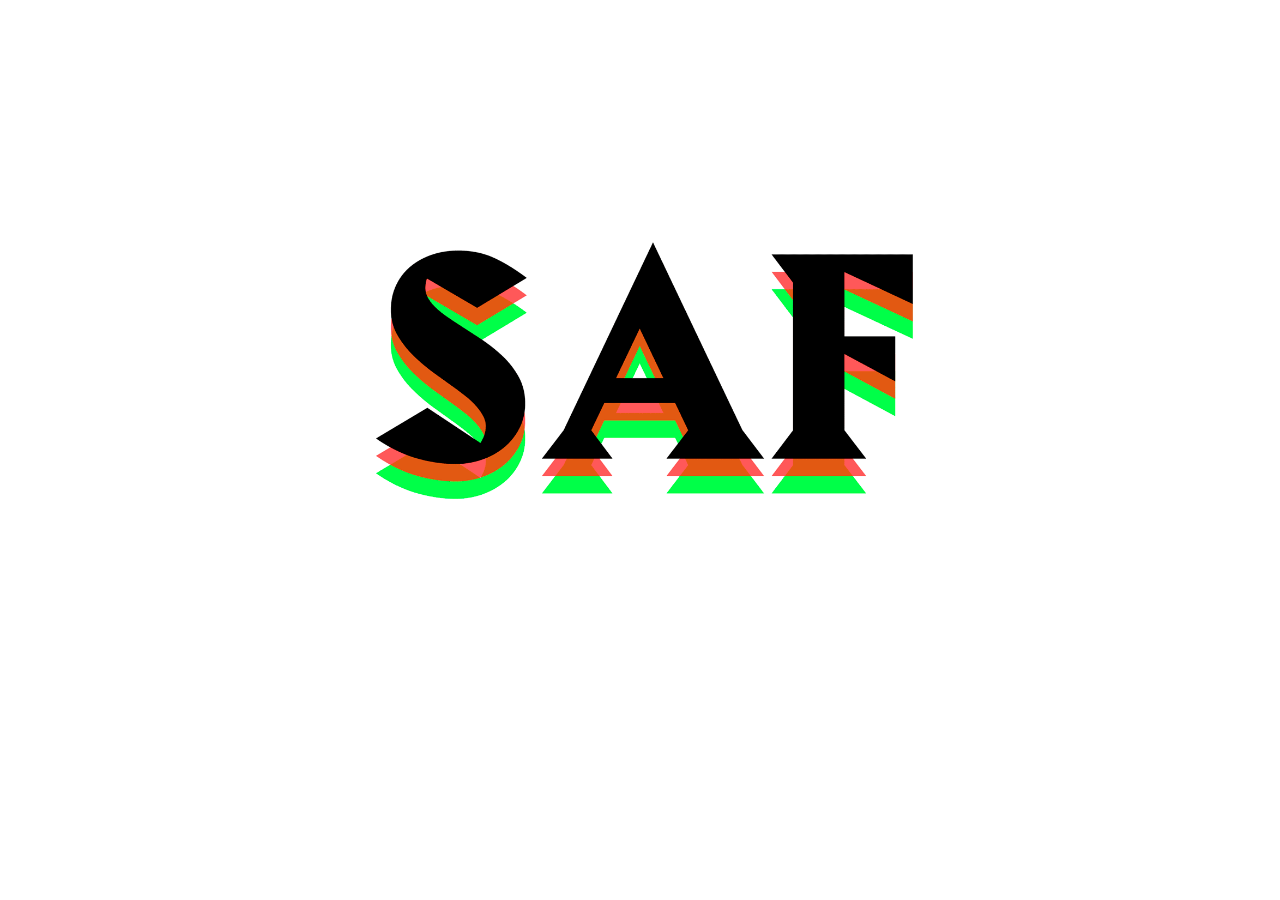
<file: index.html>
<!DOCTYPE html>
<html>
<head>
  <!-- Site made with Mobirise Website Builder v4.3.0, https://mobirise.com -->
  <meta charset="UTF-8">
  <meta http-equiv="X-UA-Compatible" content="IE=edge">
  <meta name="generator" content="Mobirise v4.3.0, mobirise.com">
  <meta name="viewport" content="width=device-width, initial-scale=1">
  <link rel="shortcut icon" href="assets/images/homepage-recovered-1.gif" type="image/x-icon">
  <meta name="description" content="">
  <title>Home</title>
  <link rel="stylesheet" href="assets/tether/tether.min.css">
  <link rel="stylesheet" href="assets/bootstrap/css/bootstrap.min.css">
  <link rel="stylesheet" href="assets/bootstrap/css/bootstrap-grid.min.css">
  <link rel="stylesheet" href="assets/bootstrap/css/bootstrap-reboot.min.css">
  <link rel="stylesheet" href="assets/soundcloud-plugin/style.css">
  <link rel="stylesheet" href="assets/theme/css/style.css">
  <link href="assets/fonts/style.css" rel="stylesheet">
  <link rel="stylesheet" href="assets/mobirise/css/mbr-additional.css" type="text/css">
  
  
  
</head>
<body>

<!-- Google Analytics -->
<!-- Global Site Tag (gtag.js) - Google Analytics -->
<script async src="https://www.googletagmanager.com/gtag/js?id=UA-107715983-1"></script>
<script>
  window.dataLayer = window.dataLayer || [];
  function gtag(){dataLayer.push(arguments);}
  gtag('js', new Date());

  gtag('config', 'UA-107715983-1');
</script>

<!-- /Google Analytics -->


<section class="header4 cid-qJE13JvH3o" id="header4-2g" data-rv-view="455">

    

    

    <div class="container">
        <div class="row justify-content-md-center">
            <div class="media-content col-md-10">
                
                
                <div class="mbr-text align-center mbr-white pb-3">
                    
                </div>
                
            </div>
        
            <div class="mbr-figure pt-5" style="width: 55%;">
                <a href="page1.html"><img src="assets/images/homepage-recovered-2.gif" alt="Mobirise" title="" media-simple="true"></a>
            </div>
        </div>
    </div>
</section>


  <section class="engine"><a href="https://mobirise.co/a">site builder</a></section><script src="assets/web/assets/jquery/jquery.min.js"></script>
  <script src="assets/popper/popper.min.js"></script>
  <script src="assets/tether/tether.min.js"></script>
  <script src="assets/bootstrap/js/bootstrap.min.js"></script>
  <script src="assets/smooth-scroll/smooth-scroll.js"></script>
  <script src="assets/cookies-alert-plugin/cookies-alert-core.js"></script>
  <script src="assets/cookies-alert-plugin/cookies-alert-script.js"></script>
  <script src="assets/theme/js/script.js"></script>
  
  
<input name="cookieData" type="hidden" data-cookie-text="We use cookies to give you the best experience. Read our <a href='page7.html'>cookie policy</a>.">
  </body>
</html>
</file>
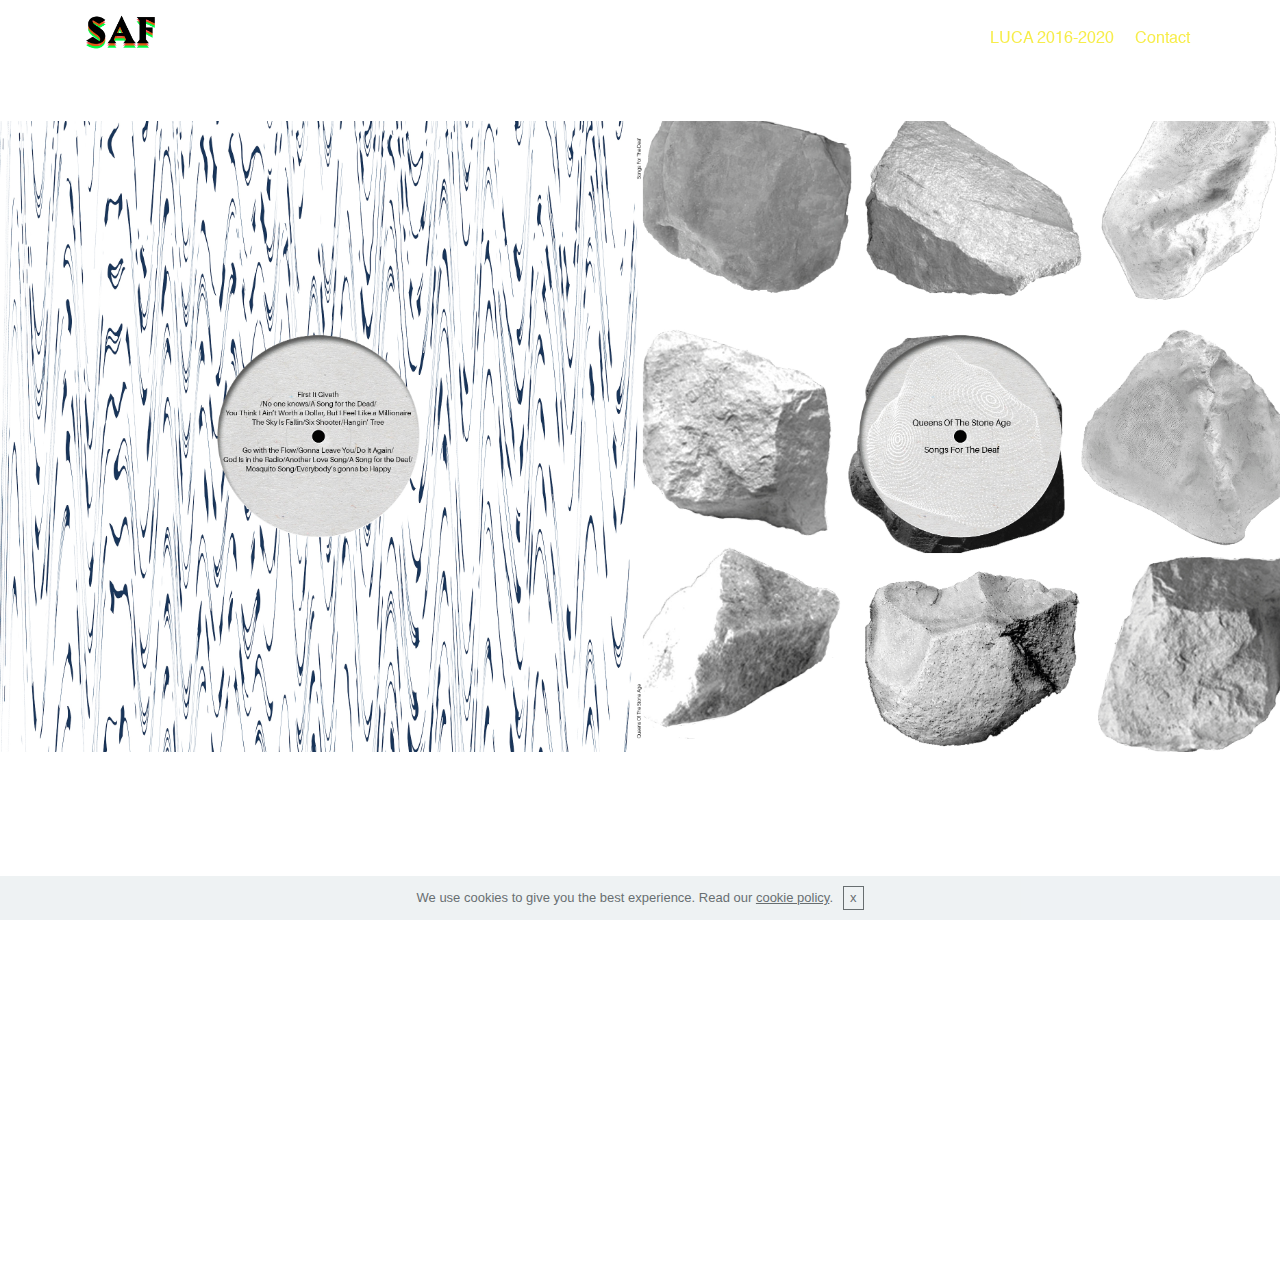
<file: page3.html>
<!DOCTYPE html>
<html>
<head>
  <!-- Site made with Mobirise Website Builder v4.3.0, https://mobirise.com -->
  <meta charset="UTF-8">
  <meta http-equiv="X-UA-Compatible" content="IE=edge">
  <meta name="generator" content="Mobirise v4.3.0, mobirise.com">
  <meta name="viewport" content="width=device-width, initial-scale=1">
  <link rel="shortcut icon" href="assets/images/homepage-recovered-1.gif" type="image/x-icon">
  <meta name="description" content="Web Page Generator Description">
  <title>QOTSA</title>
  <link rel="stylesheet" href="assets/web/assets/mobirise-icons/mobirise-icons.css">
  <link rel="stylesheet" href="assets/tether/tether.min.css">
  <link rel="stylesheet" href="assets/bootstrap/css/bootstrap.min.css">
  <link rel="stylesheet" href="assets/bootstrap/css/bootstrap-grid.min.css">
  <link rel="stylesheet" href="assets/bootstrap/css/bootstrap-reboot.min.css">
  <link rel="stylesheet" href="assets/soundcloud-plugin/style.css">
  <link rel="stylesheet" href="assets/dropdown/css/style.css">
  <link rel="stylesheet" href="assets/theme/css/style.css">
  <link href="assets/fonts/style.css" rel="stylesheet">
  <link rel="stylesheet" href="assets/mobirise/css/mbr-additional.css" type="text/css">
  
  
  
</head>
<body>

<!-- Google Analytics -->
<!-- Global Site Tag (gtag.js) - Google Analytics -->
<script async src="https://www.googletagmanager.com/gtag/js?id=UA-107715983-1"></script>
<script>
  window.dataLayer = window.dataLayer || [];
  function gtag(){dataLayer.push(arguments);}
  gtag('js', new Date());

  gtag('config', 'UA-107715983-1');
</script>

<!-- /Google Analytics -->


<section class="menu cid-qJDPXEYGLQ" once="menu" id="menu2-1j" data-rv-view="501">

    

    <nav class="navbar navbar-expand beta-menu navbar-dropdown align-items-center navbar-fixed-top navbar-toggleable-sm bg-color transparent">
        <button class="navbar-toggler navbar-toggler-right" type="button" data-toggle="collapse" data-target="#navbarSupportedContent" aria-controls="navbarSupportedContent" aria-expanded="false" aria-label="Toggle navigation">
            <div class="hamburger">
                <span></span>
                <span></span>
                <span></span>
                <span></span>
            </div>
        </button>
        <div class="menu-logo">
            <div class="navbar-brand">
                <span class="navbar-logo">
                    <a href="index.html">
                        <img src="assets/images/homepage-recovered-2.gif" alt="Mobirise" title="" media-simple="true" style="height: 3.8rem;">
                    </a>
                </span>
                
            </div>
        </div>
        <div class="collapse navbar-collapse" id="navbarSupportedContent">
            <ul class="navbar-nav nav-dropdown nav-right" data-app-modern-menu="true"><li class="nav-item">
                    <a class="nav-link link text-primary display-4" href="page1.html">LUCA 2016-2020</a>
                </li>
                <li class="nav-item">
                    <a class="nav-link link text-primary display-4" href="page6.html">
                        Contact</a>
                </li></ul>
            
        </div>
    </nav>
</section>

<section class="engine"><a href="https://mobirise.co/d">web software</a></section><section class="mbr-section article content3 cid-qJDR9JawYQ" id="content3-1n" data-rv-view="503">
      
     

    <div class="container">
        <div class="media-container-row">
            <div class="row col-12 col-md-8">
                <div class="col-12 col-md-6 pr-lg-4 mbr-text mbr-fonts-style display-7"></div>
                <div class="col-12 col-md-6 pl-lg-4 mbr-text mbr-fonts-style display-7"></div>
            </div>
        </div>
    </div>
</section>

<section class="cid-qJDPOvzMIj" id="image2-1i" data-rv-view="504">

    

    <figure class="mbr-figure">
        <div class="image-block" style="width: 100%;">
            <img src="assets/images/platenhoes-14.jpg" alt="Mobirise" title="" media-simple="true">
            
        </div>
    </figure>
</section>

<section class="mbr-section article content3 cid-qJDQspzAQv" id="content3-1m" data-rv-view="506">
      
     

    <div class="container">
        <div class="media-container-row">
            <div class="row col-12 col-md-8">
                <div class="col-12 col-md-6 pr-lg-4 mbr-text mbr-fonts-style display-7"></div>
                <div class="col-12 col-md-6 pl-lg-4 mbr-text mbr-fonts-style display-7"></div>
            </div>
        </div>
    </div>
</section>

<section class="cid-qJDMDQQzky" id="video3-1g" data-rv-view="507">

    
    
    <figure class="mbr-figure align-center container">
        <div class="video-block" style="width: 20%;">
            <div><iframe class="mbr-embedded-video" src="https://www.youtube.com/embed/orH70rHDfNg?rel=0&amp;amp;showinfo=0&amp;autoplay=1&amp;loop=1&amp;playlist=orH70rHDfNg" width="800" height="600" frameborder="0" allowfullscreen></iframe></div>
        </div>
    </figure>
</section>


  <script src="assets/web/assets/jquery/jquery.min.js"></script>
  <script src="assets/popper/popper.min.js"></script>
  <script src="assets/tether/tether.min.js"></script>
  <script src="assets/bootstrap/js/bootstrap.min.js"></script>
  <script src="assets/cookies-alert-plugin/cookies-alert-core.js"></script>
  <script src="assets/cookies-alert-plugin/cookies-alert-script.js"></script>
  <script src="assets/dropdown/js/script.min.js"></script>
  <script src="assets/touch-swipe/jquery.touch-swipe.min.js"></script>
  <script src="assets/smooth-scroll/smooth-scroll.js"></script>
  <script src="assets/theme/js/script.js"></script>
  
  
<input name="cookieData" type="hidden" data-cookie-text="We use cookies to give you the best experience. Read our <a href='page7.html'>cookie policy</a>.">
  </body>
</html>
</file>
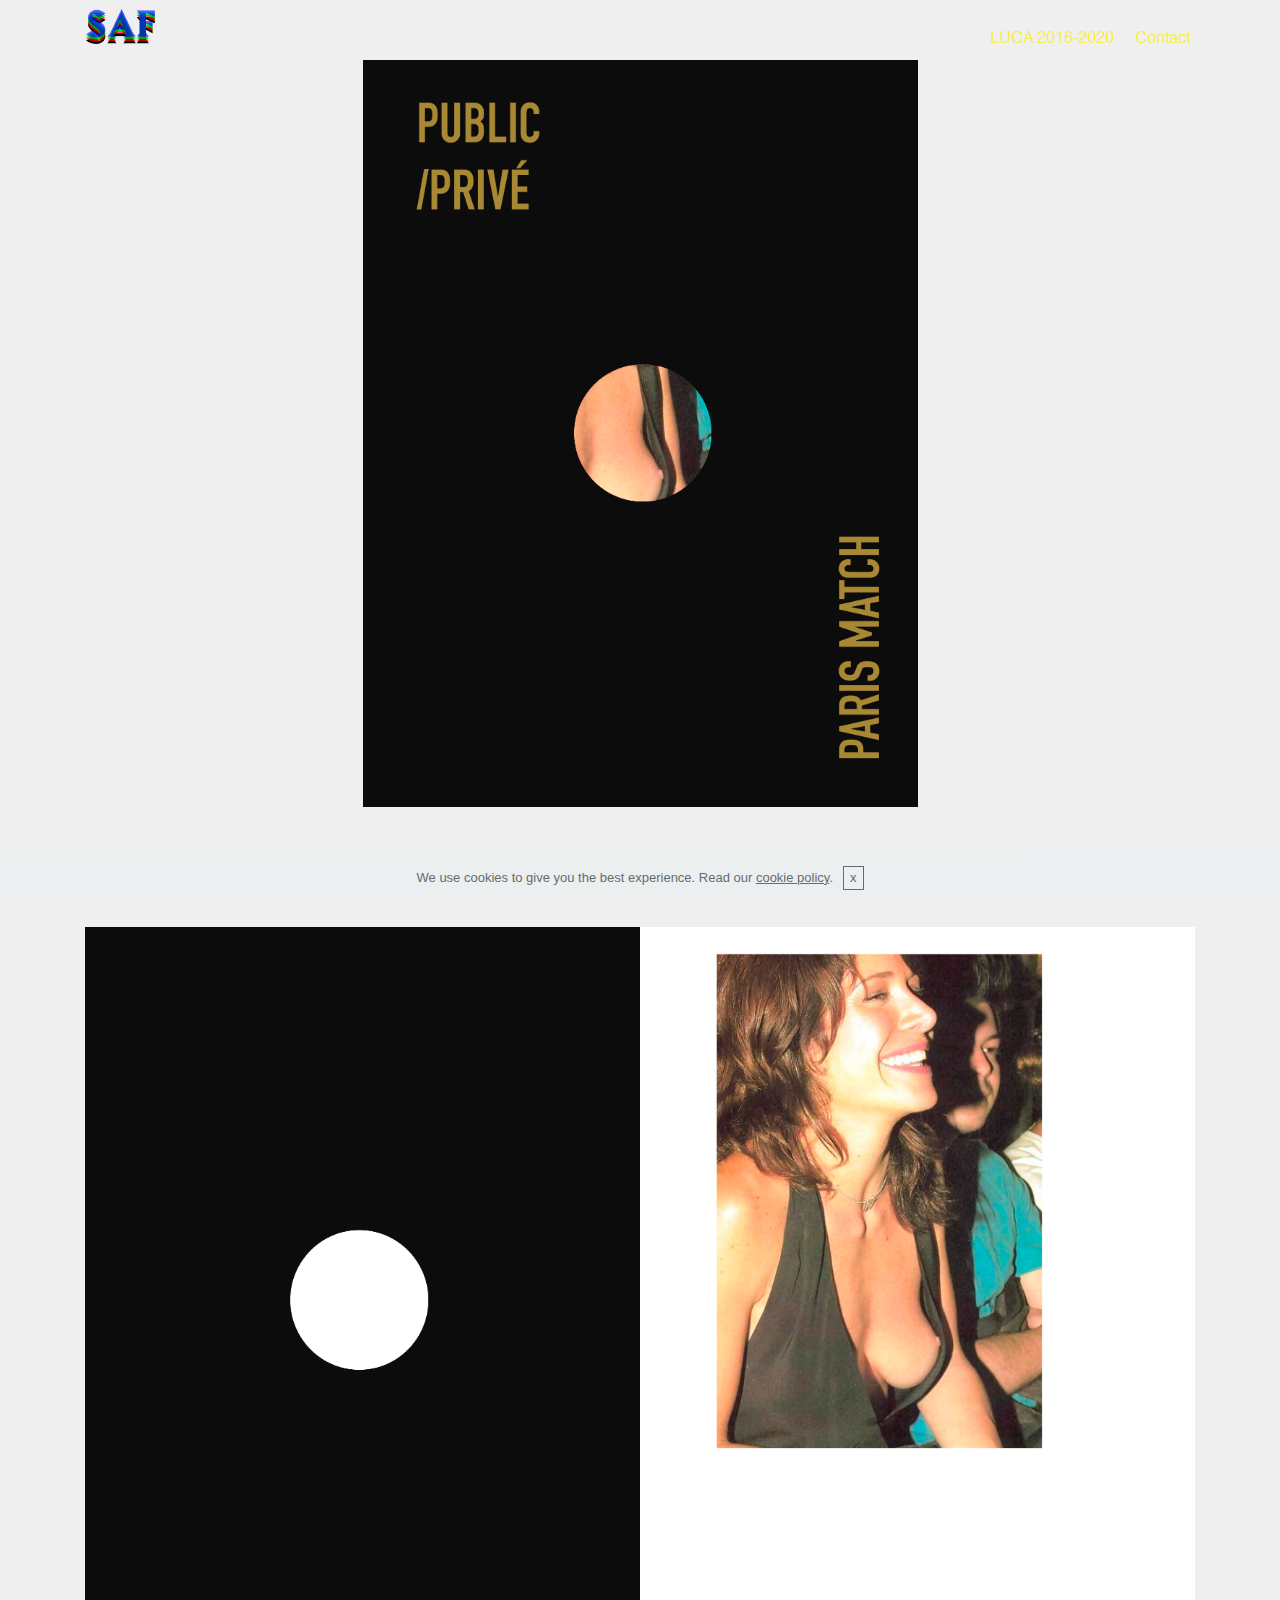
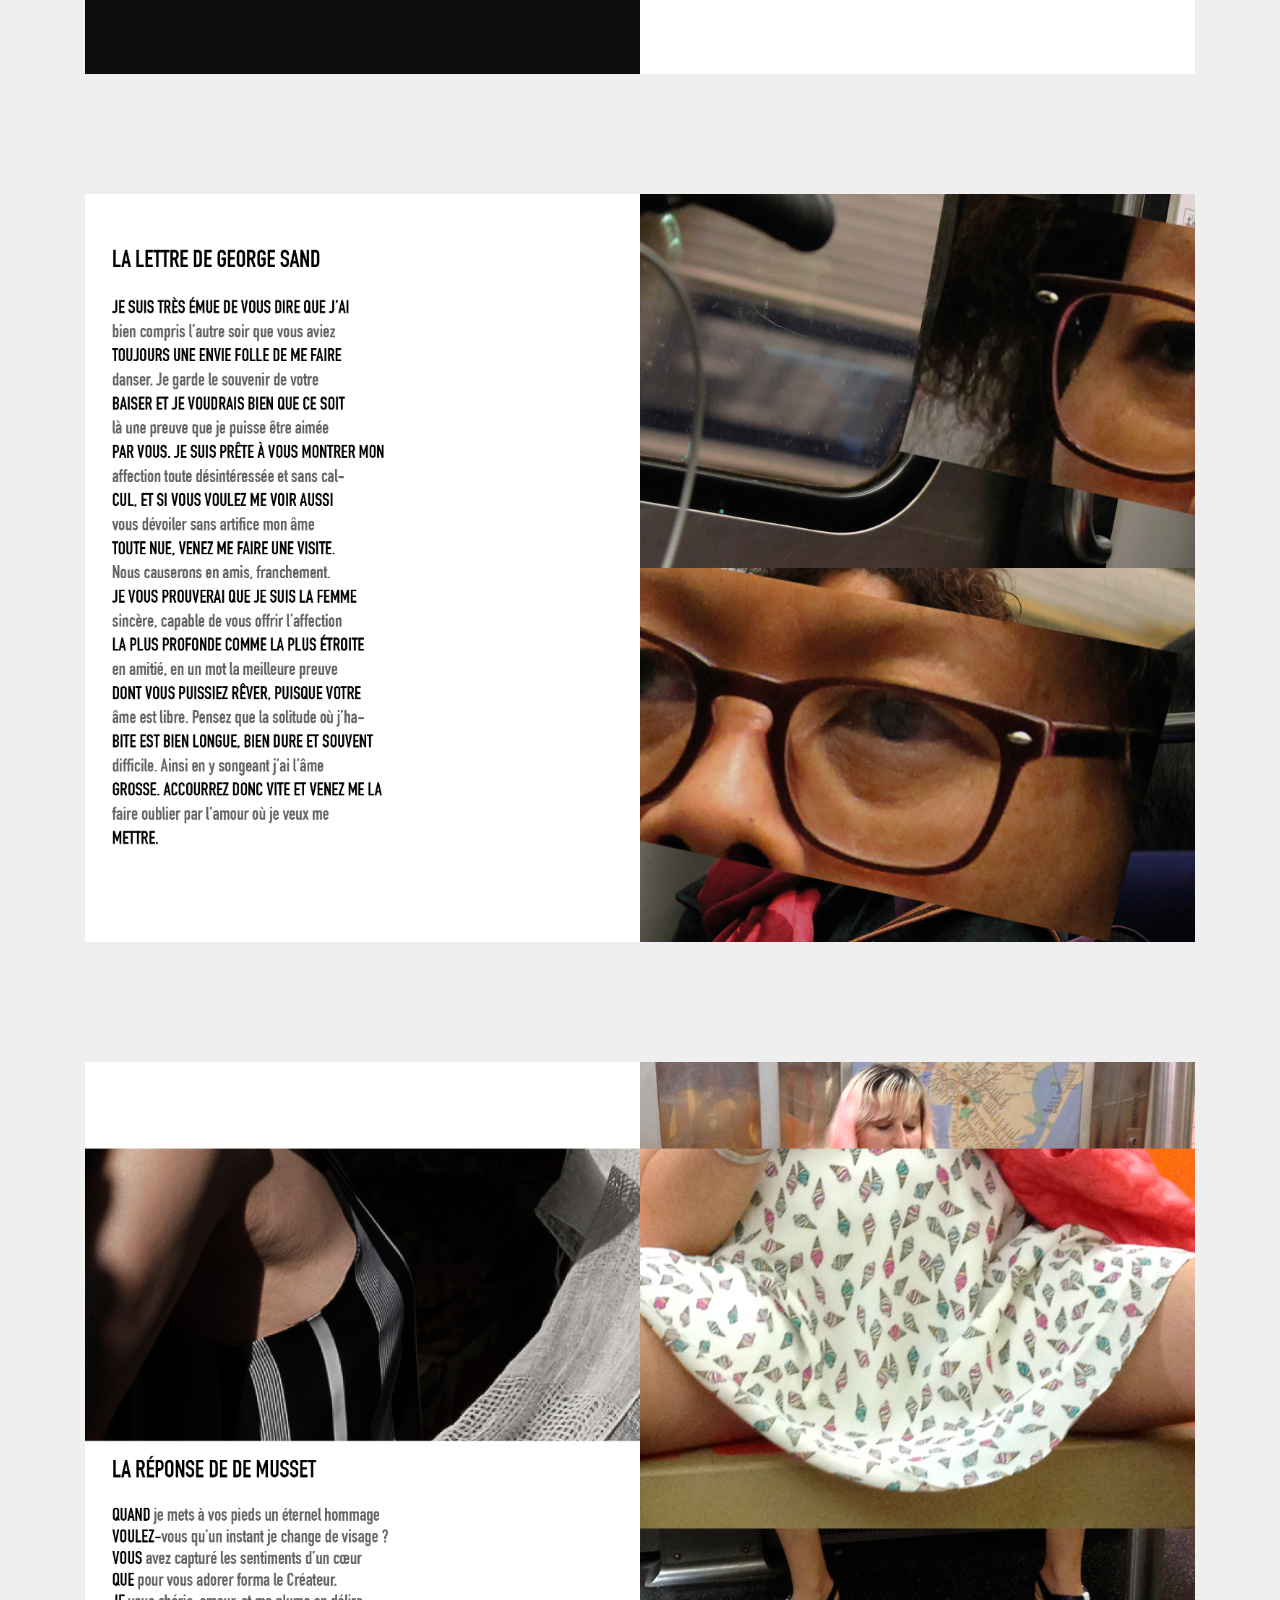
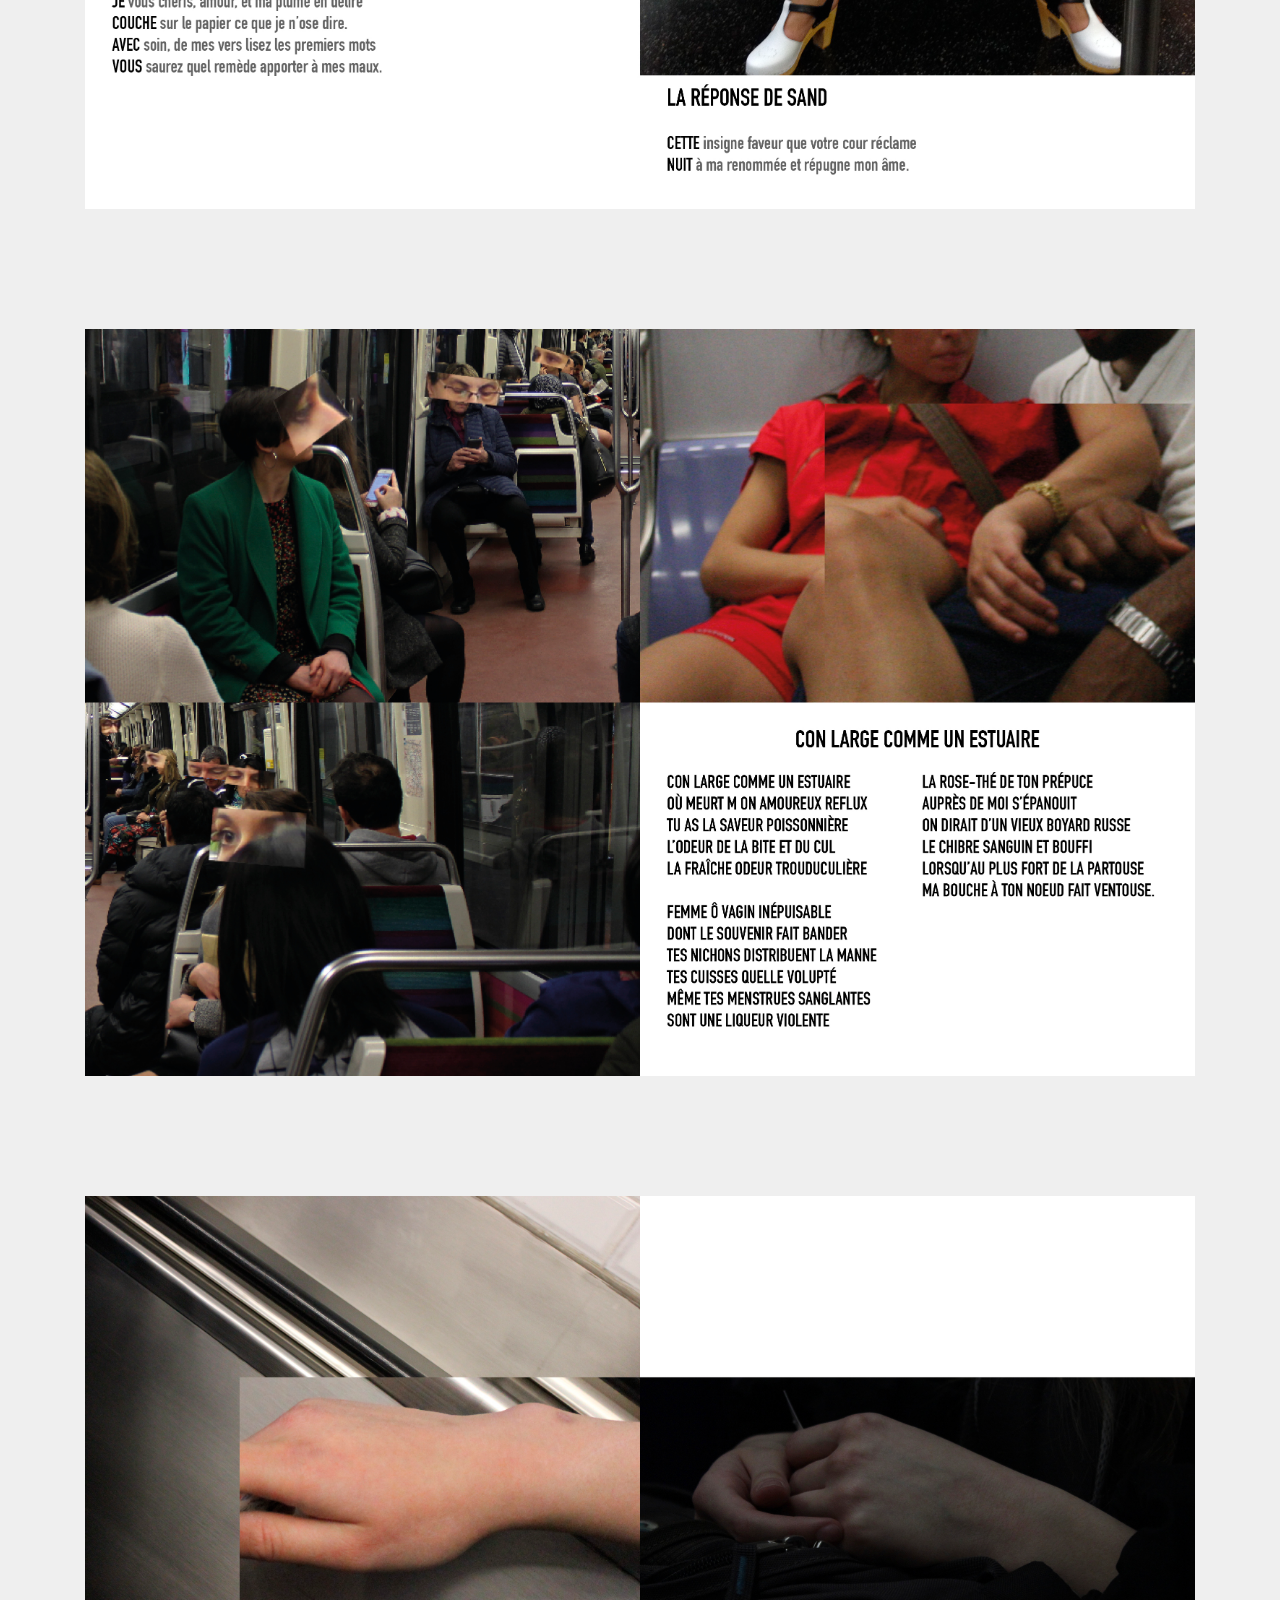
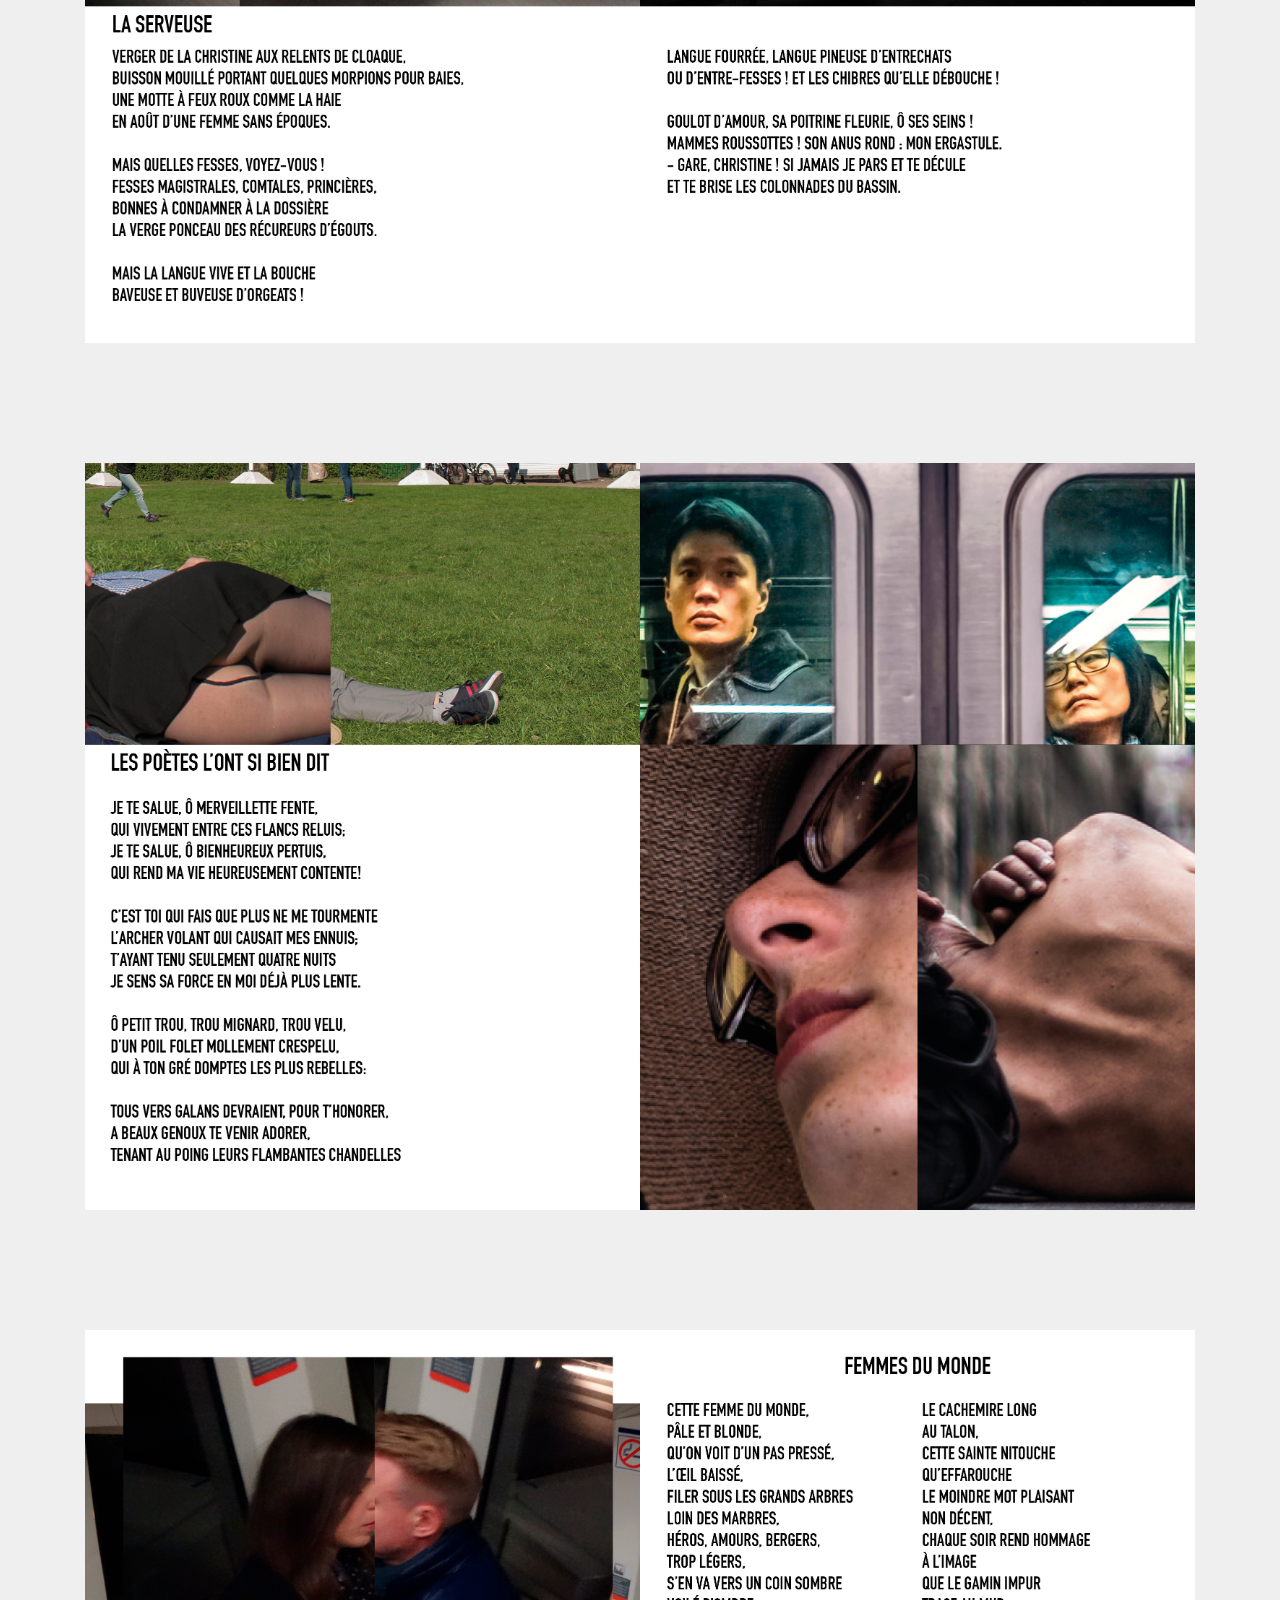
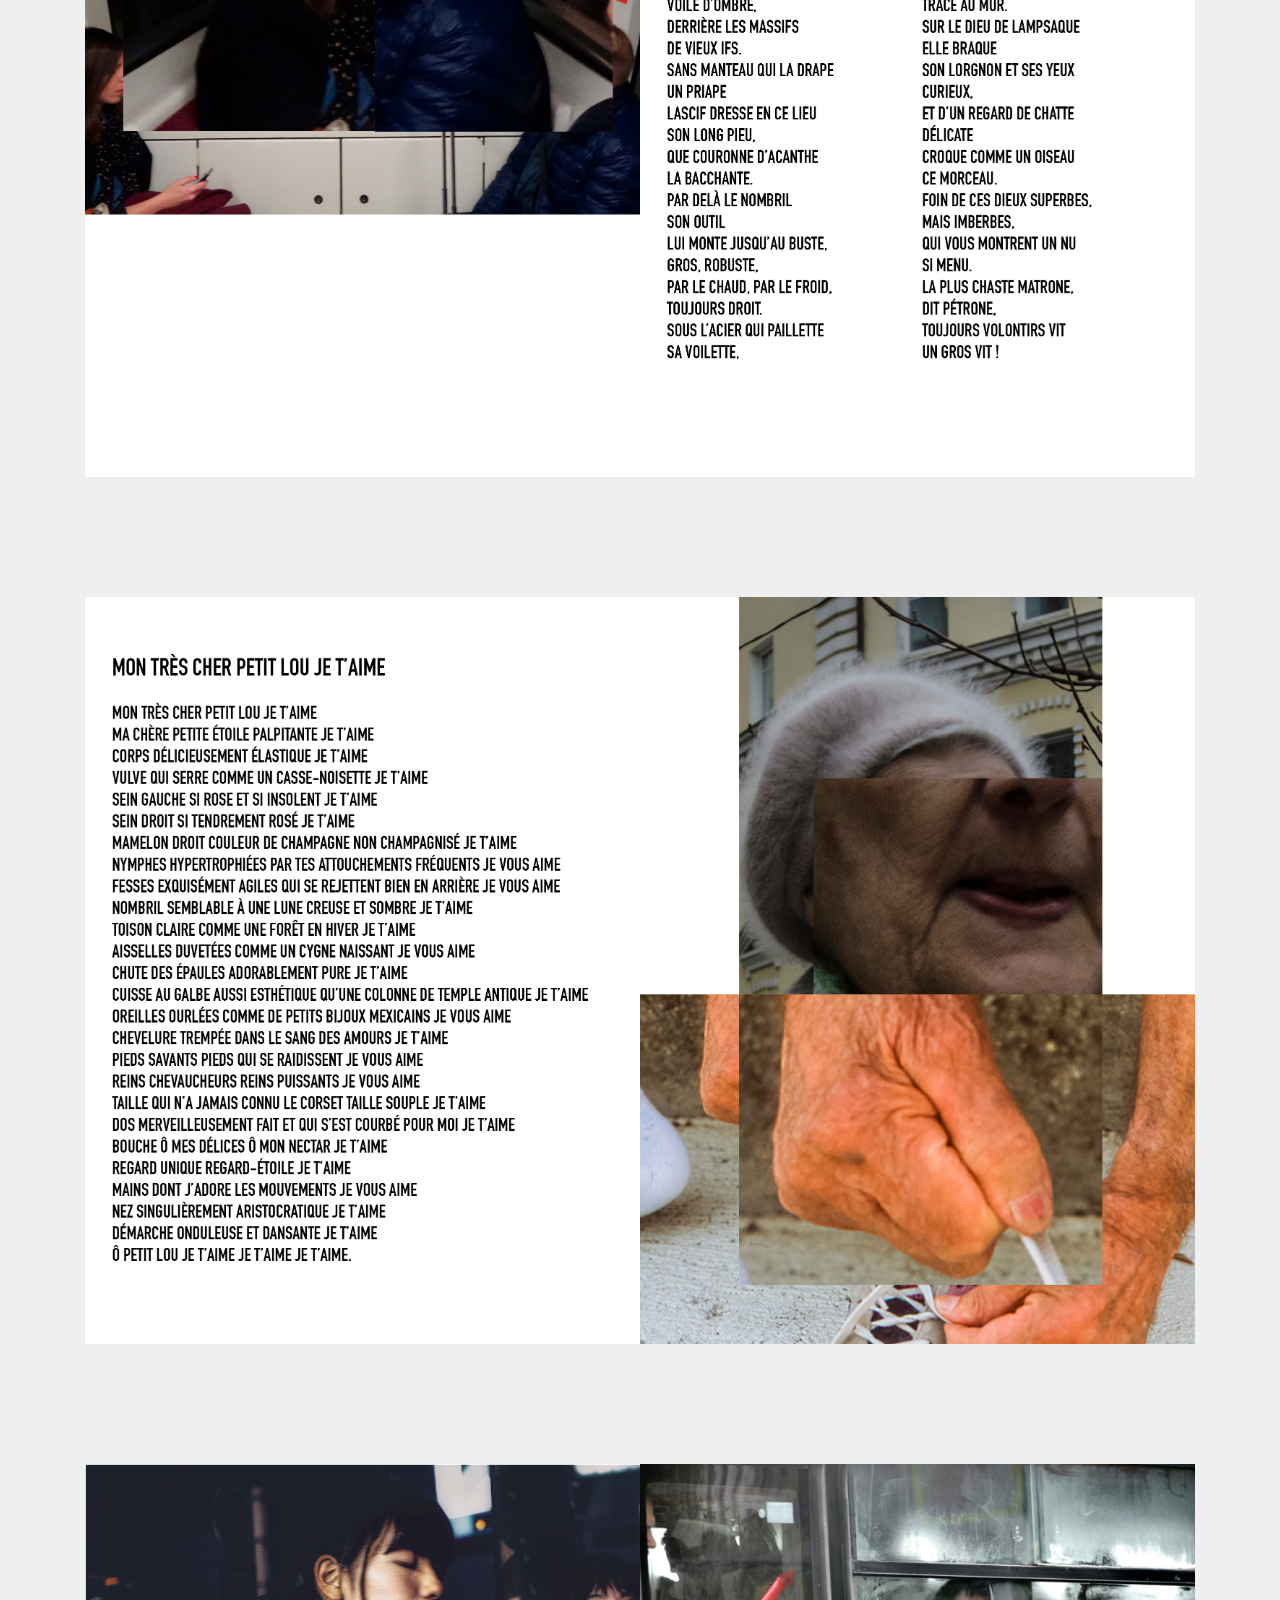
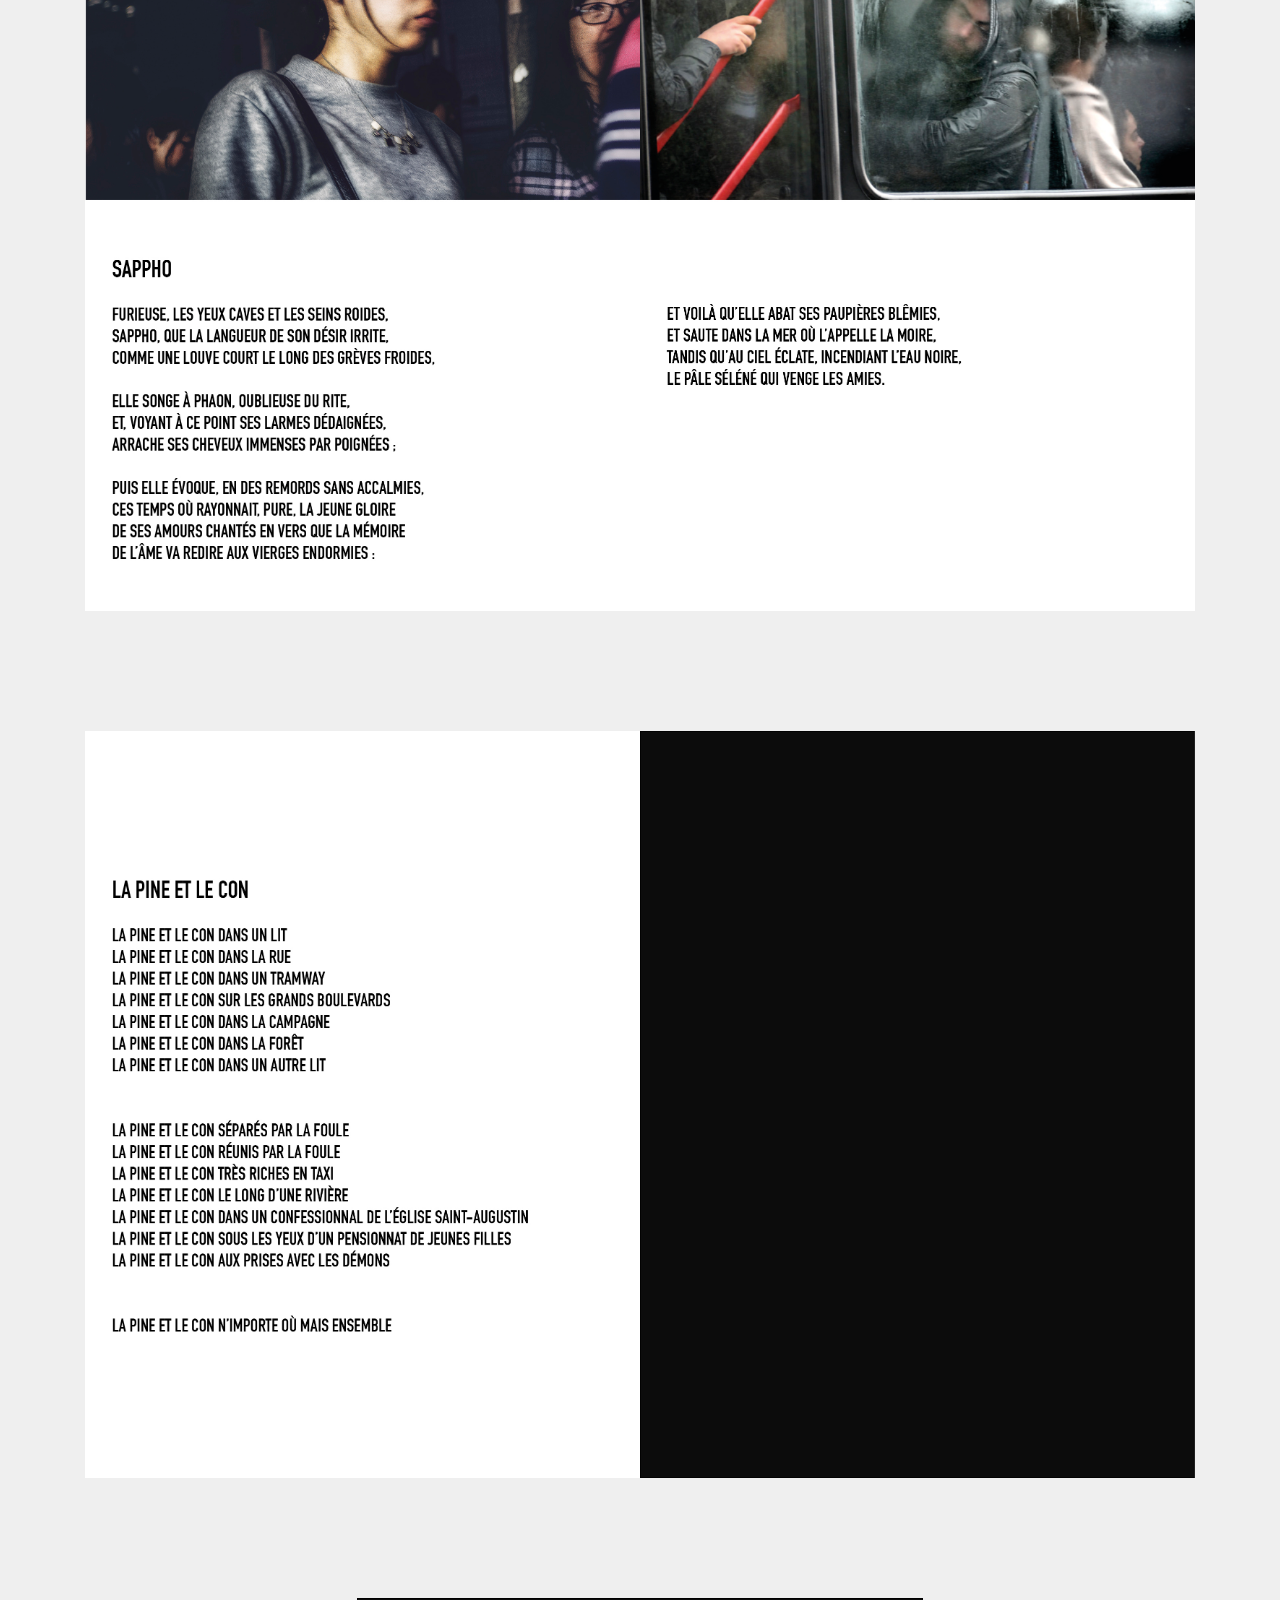
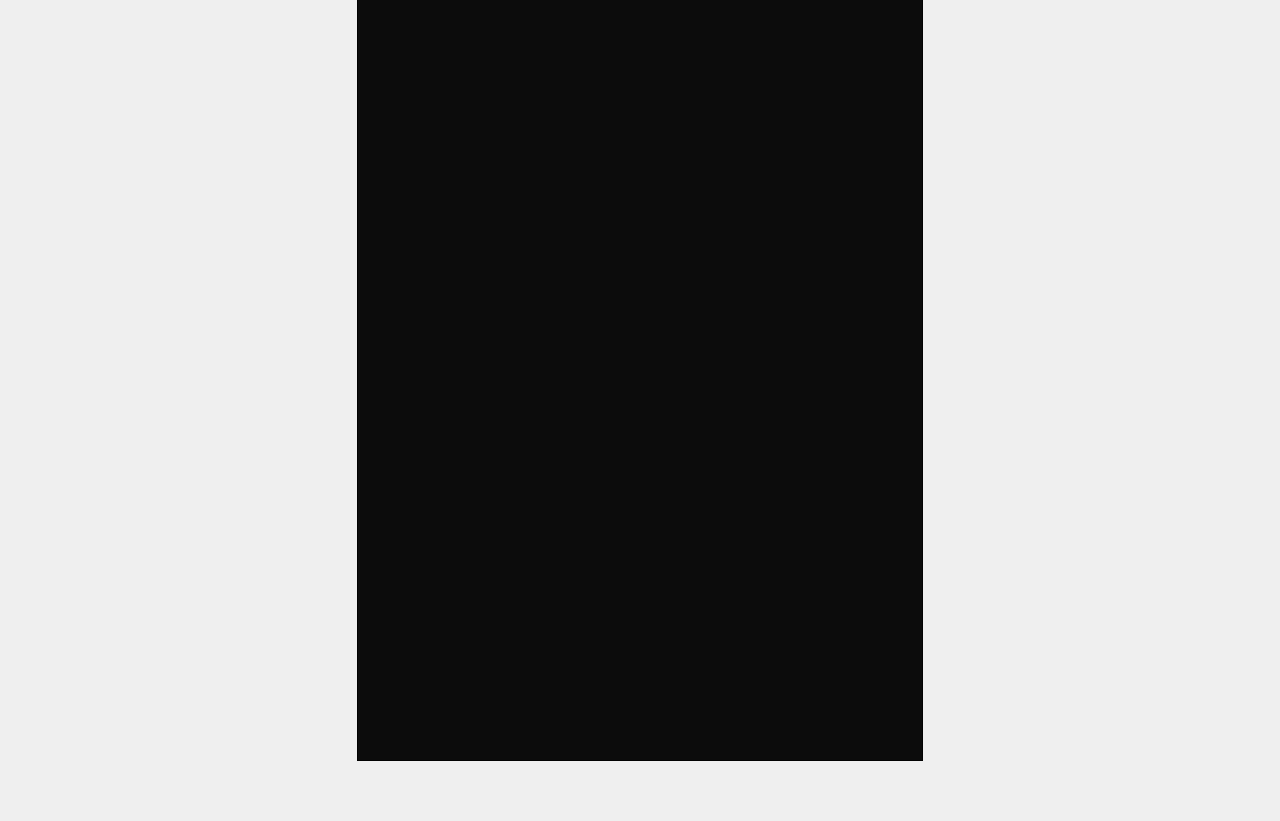
<file: page4.html>
<!DOCTYPE html>
<html>
<head>
  <!-- Site made with Mobirise Website Builder v4.3.0, https://mobirise.com -->
  <meta charset="UTF-8">
  <meta http-equiv="X-UA-Compatible" content="IE=edge">
  <meta name="generator" content="Mobirise v4.3.0, mobirise.com">
  <meta name="viewport" content="width=device-width, initial-scale=1">
  <link rel="shortcut icon" href="assets/images/homepage-recovered-1.gif" type="image/x-icon">
  <meta name="description" content="Website Maker Description">
  <title>Voyeur</title>
  <link rel="stylesheet" href="assets/web/assets/mobirise-icons/mobirise-icons.css">
  <link rel="stylesheet" href="assets/tether/tether.min.css">
  <link rel="stylesheet" href="assets/bootstrap/css/bootstrap.min.css">
  <link rel="stylesheet" href="assets/bootstrap/css/bootstrap-grid.min.css">
  <link rel="stylesheet" href="assets/bootstrap/css/bootstrap-reboot.min.css">
  <link rel="stylesheet" href="assets/soundcloud-plugin/style.css">
  <link rel="stylesheet" href="assets/dropdown/css/style.css">
  <link rel="stylesheet" href="assets/theme/css/style.css">
  <link href="assets/fonts/style.css" rel="stylesheet">
  <link rel="stylesheet" href="assets/mobirise/css/mbr-additional.css" type="text/css">
  
  
  
</head>
<body>

<!-- Google Analytics -->
<!-- Global Site Tag (gtag.js) - Google Analytics -->
<script async src="https://www.googletagmanager.com/gtag/js?id=UA-107715983-1"></script>
<script>
  window.dataLayer = window.dataLayer || [];
  function gtag(){dataLayer.push(arguments);}
  gtag('js', new Date());

  gtag('config', 'UA-107715983-1');
</script>

<!-- /Google Analytics -->


<section class="menu cid-qJCBMMIc1I" once="menu" id="menu2-r" data-rv-view="509">

    

    <nav class="navbar navbar-expand beta-menu navbar-dropdown align-items-center navbar-fixed-top navbar-toggleable-sm bg-color transparent">
        <button class="navbar-toggler navbar-toggler-right" type="button" data-toggle="collapse" data-target="#navbarSupportedContent" aria-controls="navbarSupportedContent" aria-expanded="false" aria-label="Toggle navigation">
            <div class="hamburger">
                <span></span>
                <span></span>
                <span></span>
                <span></span>
            </div>
        </button>
        <div class="menu-logo">
            <div class="navbar-brand">
                <span class="navbar-logo">
                    <a href="index.html">
                        <img src="assets/images/homepage-recovered-2.gif" alt="Mobirise" title="" media-simple="true" style="height: 3.8rem;">
                    </a>
                </span>
                
            </div>
        </div>
        <div class="collapse navbar-collapse" id="navbarSupportedContent">
            <ul class="navbar-nav nav-dropdown nav-right" data-app-modern-menu="true"><li class="nav-item">
                    <a class="nav-link link text-primary display-4" href="page1.html">LUCA 2016-2020</a>
                </li>
                <li class="nav-item">
                    <a class="nav-link link text-primary display-4" href="page6.html">
                        Contact</a>
                </li></ul>
            
        </div>
    </nav>
</section>

<section class="engine"><a href="https://mobirise.co/l">free bootstrap theme</a></section><section class="cid-qJE5iQhO7j" id="image2-36" data-rv-view="511">

    

    <figure class="mbr-figure container">
        <div class="image-block" style="width: 50%;">
            <img src="assets/images/laatste-examen-opdracht-3.jpg" alt="Mobirise" title="" media-simple="true">
            
        </div>
    </figure>
</section>

<section class="cid-qJE5j7XUpN" id="image2-37" data-rv-view="513">

    

    <figure class="mbr-figure container">
        <div class="image-block" style="width: 100%;">
            <img src="assets/images/laatste-examen-opdracht-22.jpg" alt="Mobirise" title="" media-simple="true">
            
        </div>
    </figure>
</section>

<section class="cid-qJE5jl9Fml" id="image2-38" data-rv-view="515">

    

    <figure class="mbr-figure container">
        <div class="image-block" style="width: 100%;">
            <img src="assets/images/laatste-examen-opdracht-23.jpg" alt="Mobirise" title="" media-simple="true">
            
        </div>
    </figure>
</section>

<section class="cid-qJE5jAaEX3" id="image2-39" data-rv-view="517">

    

    <figure class="mbr-figure container">
        <div class="image-block" style="width: 100%;">
            <img src="assets/images/laatste-examen-opdracht-24.jpg" alt="Mobirise" title="" media-simple="true">
            
        </div>
    </figure>
</section>

<section class="cid-qJE5jQChUr" id="image2-3a" data-rv-view="519">

    

    <figure class="mbr-figure container">
        <div class="image-block" style="width: 100%;">
            <img src="assets/images/laatste-examen-opdracht-25.jpg" alt="Mobirise" title="" media-simple="true">
            
        </div>
    </figure>
</section>

<section class="cid-qJE5k7Xcac" id="image2-3b" data-rv-view="521">

    

    <figure class="mbr-figure container">
        <div class="image-block" style="width: 100%;">
            <img src="assets/images/laatste-examen-opdracht-26.jpg" alt="Mobirise" title="" media-simple="true">
            
        </div>
    </figure>
</section>

<section class="cid-qJE5kEWn7C" id="image2-3c" data-rv-view="523">

    

    <figure class="mbr-figure container">
        <div class="image-block" style="width: 100%;">
            <img src="assets/images/laatste-examen-opdracht-27.jpg" alt="Mobirise" title="" media-simple="true">
            
        </div>
    </figure>
</section>

<section class="cid-qJE5JaVkTf" id="image2-3d" data-rv-view="525">

    

    <figure class="mbr-figure container">
        <div class="image-block" style="width: 100%;">
            <img src="assets/images/laatste-examen-opdracht-28.jpg" alt="Mobirise" title="" media-simple="true">
            
        </div>
    </figure>
</section>

<section class="cid-qJE5JrnzJ6" id="image2-3e" data-rv-view="527">

    

    <figure class="mbr-figure container">
        <div class="image-block" style="width: 100%;">
            <img src="assets/images/laatste-examen-opdracht-29.jpg" alt="Mobirise" title="" media-simple="true">
            
        </div>
    </figure>
</section>

<section class="cid-qJE5JIG9Tc" id="image2-3f" data-rv-view="529">

    

    <figure class="mbr-figure container">
        <div class="image-block" style="width: 100%;">
            <img src="assets/images/laatste-examen-opdracht-210.jpg" alt="Mobirise" title="" media-simple="true">
            
        </div>
    </figure>
</section>

<section class="cid-qJE5VHfRg8" id="image2-3g" data-rv-view="531">

    

    <figure class="mbr-figure container">
        <div class="image-block" style="width: 100%;">
            <img src="assets/images/laatste-examen-opdracht-211.jpg" alt="Mobirise" title="" media-simple="true">
            
        </div>
    </figure>
</section>

<section class="cid-qJE5Yxlt79" id="image2-3h" data-rv-view="533">

    

    <figure class="mbr-figure container">
        <div class="image-block" style="width: 51%;">
            <img src="assets/images/laatste-examen-opdracht-212.jpg" alt="Mobirise" title="" media-simple="true">
            
        </div>
    </figure>
</section>


  <script src="assets/web/assets/jquery/jquery.min.js"></script>
  <script src="assets/popper/popper.min.js"></script>
  <script src="assets/tether/tether.min.js"></script>
  <script src="assets/bootstrap/js/bootstrap.min.js"></script>
  <script src="assets/cookies-alert-plugin/cookies-alert-core.js"></script>
  <script src="assets/cookies-alert-plugin/cookies-alert-script.js"></script>
  <script src="assets/dropdown/js/script.min.js"></script>
  <script src="assets/touch-swipe/jquery.touch-swipe.min.js"></script>
  <script src="assets/smooth-scroll/smooth-scroll.js"></script>
  <script src="assets/theme/js/script.js"></script>
  
  
<input name="cookieData" type="hidden" data-cookie-text="We use cookies to give you the best experience. Read our <a href='page7.html'>cookie policy</a>.">
  </body>
</html>
</file>
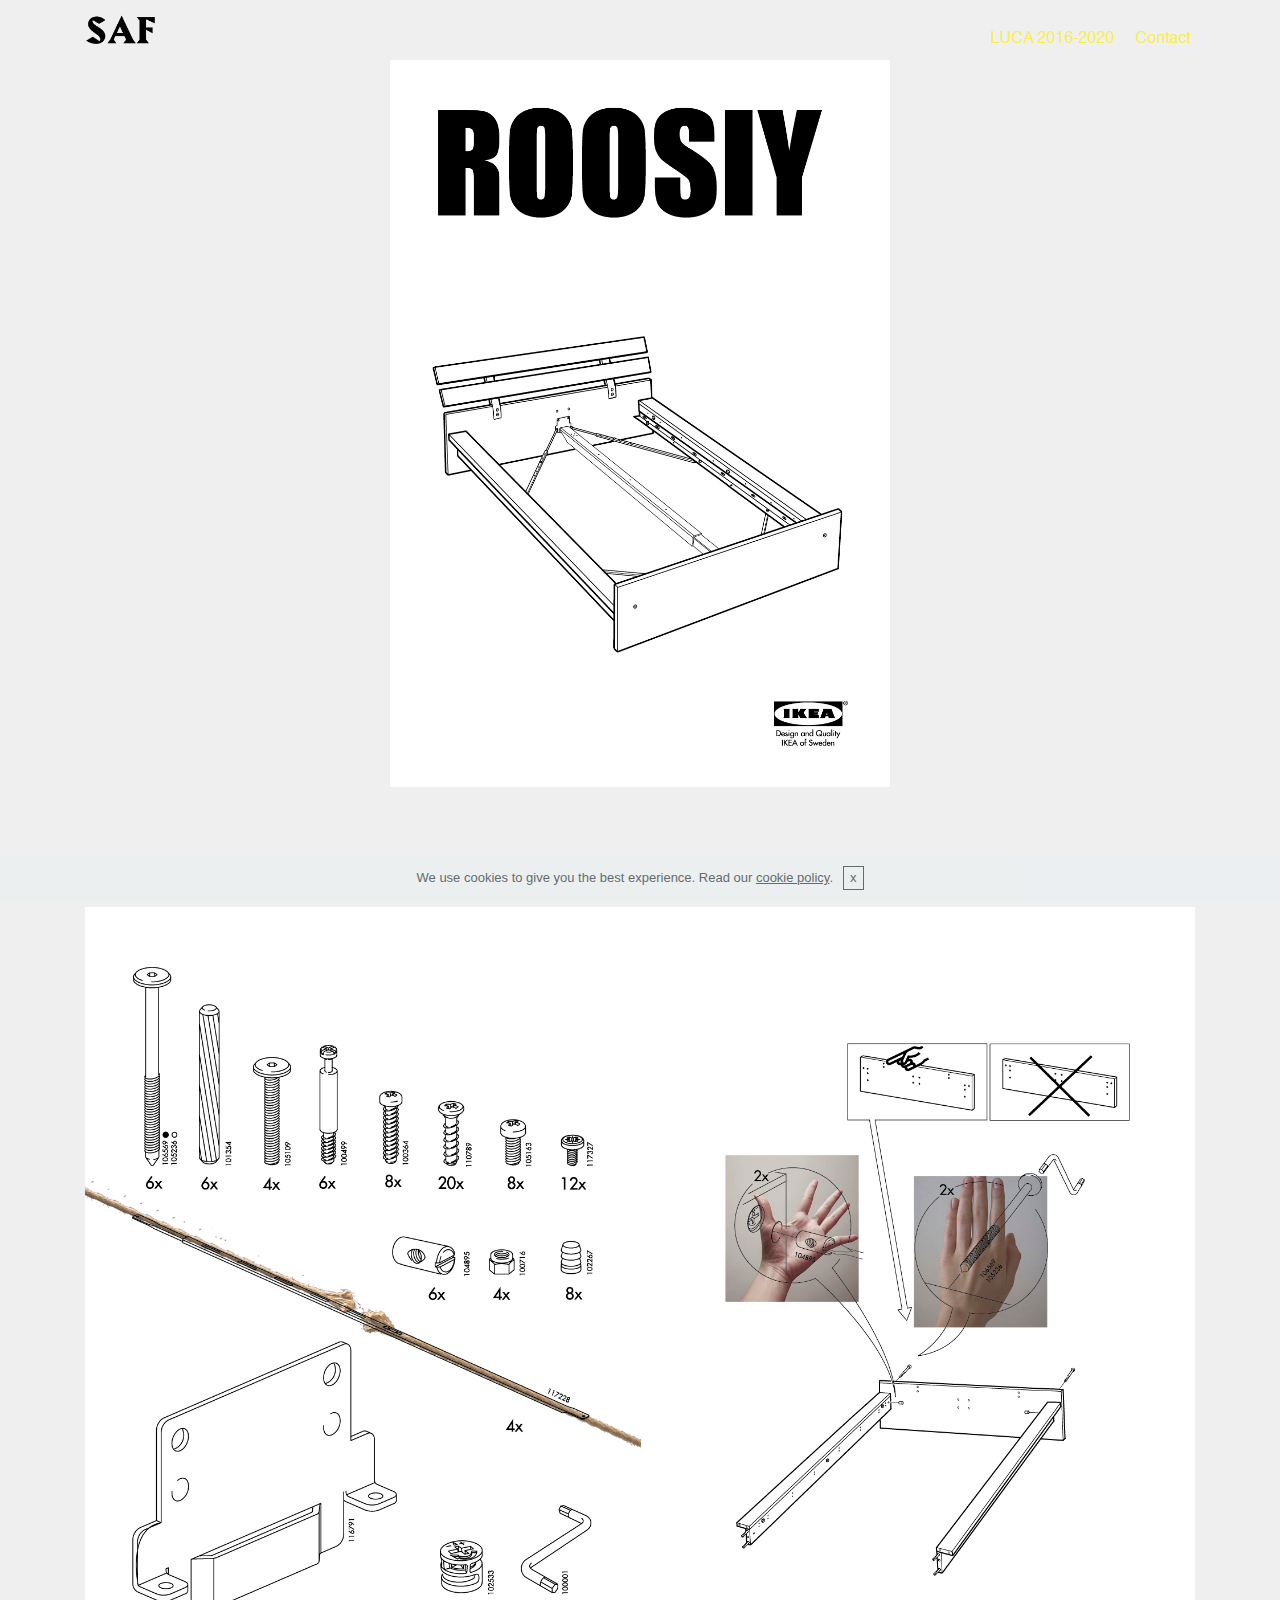
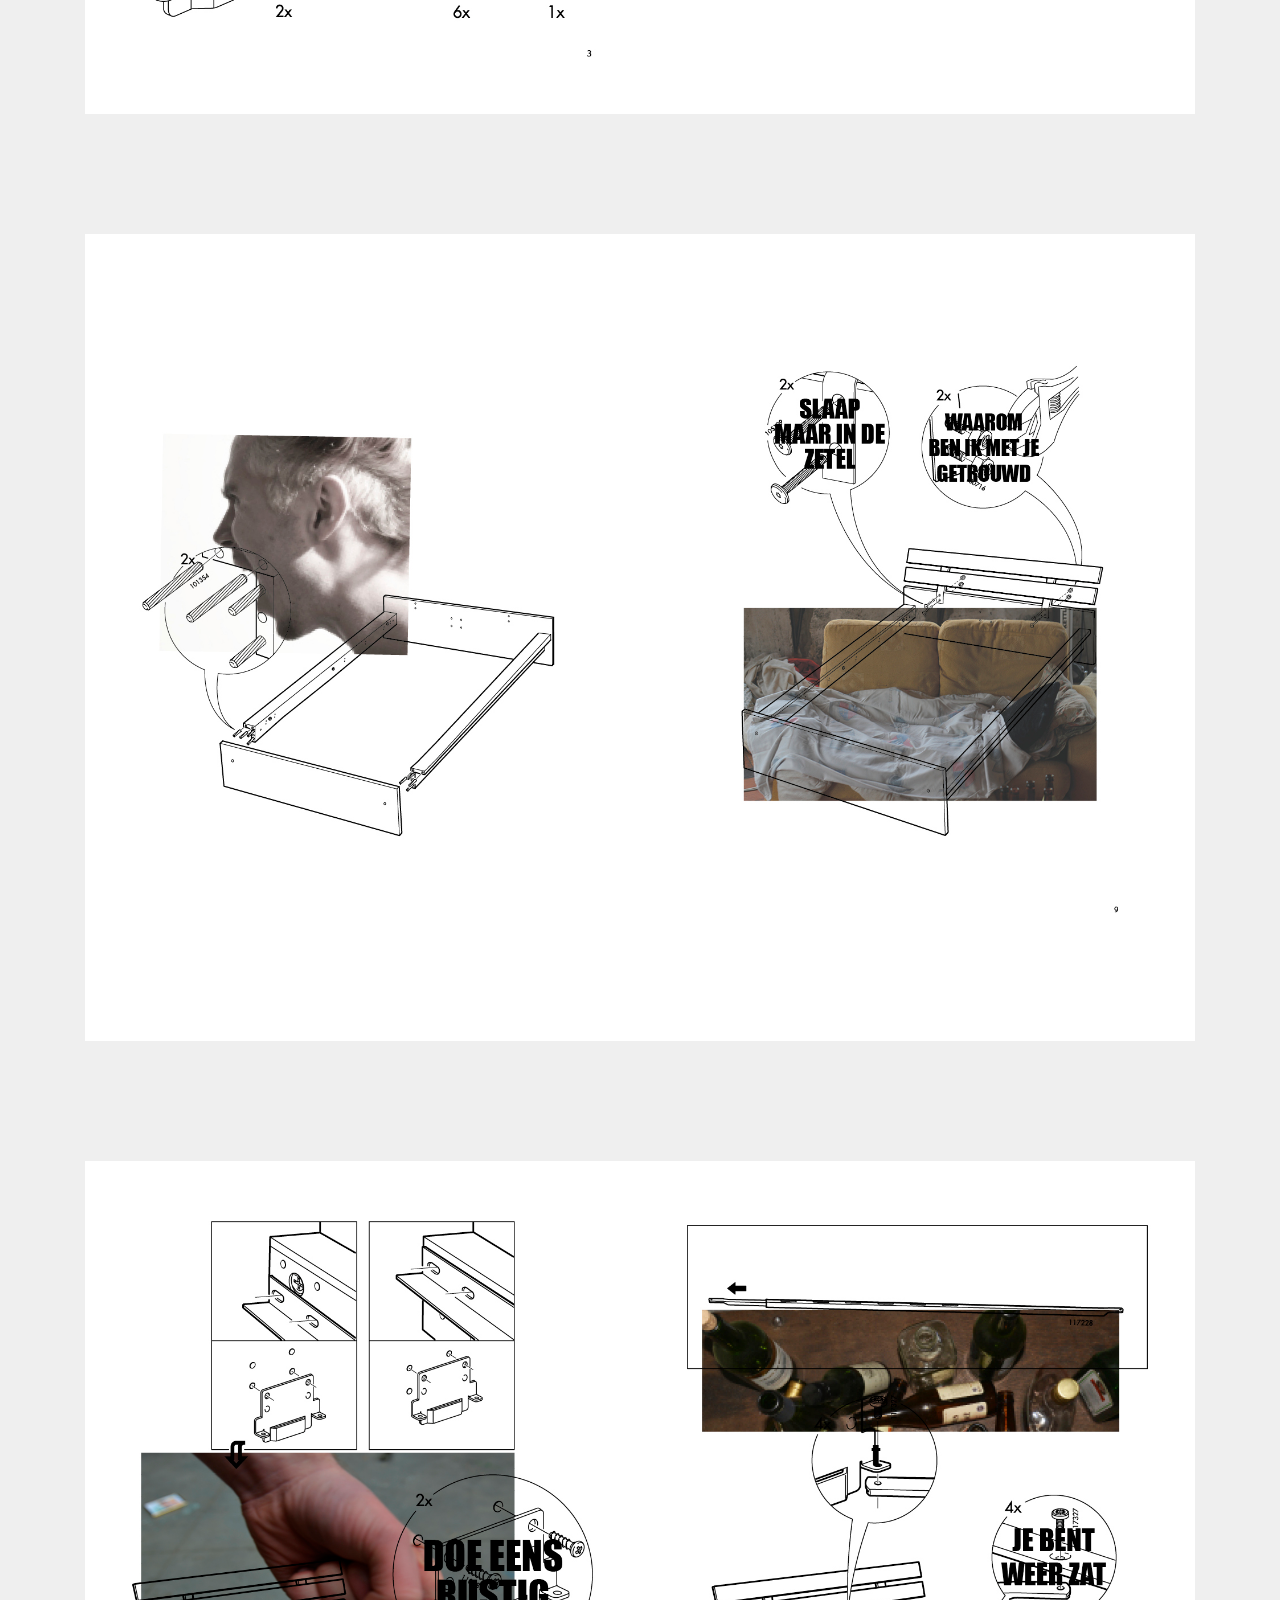
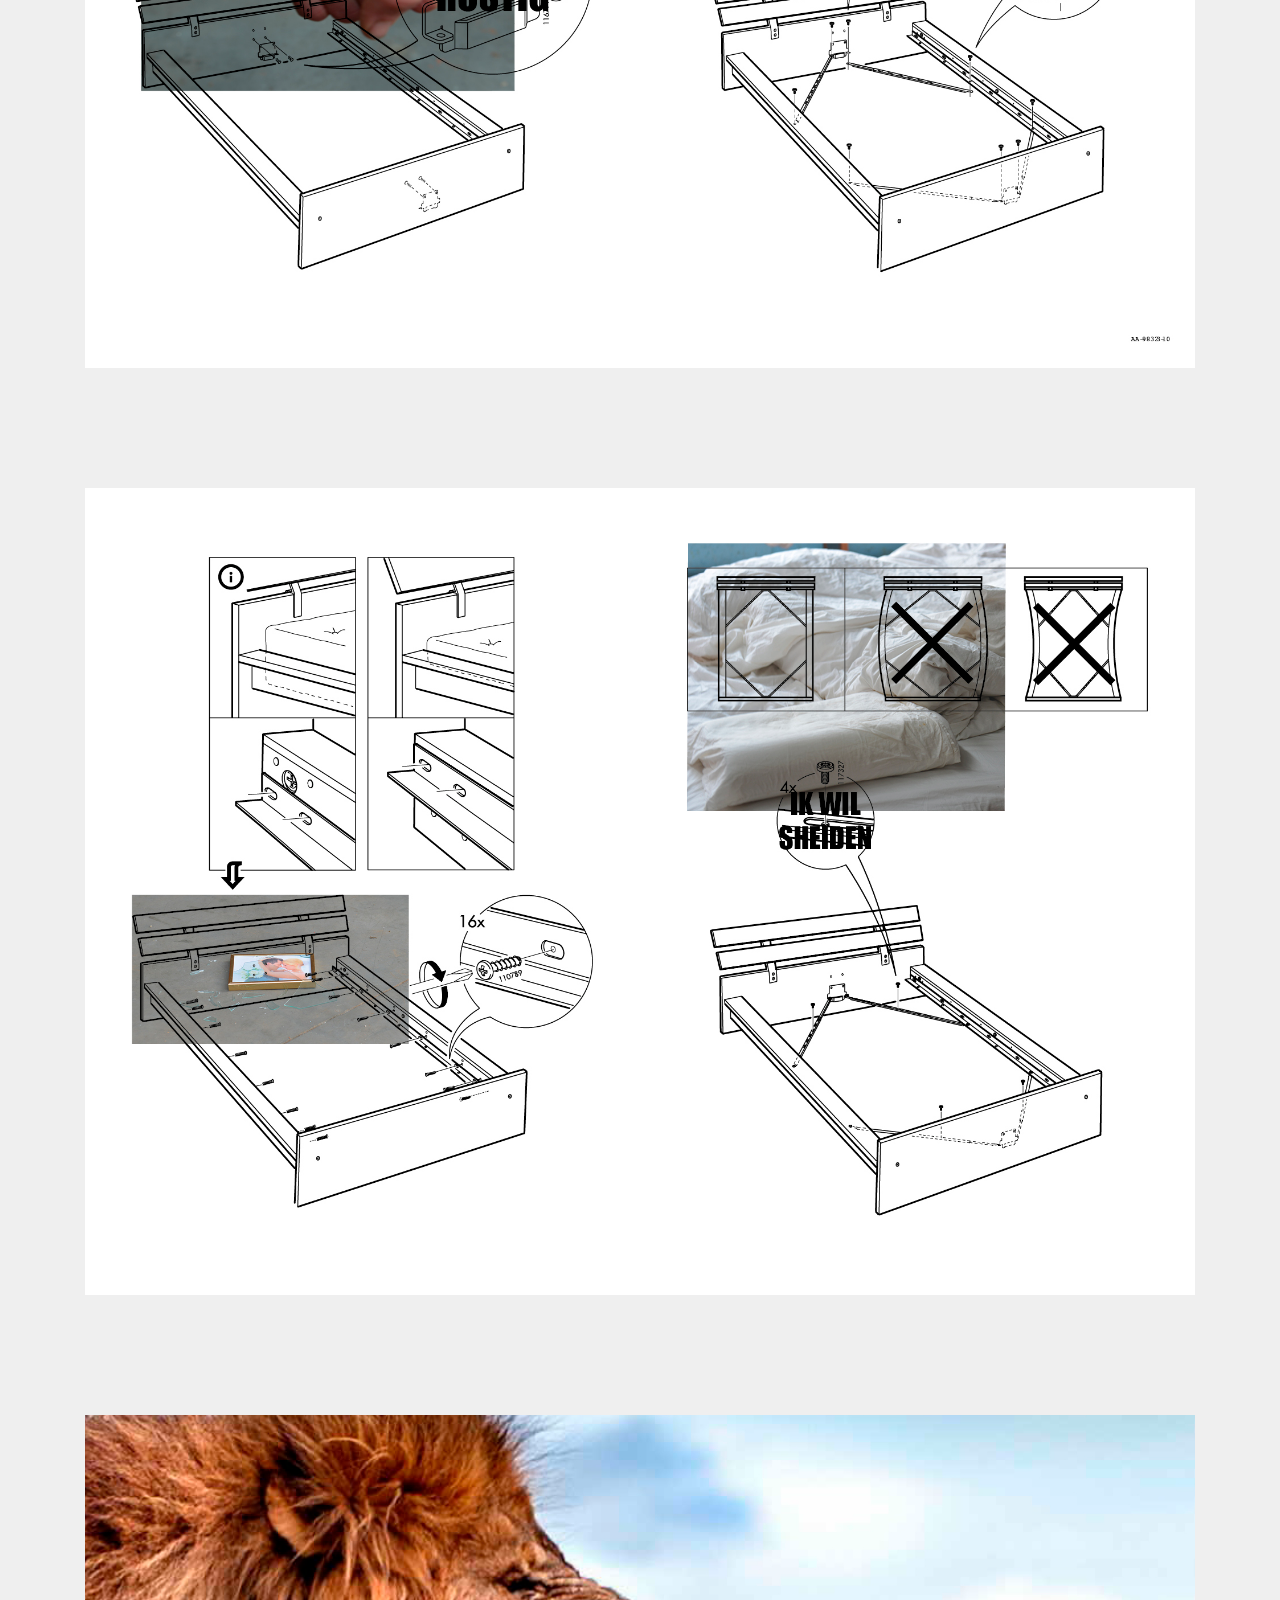
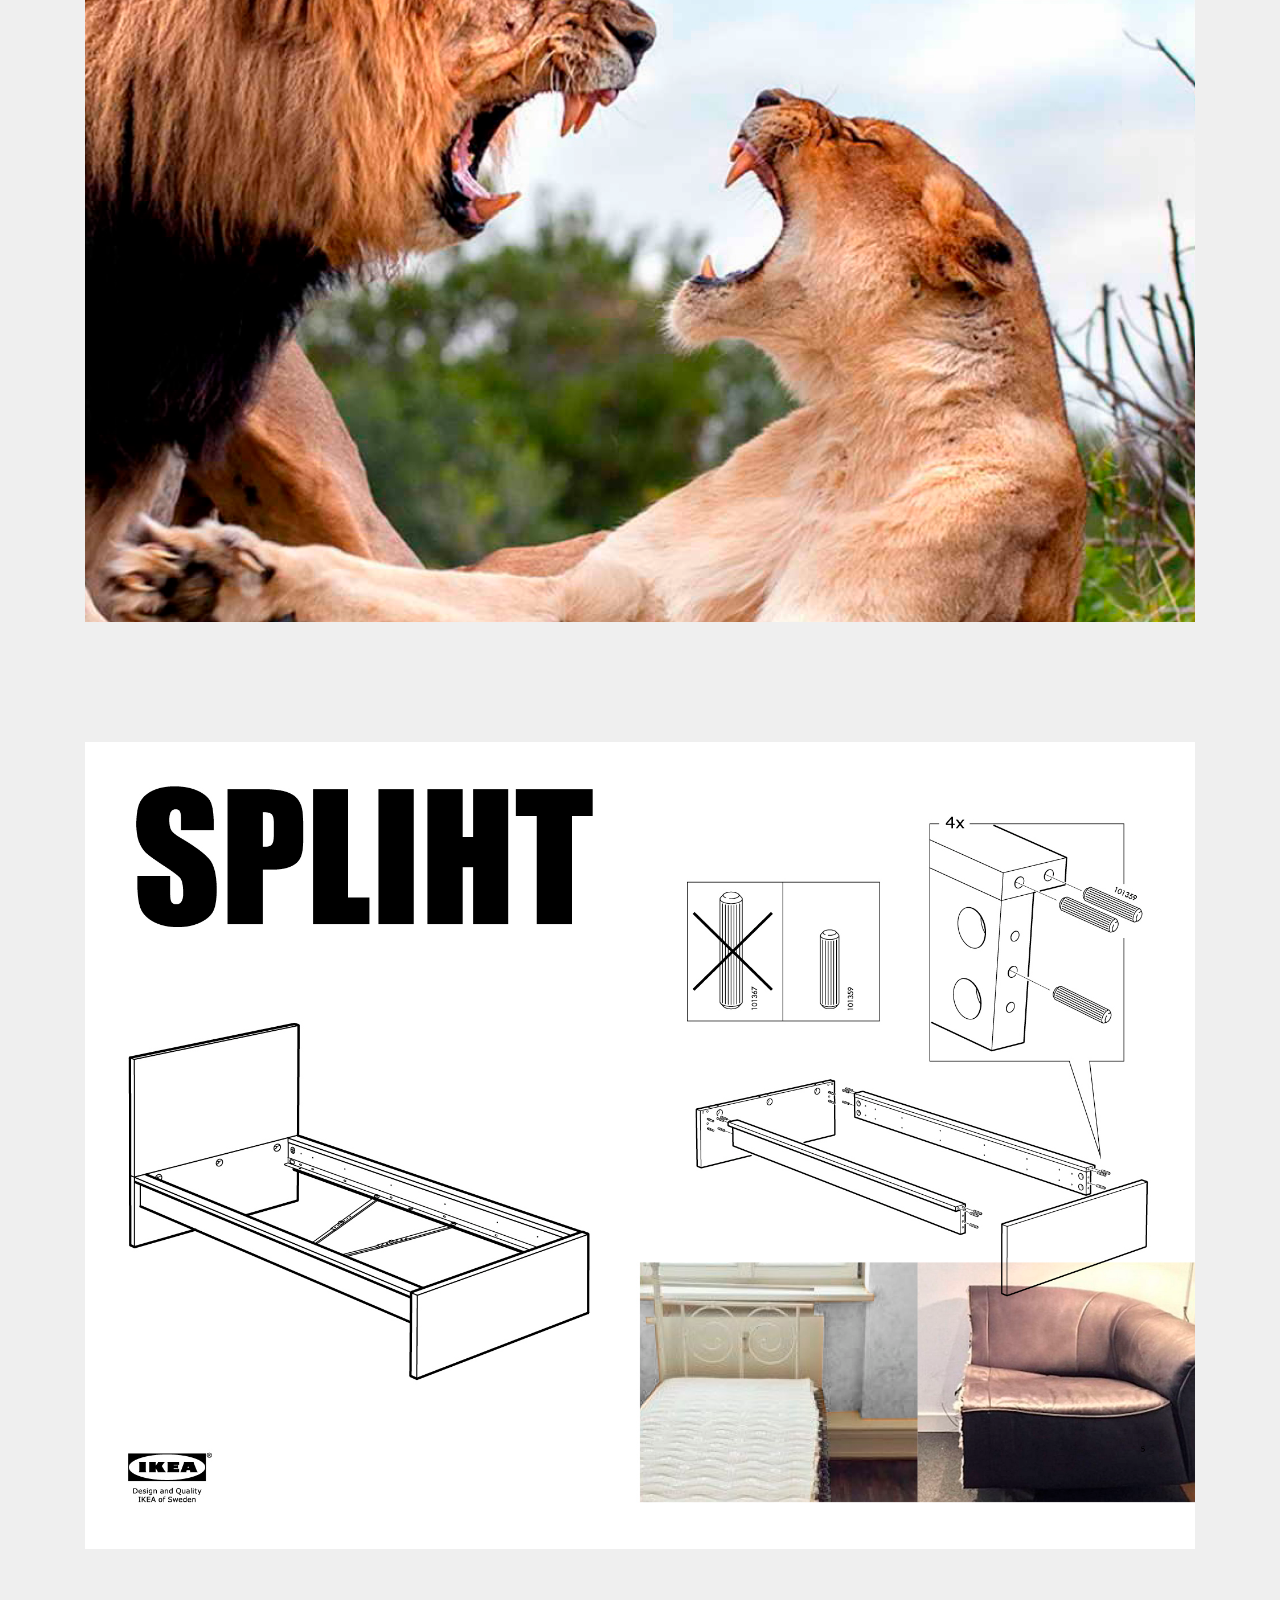
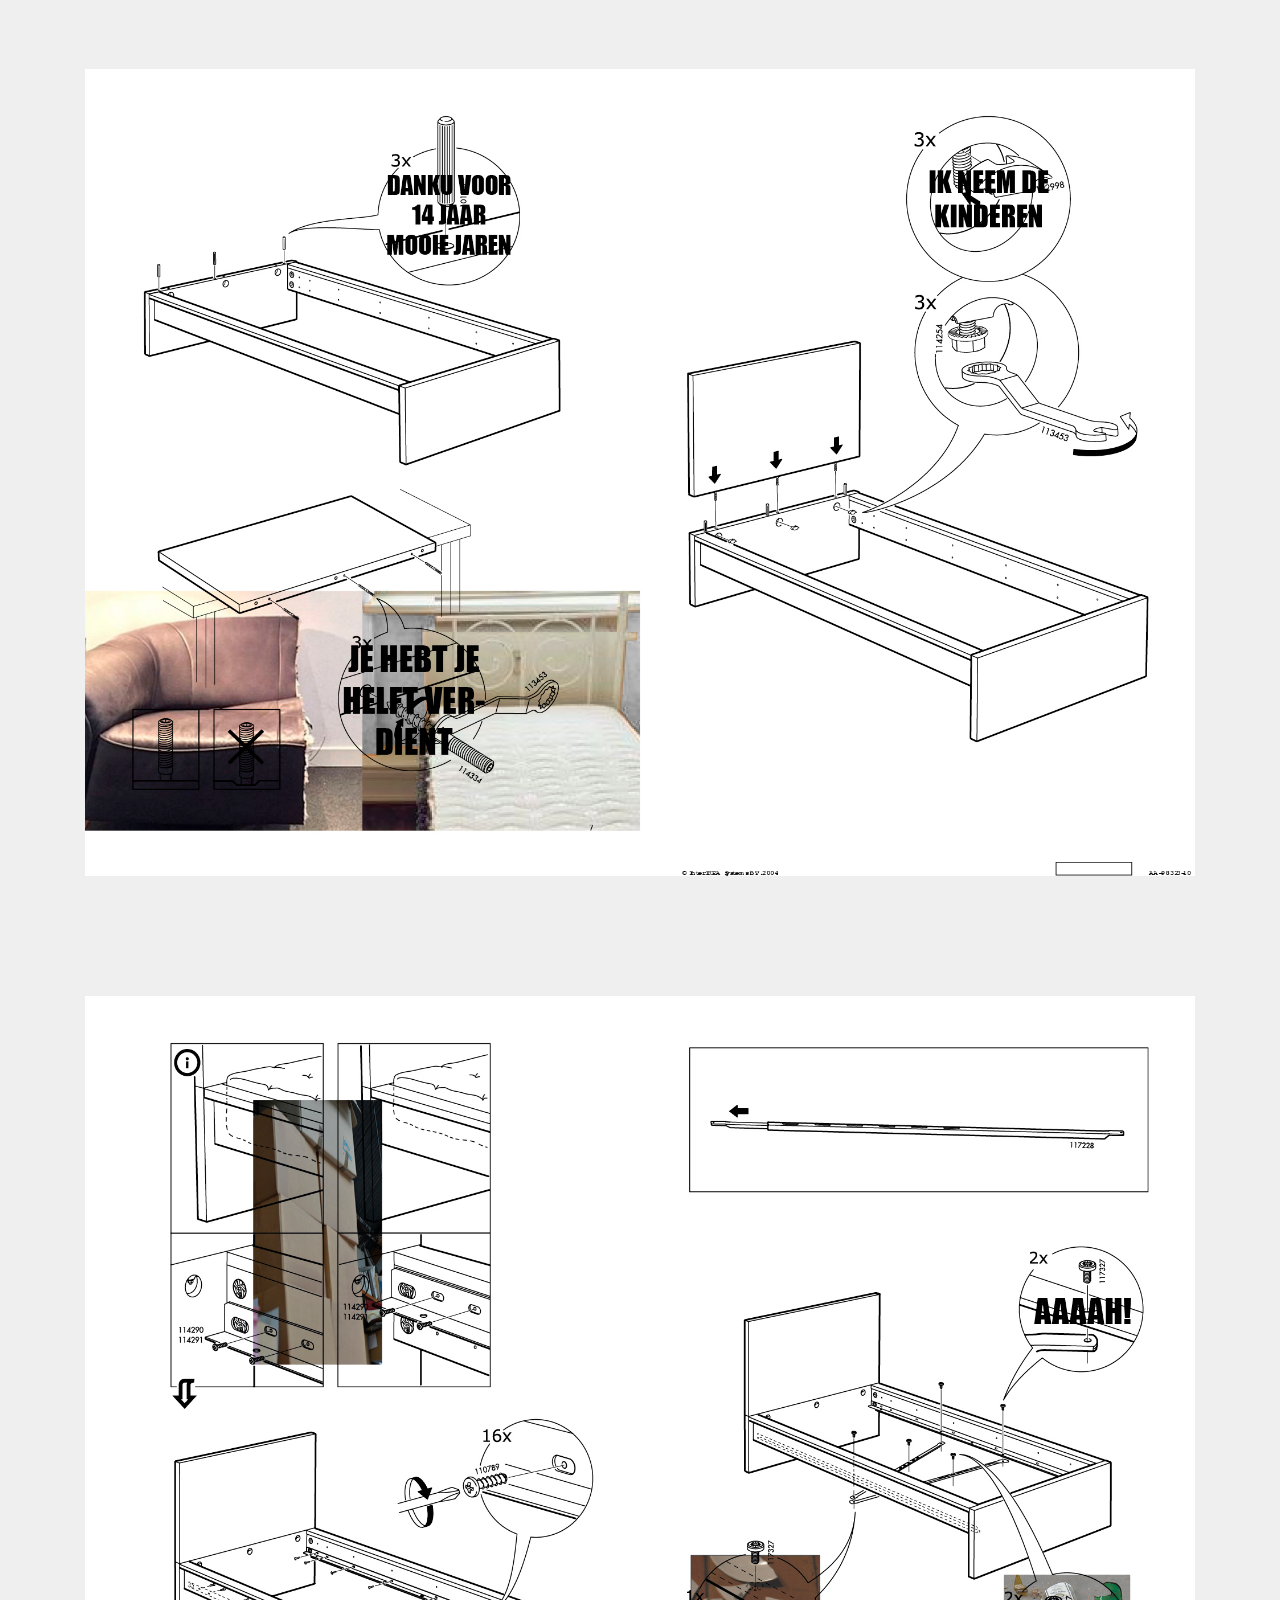
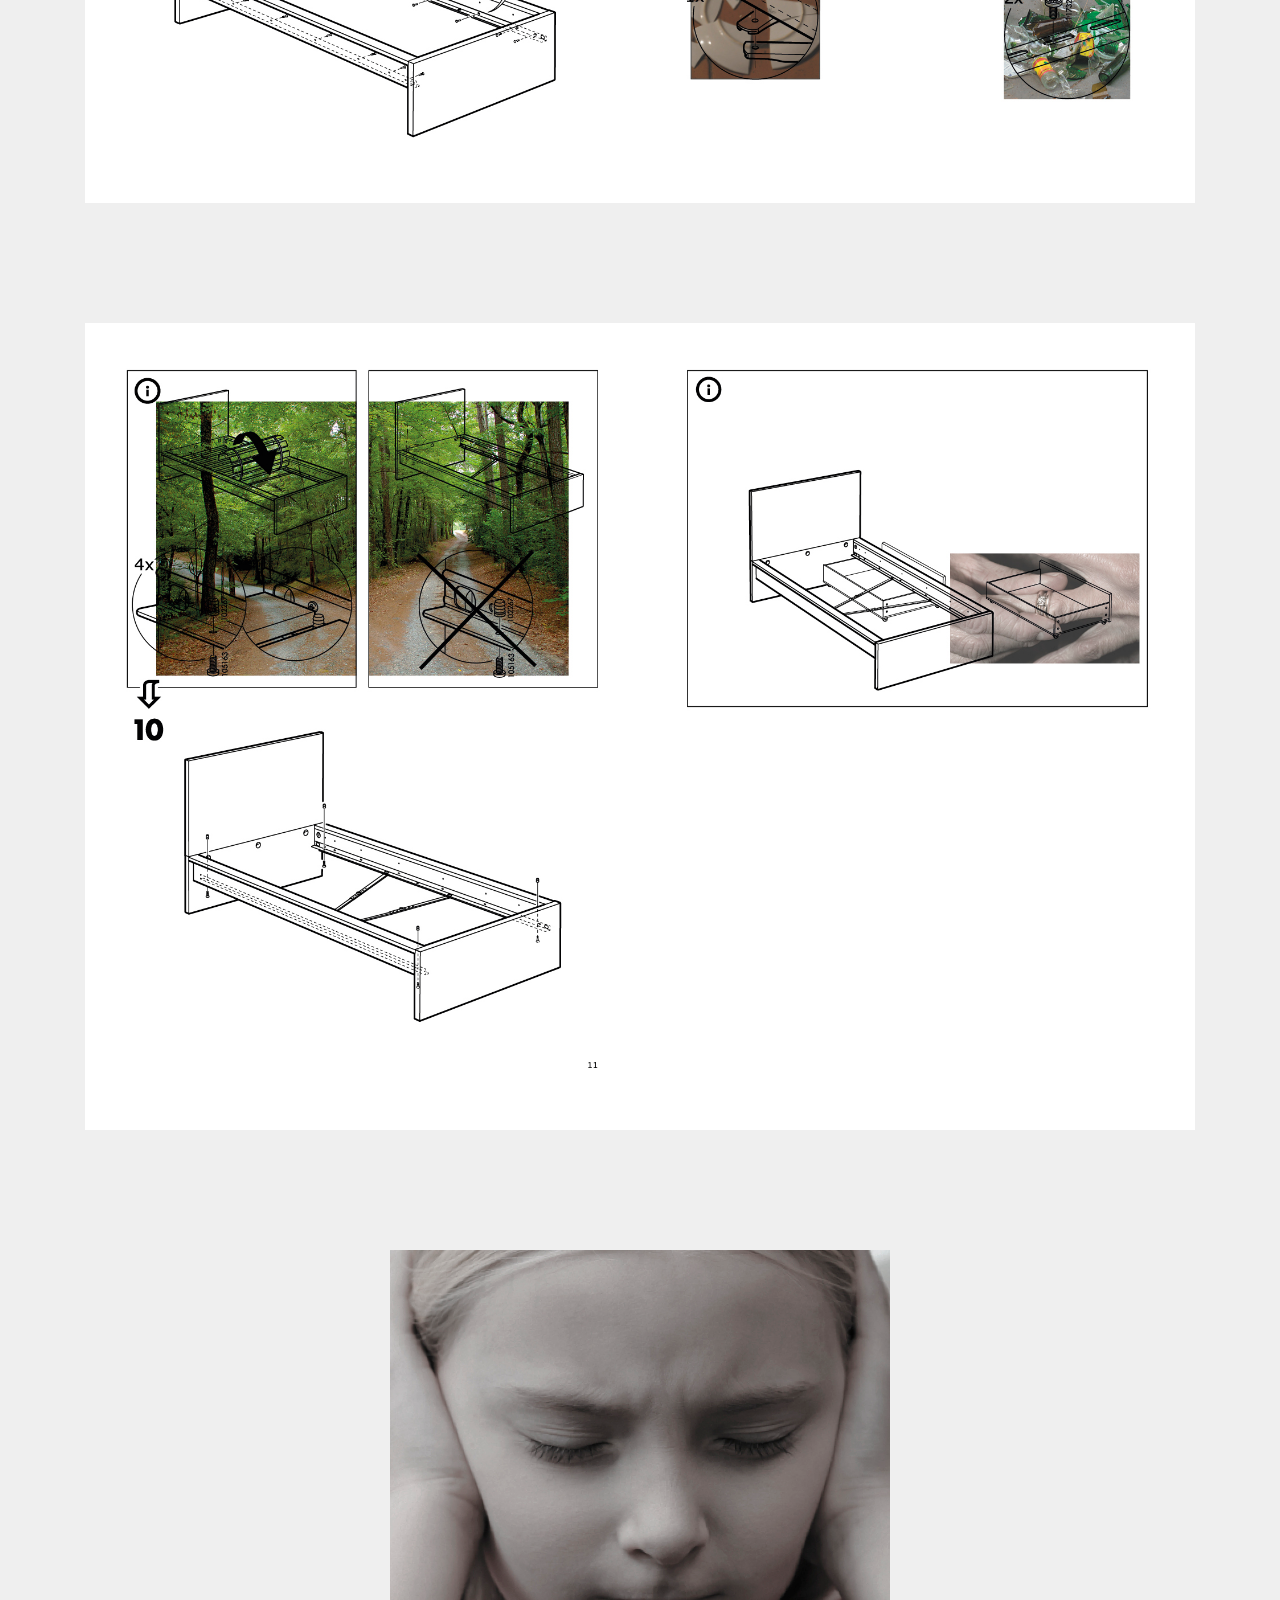
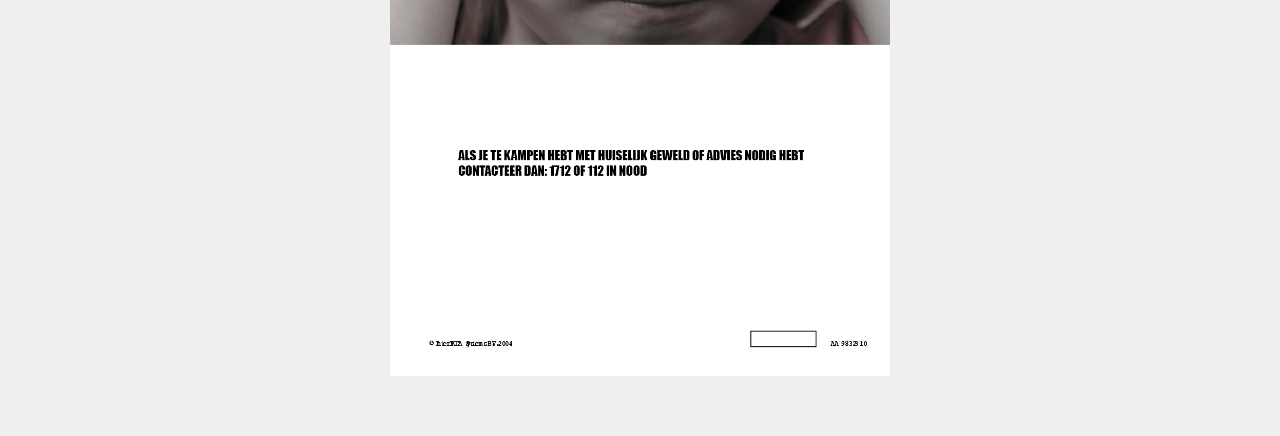
<file: page5.html>
<!DOCTYPE html>
<html>
<head>
  <!-- Site made with Mobirise Website Builder v4.3.0, https://mobirise.com -->
  <meta charset="UTF-8">
  <meta http-equiv="X-UA-Compatible" content="IE=edge">
  <meta name="generator" content="Mobirise v4.3.0, mobirise.com">
  <meta name="viewport" content="width=device-width, initial-scale=1">
  <link rel="shortcut icon" href="assets/images/homepage-recovered-1.gif" type="image/x-icon">
  <meta name="description" content="Web Page Generator Description">
  <title>Roosiy</title>
  <link rel="stylesheet" href="assets/web/assets/mobirise-icons/mobirise-icons.css">
  <link rel="stylesheet" href="assets/tether/tether.min.css">
  <link rel="stylesheet" href="assets/bootstrap/css/bootstrap.min.css">
  <link rel="stylesheet" href="assets/bootstrap/css/bootstrap-grid.min.css">
  <link rel="stylesheet" href="assets/bootstrap/css/bootstrap-reboot.min.css">
  <link rel="stylesheet" href="assets/soundcloud-plugin/style.css">
  <link rel="stylesheet" href="assets/dropdown/css/style.css">
  <link rel="stylesheet" href="assets/theme/css/style.css">
  <link href="assets/fonts/style.css" rel="stylesheet">
  <link rel="stylesheet" href="assets/mobirise/css/mbr-additional.css" type="text/css">
  
  
  
</head>
<body>

<!-- Google Analytics -->
<!-- Global Site Tag (gtag.js) - Google Analytics -->
<script async src="https://www.googletagmanager.com/gtag/js?id=UA-107715983-1"></script>
<script>
  window.dataLayer = window.dataLayer || [];
  function gtag(){dataLayer.push(arguments);}
  gtag('js', new Date());

  gtag('config', 'UA-107715983-1');
</script>

<!-- /Google Analytics -->


<section class="menu cid-qJDJa0Cuhw" once="menu" id="menu2-1p" data-rv-view="535">

    

    <nav class="navbar navbar-expand beta-menu navbar-dropdown align-items-center navbar-fixed-top navbar-toggleable-sm bg-color transparent">
        <button class="navbar-toggler navbar-toggler-right" type="button" data-toggle="collapse" data-target="#navbarSupportedContent" aria-controls="navbarSupportedContent" aria-expanded="false" aria-label="Toggle navigation">
            <div class="hamburger">
                <span></span>
                <span></span>
                <span></span>
                <span></span>
            </div>
        </button>
        <div class="menu-logo">
            <div class="navbar-brand">
                <span class="navbar-logo">
                    <a href="index.html">
                        <img src="assets/images/homepage-recovered-2.gif" alt="Mobirise" title="" media-simple="true" style="height: 3.8rem;">
                    </a>
                </span>
                
            </div>
        </div>
        <div class="collapse navbar-collapse" id="navbarSupportedContent">
            <ul class="navbar-nav nav-dropdown nav-right" data-app-modern-menu="true"><li class="nav-item">
                    <a class="nav-link link text-primary display-4" href="page1.html">LUCA 2016-2020</a>
                </li>
                <li class="nav-item">
                    <a class="nav-link link text-primary display-4" href="page6.html">
                        Contact</a>
                </li></ul>
            
        </div>
    </nav>
</section>

<section class="engine"><a href="https://mobirise.co/d">website software</a></section><section class="cid-qJDVkjRPZP" id="image2-1q" data-rv-view="537">

    

    <figure class="mbr-figure container">
        <div class="image-block" style="width: 45%;">
            <img src="assets/images/atelier-af.jpg" alt="Mobirise" title="" media-simple="true">
            
        </div>
    </figure>
</section>

<section class="cid-qJDVXX4J8B" id="image2-1r" data-rv-view="539">

    

    <figure class="mbr-figure container">
        <div class="image-block" style="width: 100%;">
            <img src="assets/images/atelier-af2.jpg" alt="Mobirise" title="" media-simple="true">
            
        </div>
    </figure>
</section>

<section class="cid-qJDWn052NK" id="image2-1z" data-rv-view="541">

    

    <figure class="mbr-figure container">
        <div class="image-block" style="width: 100%;">
            <img src="assets/images/atelier-af3.jpg" alt="Mobirise" title="" media-simple="true">
            
        </div>
    </figure>
</section>

<section class="cid-qJDWnkTLvw" id="image2-20" data-rv-view="543">

    

    <figure class="mbr-figure container">
        <div class="image-block" style="width: 100%;">
            <img src="assets/images/atelier-af4.jpg" alt="Mobirise" title="" media-simple="true">
            
        </div>
    </figure>
</section>

<section class="cid-qJDWnAWbA2" id="image2-21" data-rv-view="545">

    

    <figure class="mbr-figure container">
        <div class="image-block" style="width: 100%;">
            <img src="assets/images/atelier-af5.jpg" alt="Mobirise" title="" media-simple="true">
            
        </div>
    </figure>
</section>

<section class="cid-qJDWnTiH1K" id="image2-22" data-rv-view="547">

    

    <figure class="mbr-figure container">
        <div class="image-block" style="width: 100%;">
            <img src="assets/images/atelier-af6.jpg" alt="Mobirise" title="" media-simple="true">
            
        </div>
    </figure>
</section>

<section class="cid-qJDWoa4JP8" id="image2-23" data-rv-view="549">

    

    <figure class="mbr-figure container">
        <div class="image-block" style="width: 100%;">
            <img src="assets/images/atelier-af7.jpg" alt="Mobirise" title="" media-simple="true">
            
        </div>
    </figure>
</section>

<section class="cid-qJDWQWnUoB" id="image2-24" data-rv-view="551">

    

    <figure class="mbr-figure container">
        <div class="image-block" style="width: 100%;">
            <img src="assets/images/atelier-af8.jpg" alt="Mobirise" title="" media-simple="true">
            
        </div>
    </figure>
</section>

<section class="cid-qJDWRwPI6c" id="image2-25" data-rv-view="553">

    

    <figure class="mbr-figure container">
        <div class="image-block" style="width: 100%;">
            <img src="assets/images/atelier-af9.jpg" alt="Mobirise" title="" media-simple="true">
            
        </div>
    </figure>
</section>

<section class="cid-qJDX31hgQq" id="image2-26" data-rv-view="555">

    

    <figure class="mbr-figure container">
        <div class="image-block" style="width: 100%;">
            <img src="assets/images/atelier-af10.jpg" alt="Mobirise" title="" media-simple="true">
            
        </div>
    </figure>
</section>

<section class="cid-qJDX7bJj9P" id="image2-27" data-rv-view="557">

    

    <figure class="mbr-figure container">
        <div class="image-block" style="width: 45%;">
            <img src="assets/images/atelier-af11.jpg" alt="Mobirise" title="" media-simple="true">
            
        </div>
    </figure>
</section>


  <script src="assets/web/assets/jquery/jquery.min.js"></script>
  <script src="assets/popper/popper.min.js"></script>
  <script src="assets/tether/tether.min.js"></script>
  <script src="assets/bootstrap/js/bootstrap.min.js"></script>
  <script src="assets/cookies-alert-plugin/cookies-alert-core.js"></script>
  <script src="assets/cookies-alert-plugin/cookies-alert-script.js"></script>
  <script src="assets/dropdown/js/script.min.js"></script>
  <script src="assets/touch-swipe/jquery.touch-swipe.min.js"></script>
  <script src="assets/smooth-scroll/smooth-scroll.js"></script>
  <script src="assets/theme/js/script.js"></script>
  
  
<input name="cookieData" type="hidden" data-cookie-text="We use cookies to give you the best experience. Read our <a href='page7.html'>cookie policy</a>.">
  </body>
</html>
</file>
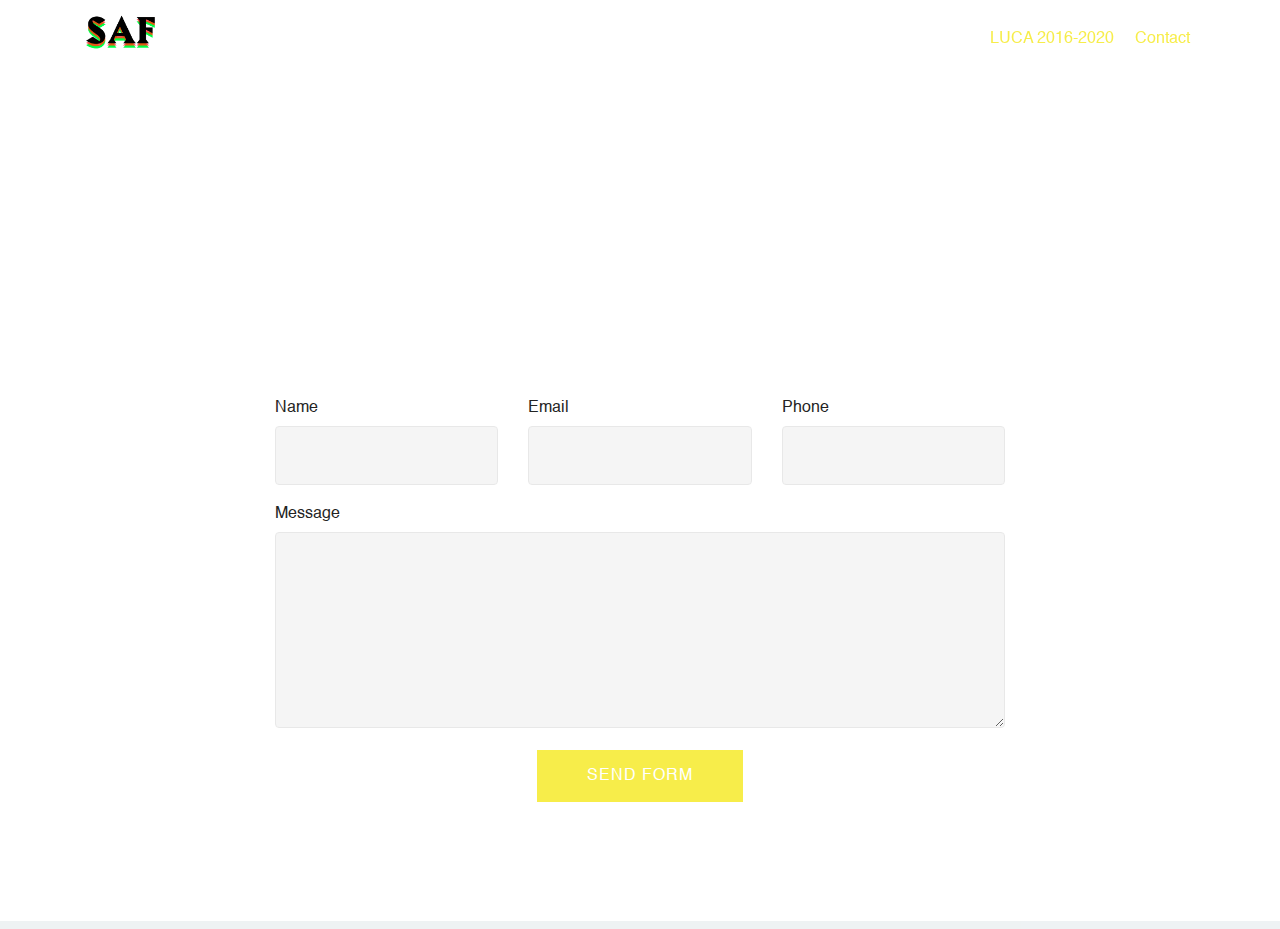
<file: page6.html>
<!DOCTYPE html>
<html>
<head>
  <!-- Site made with Mobirise Website Builder v4.3.0, https://mobirise.com -->
  <meta charset="UTF-8">
  <meta http-equiv="X-UA-Compatible" content="IE=edge">
  <meta name="generator" content="Mobirise v4.3.0, mobirise.com">
  <meta name="viewport" content="width=device-width, initial-scale=1">
  <link rel="shortcut icon" href="assets/images/homepage-recovered-1.gif" type="image/x-icon">
  <meta name="description" content="Website Generator Description">
  <title>CONTACT</title>
  <link rel="stylesheet" href="assets/web/assets/mobirise-icons/mobirise-icons.css">
  <link rel="stylesheet" href="assets/tether/tether.min.css">
  <link rel="stylesheet" href="assets/bootstrap/css/bootstrap.min.css">
  <link rel="stylesheet" href="assets/bootstrap/css/bootstrap-grid.min.css">
  <link rel="stylesheet" href="assets/bootstrap/css/bootstrap-reboot.min.css">
  <link rel="stylesheet" href="assets/soundcloud-plugin/style.css">
  <link rel="stylesheet" href="assets/dropdown/css/style.css">
  <link rel="stylesheet" href="assets/theme/css/style.css">
  <link href="assets/fonts/style.css" rel="stylesheet">
  <link rel="stylesheet" href="assets/mobirise/css/mbr-additional.css" type="text/css">
  
  
  
</head>
<body>

<!-- Google Analytics -->
<!-- Global Site Tag (gtag.js) - Google Analytics -->
<script async src="https://www.googletagmanager.com/gtag/js?id=UA-107715983-1"></script>
<script>
  window.dataLayer = window.dataLayer || [];
  function gtag(){dataLayer.push(arguments);}
  gtag('js', new Date());

  gtag('config', 'UA-107715983-1');
</script>

<!-- /Google Analytics -->


<section class="menu cid-qJDJa0Cuhw" once="menu" id="menu2-29" data-rv-view="559">

    

    <nav class="navbar navbar-expand beta-menu navbar-dropdown align-items-center navbar-fixed-top navbar-toggleable-sm bg-color transparent">
        <button class="navbar-toggler navbar-toggler-right" type="button" data-toggle="collapse" data-target="#navbarSupportedContent" aria-controls="navbarSupportedContent" aria-expanded="false" aria-label="Toggle navigation">
            <div class="hamburger">
                <span></span>
                <span></span>
                <span></span>
                <span></span>
            </div>
        </button>
        <div class="menu-logo">
            <div class="navbar-brand">
                <span class="navbar-logo">
                    <a href="index.html">
                        <img src="assets/images/homepage-recovered-2.gif" alt="Mobirise" title="" media-simple="true" style="height: 3.8rem;">
                    </a>
                </span>
                
            </div>
        </div>
        <div class="collapse navbar-collapse" id="navbarSupportedContent">
            <ul class="navbar-nav nav-dropdown nav-right" data-app-modern-menu="true"><li class="nav-item">
                    <a class="nav-link link text-primary display-4" href="page1.html">LUCA 2016-2020</a>
                </li>
                <li class="nav-item">
                    <a class="nav-link link text-primary display-4" href="page6.html">
                        Contact</a>
                </li></ul>
            
        </div>
    </nav>
</section>

<section class="engine"><a href="https://mobirise.co/b">web page creator</a></section><section class="mbr-section article content3 cid-qJDYvCQfZV" id="content3-2b" data-rv-view="561">
      
     

    <div class="container">
        <div class="media-container-row">
            <div class="row col-12 col-md-8">
                <div class="col-12 col-md-6 pr-lg-4 mbr-text mbr-fonts-style display-7"></div>
                <div class="col-12 col-md-6 pl-lg-4 mbr-text mbr-fonts-style display-7"></div>
            </div>
        </div>
    </div>
</section>

<section class="mbr-section article content3 cid-qJDYwmhXpn" id="content3-2c" data-rv-view="562">
      
     

    <div class="container">
        <div class="media-container-row">
            <div class="row col-12 col-md-8">
                <div class="col-12 col-md-6 pr-lg-4 mbr-text mbr-fonts-style display-7"></div>
                <div class="col-12 col-md-6 pl-lg-4 mbr-text mbr-fonts-style display-7"></div>
            </div>
        </div>
    </div>
</section>

<section class="mbr-section form1 cid-qJDYmt2Tq1" id="form1-2a" data-rv-view="563">

    

    
    <div class="container">
        <div class="row justify-content-center">
            <div class="title col-12 col-lg-8">
                
                
            </div>
        </div>
    </div>
    <div class="container">
        <div class="row justify-content-center">
            <div class="media-container-column col-lg-8" data-form-type="formoid">
                    <div data-form-alert="" hidden="">
                        Thanks for filling out the form!
                    </div>
            
                    <form class="mbr-form" action="https://mobirise.com/" method="post" data-form-title="Mobirise Form"><input type="hidden" data-form-email="true" value="amW/Qvl4yD4RhgoxM0qsXnUPbkh3Kpv6yjlNnICnJa0UMcAJJPFjQkzPqMY4SiWmkF3rsG+tvAGLEOp4qLwNHpeXv3elq1pPG/FmmCGaWzGIyB0TeJ+k/XGX6lqYlV2K">
                        <div class="row row-sm-offset">
                            <div class="col-md-4 multi-horizontal" data-for="name">
                                <div class="form-group">
                                    <label class="form-control-label mbr-fonts-style display-7" for="name-form1-2a">Name</label>
                                    <input type="text" class="form-control" name="name" data-form-field="Name" required="" id="name-form1-2a">
                                </div>
                            </div>
                            <div class="col-md-4 multi-horizontal" data-for="email">
                                <div class="form-group">
                                    <label class="form-control-label mbr-fonts-style display-7" for="email-form1-2a">Email</label>
                                    <input type="email" class="form-control" name="email" data-form-field="Email" required="" id="email-form1-2a">
                                </div>
                            </div>
                            <div class="col-md-4 multi-horizontal" data-for="phone">
                                <div class="form-group">
                                    <label class="form-control-label mbr-fonts-style display-7" for="phone-form1-2a">Phone</label>
                                    <input type="tel" class="form-control" name="phone" data-form-field="Phone" id="phone-form1-2a">
                                </div>
                            </div>
                        </div>
                        <div class="form-group" data-for="message">
                            <label class="form-control-label mbr-fonts-style display-7" for="message-form1-2a">Message</label>
                            <textarea type="text" class="form-control" name="message" rows="7" data-form-field="Message" id="message-form1-2a"></textarea>
                        </div>
            
                        <span class="input-group-btn"><button href="" type="submit" class="btn btn-form btn-primary display-4">SEND FORM</button></span>
                    </form>
            </div>
        </div>
    </div>
</section>


  <script src="assets/web/assets/jquery/jquery.min.js"></script>
  <script src="assets/popper/popper.min.js"></script>
  <script src="assets/tether/tether.min.js"></script>
  <script src="assets/bootstrap/js/bootstrap.min.js"></script>
  <script src="assets/smooth-scroll/smooth-scroll.js"></script>
  <script src="assets/cookies-alert-plugin/cookies-alert-core.js"></script>
  <script src="assets/cookies-alert-plugin/cookies-alert-script.js"></script>
  <script src="assets/dropdown/js/script.min.js"></script>
  <script src="assets/touch-swipe/jquery.touch-swipe.min.js"></script>
  <script src="assets/theme/js/script.js"></script>
  <script src="assets/formoid/formoid.min.js"></script>
  
  
<input name="cookieData" type="hidden" data-cookie-text="We use cookies to give you the best experience. Read our <a href='page7.html'>cookie policy</a>.">
  </body>
</html>
</file>
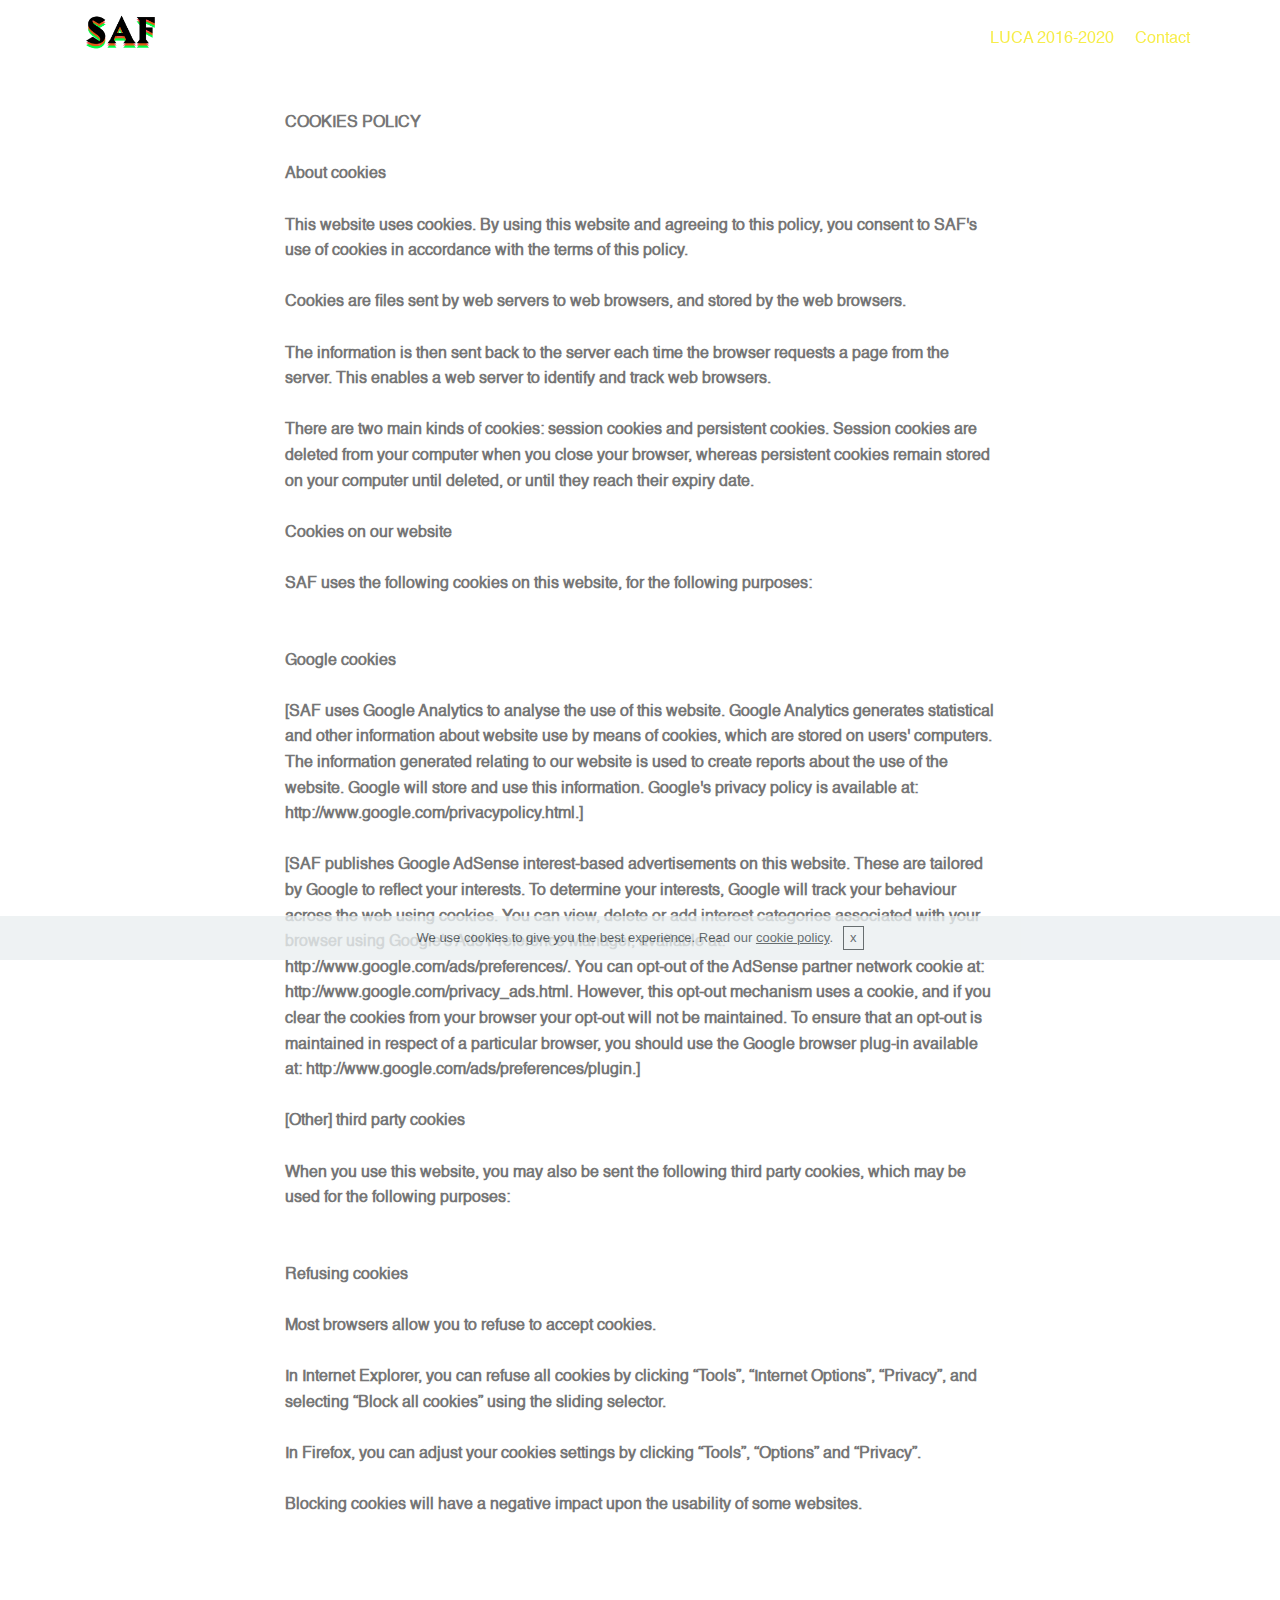
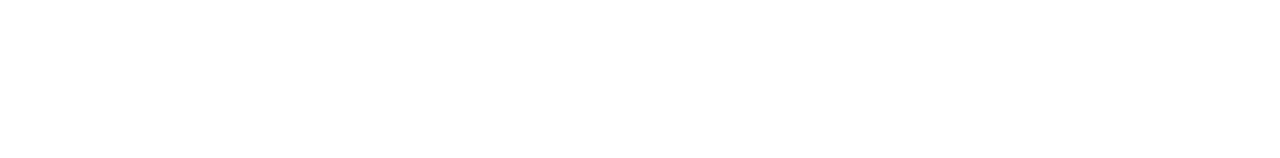
<file: page7.html>
<!DOCTYPE html>
<html>
<head>
  <!-- Site made with Mobirise Website Builder v4.3.0, https://mobirise.com -->
  <meta charset="UTF-8">
  <meta http-equiv="X-UA-Compatible" content="IE=edge">
  <meta name="generator" content="Mobirise v4.3.0, mobirise.com">
  <meta name="viewport" content="width=device-width, initial-scale=1">
  <link rel="shortcut icon" href="assets/images/homepage-recovered-1.gif" type="image/x-icon">
  <meta name="description" content="Website Builder Description">
  <title>COOKIES</title>
  <link rel="stylesheet" href="assets/web/assets/mobirise-icons/mobirise-icons.css">
  <link rel="stylesheet" href="assets/tether/tether.min.css">
  <link rel="stylesheet" href="assets/bootstrap/css/bootstrap.min.css">
  <link rel="stylesheet" href="assets/bootstrap/css/bootstrap-grid.min.css">
  <link rel="stylesheet" href="assets/bootstrap/css/bootstrap-reboot.min.css">
  <link rel="stylesheet" href="assets/soundcloud-plugin/style.css">
  <link rel="stylesheet" href="assets/dropdown/css/style.css">
  <link rel="stylesheet" href="assets/theme/css/style.css">
  <link href="assets/fonts/style.css" rel="stylesheet">
  <link rel="stylesheet" href="assets/mobirise/css/mbr-additional.css" type="text/css">
  
  
  
</head>
<body>

<!-- Google Analytics -->
<!-- Global Site Tag (gtag.js) - Google Analytics -->
<script async src="https://www.googletagmanager.com/gtag/js?id=UA-107715983-1"></script>
<script>
  window.dataLayer = window.dataLayer || [];
  function gtag(){dataLayer.push(arguments);}
  gtag('js', new Date());

  gtag('config', 'UA-107715983-1');
</script>

<!-- /Google Analytics -->


<section class="menu cid-qJDJa0Cuhw" once="menu" id="menu2-2d" data-rv-view="566">

    

    <nav class="navbar navbar-expand beta-menu navbar-dropdown align-items-center navbar-fixed-top navbar-toggleable-sm bg-color transparent">
        <button class="navbar-toggler navbar-toggler-right" type="button" data-toggle="collapse" data-target="#navbarSupportedContent" aria-controls="navbarSupportedContent" aria-expanded="false" aria-label="Toggle navigation">
            <div class="hamburger">
                <span></span>
                <span></span>
                <span></span>
                <span></span>
            </div>
        </button>
        <div class="menu-logo">
            <div class="navbar-brand">
                <span class="navbar-logo">
                    <a href="index.html">
                        <img src="assets/images/homepage-recovered-2.gif" alt="Mobirise" title="" media-simple="true" style="height: 3.8rem;">
                    </a>
                </span>
                
            </div>
        </div>
        <div class="collapse navbar-collapse" id="navbarSupportedContent">
            <ul class="navbar-nav nav-dropdown nav-right" data-app-modern-menu="true"><li class="nav-item">
                    <a class="nav-link link text-primary display-4" href="page1.html">LUCA 2016-2020</a>
                </li>
                <li class="nav-item">
                    <a class="nav-link link text-primary display-4" href="page6.html">
                        Contact</a>
                </li></ul>
            
        </div>
    </nav>
</section>

<section class="engine"><a href="https://mobirise.co/e">web page development software</a></section><section class="mbr-section article content1 cid-qJE0JA08D3" id="content1-2f" data-rv-view="568">
    
     

    <div class="container">
        <div class="media-container-row">
            <div class="mbr-text col-12 col-md-8 mbr-fonts-style display-7"><div><br></div><div><br></div><div><strong>COOKIES POLICY</strong></div><div><br></div><div><strong>About cookies</strong></div><div><strong><br></strong></div><div><strong>This website uses cookies.  By using this website and agreeing to this policy, you consent to SAF's use of cookies in accordance with the terms of this policy.</strong></div><div><strong><br></strong></div><div><strong>Cookies are files sent by web servers to web browsers, and stored by the web browsers.&nbsp;</strong></div><div><strong><br></strong></div><div><strong>The information is then sent back to the server each time the browser requests a page from the server.  This enables a web server to identify and track web browsers.&nbsp;</strong></div><div><strong><br></strong></div><div><strong>There are two main kinds of cookies: session cookies and persistent cookies.  Session cookies are deleted from your computer when you close your browser, whereas persistent cookies remain stored on your computer until deleted, or until they reach their expiry date.</strong></div><div><strong><br></strong></div><div><strong>Cookies on our website</strong></div><div><strong><br></strong></div><div><strong>SAF uses the following cookies on this website, for the following purposes:</strong></div><div><strong><br></strong></div><div><strong><br></strong></div><div><strong>Google cookies</strong></div><div><strong><br></strong></div><div><strong>[SAF uses Google Analytics to analyse the use of this website.  Google Analytics generates statistical and other information about website use by means of cookies, which are stored on users' computers.  The information generated relating to our website is used to create reports about the use of the website. Google will store and use this information.  Google's privacy policy is available at: http://www.google.com/privacypolicy.html.]</strong></div><div><strong><br></strong></div><div><strong>[SAF publishes Google AdSense interest-based advertisements on this website.  These are tailored by Google to reflect your interests.  To determine your interests, Google will track your behaviour across the web using cookies.  You can view, delete or add interest categories associated with your browser using Google's Ads Preference Manager, available at: http://www.google.com/ads/preferences/.  You can opt-out of the AdSense partner network cookie at: http://www.google.com/privacy_ads.html.  However, this opt-out mechanism uses a cookie, and if you clear the cookies from your browser your opt-out will not be maintained. To ensure that an opt-out is maintained in respect of a particular browser, you should use the Google browser plug-in available at: http://www.google.com/ads/preferences/plugin.]</strong></div><div><strong><br></strong></div><div><strong>[Other] third party cookies</strong></div><div><strong><br></strong></div><div><strong>When you use this website, you may also be sent the following third party cookies, which may be used for the following purposes:</strong></div><div><strong><br></strong></div><div><strong><br></strong></div><div><strong>Refusing cookies</strong></div><div><strong><br></strong></div><div><strong>Most browsers allow you to refuse to accept cookies. &nbsp;</strong></div><div><strong><br></strong></div><div><strong>In Internet Explorer, you can refuse all cookies by clicking “Tools”, “Internet Options”, “Privacy”, and selecting “Block all cookies” using the sliding selector. &nbsp;</strong></div><div><strong><br></strong></div><div><strong>In Firefox, you can adjust your cookies settings by clicking “Tools”, “Options” and “Privacy”.</strong></div><div><strong><br></strong></div><div><strong>Blocking cookies will have a negative impact upon the usability of some websites.</strong></div><div><strong><br></strong></div><div><strong><br></strong></div><div><strong><br></strong></div><div><strong><br></strong></div><div><strong><br></strong></div><div><strong><br></strong></div><div><strong><br></strong></div></div>
        </div>
    </div>
</section>


  <script src="assets/web/assets/jquery/jquery.min.js"></script>
  <script src="assets/popper/popper.min.js"></script>
  <script src="assets/tether/tether.min.js"></script>
  <script src="assets/bootstrap/js/bootstrap.min.js"></script>
  <script src="assets/cookies-alert-plugin/cookies-alert-core.js"></script>
  <script src="assets/cookies-alert-plugin/cookies-alert-script.js"></script>
  <script src="assets/dropdown/js/script.min.js"></script>
  <script src="assets/touch-swipe/jquery.touch-swipe.min.js"></script>
  <script src="assets/smooth-scroll/smooth-scroll.js"></script>
  <script src="assets/theme/js/script.js"></script>
  
  
<input name="cookieData" type="hidden" data-cookie-text="We use cookies to give you the best experience. Read our <a href='page7.html'>cookie policy</a>.">
  </body>
</html>
</file>
<file: assets/soundcloud-plugin/style.css>
.addons-container {
  position: relative;
  margin-left: auto;
  margin-right: auto;
  padding-right: 15px;
  padding-left: 15px; }
  @media (min-width: 576px) {
    .addons-container {
      padding-right: 15px;
      padding-left: 15px; } }
  @media (min-width: 768px) {
    .addons-container {
      padding-right: 15px;
      padding-left: 15px; } }
  @media (min-width: 992px) {
    .addons-container {
      padding-right: 15px;
      padding-left: 15px; } }
  @media (min-width: 1200px) {
    .addons-container {
      padding-right: 15px;
      padding-left: 15px; } }
  @media (min-width: 576px) {
    .addons-container {
      width: 540px;
      max-width: 100%; } }
  @media (min-width: 768px) {
    .addons-container {
      width: 720px;
      max-width: 100%; } }
  @media (min-width: 992px) {
    .addons-container {
      width: 960px;
      max-width: 100%; } }
  @media (min-width: 1200px) {
    .addons-container {
      width: 1140px;
      max-width: 100%; } }

.addons-container-inner{
    position: relative;
    width: 100%;
    min-height: 1px;
    padding-right: 15px;
    padding-left: 15px;
}
@media (min-width: 567px) {
    .addons-container-inner{
        -ms-flex: 0 0 66.666667%;
        flex: 0 0 66.666667%;
        max-width: 66.666667%;
    }
}
.addons-row{
    display: flex;
    justify-content:center;
}
</file>
<file: assets/theme/css/style.css>
/*!
 * Mobirise v4 theme (https://mobirise.com/)
 * Copyright 2017 Mobirise
 */
section {
  background-color: #eeeeee; }

section,
.container,
.container-fluid {
  position: relative;
  word-wrap: break-word; }

a.mbr-iconfont:hover {
  text-decoration: none; }

.article .lead p, .article .lead ul, .article .lead ol, .article .lead pre, .article .lead blockquote {
  margin-bottom: 0; }

a {
  font-style: normal;
  font-weight: 400;
  cursor: pointer; }
  a, a:hover {
    text-decoration: none; }

figure {
  margin-bottom: 0; }

body {
  color: #232323; }

h1, h2, h3, h4, h5, h6,
.h1, .h2, .h3, .h4, .h5, .h6,
.display-1, .display-2, .display-3, .display-4 {
  line-height: 1;
  word-break: break-word;
  word-wrap: break-word; }

b, strong {
  font-weight: bold; }

blockquote {
  padding: 10px 0 10px 20px;
  position: relative;
  border-left: 2px solid;
  border-color: #ff3366; }

input:-webkit-autofill, input:-webkit-autofill:hover, input:-webkit-autofill:focus, input:-webkit-autofill:active {
  transition-delay: 9999s;
  transition-property: background-color, color; }

textarea[type="hidden"] {
  display: none; }

body {
  position: relative; }

section {
  background-position: 50% 50%;
  background-repeat: no-repeat;
  background-size: cover; }
  section .mbr-background-video,
  section .mbr-background-video-preview {
    position: absolute;
    bottom: 0;
    left: 0;
    right: 0;
    top: 0; }

.hidden {
  visibility: hidden; }

.mbr-z-index20 {
  z-index: 20; }

/*! Base colors */
.mbr-white {
  color: #ffffff; }

.mbr-black {
  color: #000000; }

.mbr-bg-white {
  background-color: #ffffff; }

.mbr-bg-black {
  background-color: #000000; }

/*! Text-aligns */
.align-left {
  text-align: left; }

.align-center {
  text-align: center; }

.align-right {
  text-align: right; }

@media (max-width: 767px) {
  .align-left, .align-center, .align-right, .mbr-section-btn, .mbr-section-title {
    text-align: center; } }
/*! Font-weight  */
.mbr-light {
  font-weight: 300; }

.mbr-regular {
  font-weight: 400; }

.mbr-semibold {
  font-weight: 500; }

.mbr-bold {
  font-weight: 700; }

/*! Media  */
.media-size-item {
  -webkit-flex: 1 1 auto;
  -moz-flex: 1 1 auto;
  -ms-flex: 1 1 auto;
  -o-flex: 1 1 auto;
  flex: 1 1 auto; }

.media-content {
  -webkit-flex-basis: 100%;
  flex-basis: 100%; }

.media-container-row {
  display: -ms-flexbox;
  display: -webkit-flex;
  display: flex;
  -webkit-flex-direction: row;
  -ms-flex-direction: row;
  flex-direction: row;
  -webkit-flex-wrap: wrap;
  -ms-flex-wrap: wrap;
  flex-wrap: wrap;
  -webkit-justify-content: center;
  -ms-flex-pack: center;
  justify-content: center;
  -webkit-align-content: center;
  -ms-flex-line-pack: center;
  align-content: center;
  -webkit-align-items: start;
  -ms-flex-align: start;
  align-items: start; }
  .media-container-row .media-size-item {
    width: 400px; }

.media-container-column {
  display: -ms-flexbox;
  display: -webkit-flex;
  display: flex;
  -webkit-flex-direction: column;
  -ms-flex-direction: column;
  flex-direction: column;
  -webkit-flex-wrap: wrap;
  -ms-flex-wrap: wrap;
  flex-wrap: wrap;
  -webkit-justify-content: center;
  -ms-flex-pack: center;
  justify-content: center;
  -webkit-align-content: center;
  -ms-flex-line-pack: center;
  align-content: center;
  -webkit-align-items: stretch;
  -ms-flex-align: stretch;
  align-items: stretch; }
  .media-container-column > * {
    width: 100%; }

@media (min-width: 992px) {
  .media-container-row {
    -webkit-flex-wrap: nowrap;
    -ms-flex-wrap: nowrap;
    flex-wrap: nowrap; } }
figure {
  overflow: hidden; }

figure[mbr-media-size] {
  transition: width 0.1s; }

.mbr-figure img, .mbr-figure iframe {
  display: block;
  width: 100%; }

.card {
  background-color: transparent;
  border: none; }

.card-img {
  text-align: center;
  flex-shrink: 0; }

.media {
  max-width: 100%;
  margin: 0 auto; }

.mbr-figure {
  -ms-flex-item-align: center;
  -ms-grid-row-align: center;
  -webkit-align-self: center;
  align-self: center; }

.media-container > div {
  max-width: 100%; }

.mbr-figure img, .card-img img {
  width: 100%; }

@media (max-width: 991px) {
  .media-size-item {
    width: auto !important; }

  .media {
    width: auto; }

  .mbr-figure {
    width: 100% !important; } }
/*! Buttons */
.mbr-section-btn {
  margin-left: -.25rem;
  margin-right: -.25rem;
  font-size: 0; }

nav .mbr-section-btn {
  margin-left: 0rem;
  margin-right: 0rem; }

/*! Btn icon margin */
.btn .mbr-iconfont, .btn.btn-sm .mbr-iconfont {
  cursor: pointer;
  margin-right: 0.5rem; }

.btn.btn-md .mbr-iconfont, .btn.btn-md .mbr-iconfont {
  margin-right: 0.8rem; }

.mbr-regular {
  font-weight: 400; }

.mbr-semibold {
  font-weight: 500; }

.mbr-bold {
  font-weight: 700; }

[type="submit"] {
  -webkit-appearance: none; }

/*! Full-screen */
.mbr-fullscreen .mbr-overlay {
  min-height: 100vh; }

.mbr-fullscreen {
  display: flex;
  display: -webkit-flex;
  display: -moz-flex;
  display: -ms-flex;
  display: -o-flex;
  align-items: center;
  -webkit-align-items: center;
  min-height: 100vh;
  padding-top: 3rem;
  padding-bottom: 3rem; }

/*! Map */
.map {
  height: 25rem;
  position: relative; }
  .map iframe {
    width: 100%;
    height: 100%; }

/* Form */
.form-asterisk {
  font-family: initial;
  position: absolute;
  top: -2px;
  font-weight: normal; }

/*! Scroll to top arrow */
.mbr-arrow-up {
  bottom: 25px;
  right: 90px;
  position: fixed;
  text-align: right;
  z-index: 5000;
  color: #ffffff;
  font-size: 32px;
  transform: rotate(180deg);
  -webkit-transform: rotate(180deg); }

.mbr-arrow-up a {
  background: rgba(0, 0, 0, 0.2);
  border-radius: 3px;
  color: #fff;
  display: inline-block;
  height: 60px;
  width: 60px;
  outline-style: none !important;
  position: relative;
  text-decoration: none;
  transition: all .3s ease-in-out;
  cursor: pointer;
  text-align: center; }
  .mbr-arrow-up a:hover {
    background-color: rgba(0, 0, 0, 0.4); }
  .mbr-arrow-up a i {
    line-height: 60px; }

.mbr-arrow-up-icon {
  display: block;
  color: #fff; }

.mbr-arrow-up-icon::before {
  content: "\203a";
  display: inline-block;
  font-family: serif;
  font-size: 32px;
  line-height: 1;
  font-style: normal;
  position: relative;
  top: 6px;
  left: -4px;
  -webkit-transform: rotate(-90deg);
  transform: rotate(-90deg); }

/*! Arrow Down */
.mbr-arrow {
  position: absolute;
  bottom: 45px;
  left: 50%;
  width: 60px;
  height: 60px;
  cursor: pointer;
  background-color: rgba(80, 80, 80, 0.5);
  border-radius: 50%;
  -webkit-transform: translateX(-50%);
  transform: translateX(-50%); }
  .mbr-arrow > a {
    display: inline-block;
    text-decoration: none;
    outline-style: none;
    -webkit-animation: arrowdown 1.7s ease-in-out infinite;
    animation: arrowdown 1.7s ease-in-out infinite; }
    .mbr-arrow > a > i {
      position: absolute;
      top: -2px;
      left: 15px;
      font-size: 2rem; }

@keyframes arrowdown {
  0% {
    transform: translateY(0px);
    -webkit-transform: translateY(0px); }
  50% {
    transform: translateY(-5px);
    -webkit-transform: translateY(-5px); }
  100% {
    transform: translateY(0px);
    -webkit-transform: translateY(0px); } }
@-webkit-keyframes arrowdown {
  0% {
    transform: translateY(0px);
    -webkit-transform: translateY(0px); }
  50% {
    transform: translateY(-5px);
    -webkit-transform: translateY(-5px); }
  100% {
    transform: translateY(0px);
    -webkit-transform: translateY(0px); } }
@media (max-width: 500px) {
  .mbr-arrow-up {
    left: 50%;
    right: auto;
    transform: translateX(-50%) rotate(180deg);
    -webkit-transform: translateX(-50%) rotate(180deg); } }
/*Gradients animation*/
@keyframes gradient-animation {
  from {
    background-position: 0% 100%;
    animation-timing-function: ease-in-out; }
  to {
    background-position: 100% 0%;
    animation-timing-function: ease-in-out; } }
@-webkit-keyframes gradient-animation {
  from {
    background-position: 0% 100%;
    animation-timing-function: ease-in-out; }
  to {
    background-position: 100% 0%;
    animation-timing-function: ease-in-out; } }
.bg-gradient {
  background-size: 200% 200%;
  animation: gradient-animation 5s infinite alternate;
  -webkit-animation: gradient-animation 5s infinite alternate; }

.menu .navbar-brand {
  display: -webkit-flex; }
  .menu .navbar-brand span {
    display: flex;
    display: -webkit-flex; }
  .menu .navbar-brand .navbar-caption-wrap {
    display: -webkit-flex; }
  .menu .navbar-brand .navbar-logo img {
    display: -webkit-flex; }
@media (min-width: 768px) and (max-width: 991px) {
  .menu .navbar-toggleable-sm .navbar-nav {
    display: -webkit-box;
    display: -webkit-flex;
    display: -ms-flexbox; } }
@media (min-width: 992px) {
  .menu .navbar-nav.nav-dropdown {
    display: -webkit-flex; }
  .menu .navbar-toggleable-sm .navbar-collapse {
    display: -webkit-flex !important; } }

/*# sourceMappingURL=style.css.map */
.engine {
	position: absolute;
	text-indent: -2400px;
	text-align: center;
	padding: 0;
	top: 0;
	left: -2400px;
}
</file>
<file: assets/fonts/style.css>
@font-face {
   font-family: 'Helvetica';
   src: url('Helvetica/font.ttf');
}
@font-face {
   font-family: 'HANDEN-fun';
   src: url('HANDEN-fun/font.ttf');
}
</file>
<file: assets/mobirise/css/mbr-additional.css>
body {
  font-style: normal;
  line-height: 1.5;
}
.mbr-section-title {
  font-style: normal;
  line-height: 1.2;
}
.mbr-section-subtitle {
  line-height: 1.3;
}
.mbr-text {
  font-style: normal;
  line-height: 1.6;
}
.display-1 {
  font-family: 'Helvetica';
  font-size: 4.25rem;
}
.display-1 > .mbr-iconfont {
  font-size: 6.8rem;
}
.display-2 {
  font-family: 'Helvetica';
  font-size: 3rem;
}
.display-2 > .mbr-iconfont {
  font-size: 4.8rem;
}
.display-4 {
  font-family: 'Helvetica';
  font-size: 1rem;
}
.display-4 > .mbr-iconfont {
  font-size: 1.6rem;
}
.display-5 {
  font-family: 'HANDEN-fun';
  font-size: 9rem;
}
.display-5 > .mbr-iconfont {
  font-size: 14.4rem;
}
.display-7 {
  font-family: 'Helvetica';
  font-size: 1rem;
}
.display-7 > .mbr-iconfont {
  font-size: 1.6rem;
}
/* ---- Fluid typography for mobile devices ---- */
/* 1.4 - font scale ratio ( bootstrap == 1.42857 ) */
/* 100vw - current viewport width */
/* (48 - 20)  48 == 48rem == 768px, 20 == 20rem == 320px(minimal supported viewport) */
/* 0.65 - min scale variable, may vary */
@media (max-width: 768px) {
  .display-1 {
    font-size: 3.4rem;
    font-size: calc( 2.1374999999999997rem + (4.25 - 2.1374999999999997) * ((100vw - 20rem) / (48 - 20)));
    line-height: calc( 1.4 * (2.1374999999999997rem + (4.25 - 2.1374999999999997) * ((100vw - 20rem) / (48 - 20))));
  }
  .display-2 {
    font-size: 2.4rem;
    font-size: calc( 1.7rem + (3 - 1.7) * ((100vw - 20rem) / (48 - 20)));
    line-height: calc( 1.4 * (1.7rem + (3 - 1.7) * ((100vw - 20rem) / (48 - 20))));
  }
  .display-4 {
    font-size: 0.8rem;
    font-size: calc( 1rem + (1 - 1) * ((100vw - 20rem) / (48 - 20)));
    line-height: calc( 1.4 * (1rem + (1 - 1) * ((100vw - 20rem) / (48 - 20))));
  }
  .display-5 {
    font-size: 7.2rem;
    font-size: calc( 3.8rem + (9 - 3.8) * ((100vw - 20rem) / (48 - 20)));
    line-height: calc( 1.4 * (3.8rem + (9 - 3.8) * ((100vw - 20rem) / (48 - 20))));
  }
}
/* Buttons */
.btn {
  font-weight: 500;
  border-width: 2px;
  font-style: normal;
  letter-spacing: 1px;
  margin: .4rem .8rem;
  white-space: normal;
  -webkit-transition: all 0.3s ease-in-out;
  -moz-transition: all 0.3s ease-in-out;
  transition: all 0.3s ease-in-out;
  padding: 1rem 3rem;
  border-radius: 3px;
  display: inline-flex;
  align-items: center;
  justify-content: center;
  word-break: break-word;
}
.btn-sm {
  font-weight: 500;
  letter-spacing: 1px;
  -webkit-transition: all 0.3s ease-in-out;
  -moz-transition: all 0.3s ease-in-out;
  transition: all 0.3s ease-in-out;
  padding: 0.6rem 1.5rem;
  border-radius: 3px;
}
.btn-md {
  font-weight: 500;
  letter-spacing: 1px;
  margin: .4rem .8rem !important;
  -webkit-transition: all 0.3s ease-in-out;
  -moz-transition: all 0.3s ease-in-out;
  transition: all 0.3s ease-in-out;
  padding: 1rem 3rem;
  border-radius: 3px;
}
.btn-lg {
  font-weight: 500;
  letter-spacing: 1px;
  margin: .4rem .8rem !important;
  -webkit-transition: all 0.3s ease-in-out;
  -moz-transition: all 0.3s ease-in-out;
  transition: all 0.3s ease-in-out;
  padding: 1.2rem 3.2rem;
  border-radius: 3px;
}
.bg-primary {
  background-color: #f7ed4a !important;
}
.bg-success {
  background-color: #f7ed4a !important;
}
.bg-info {
  background-color: #82786e !important;
}
.bg-warning {
  background-color: #879a9f !important;
}
.bg-danger {
  background-color: #b1a374 !important;
}
.btn-primary,
.btn-primary:active,
.btn-primary.active {
  background-color: #f7ed4a;
  border-color: #f7ed4a;
  color: #ffffff;
}
.btn-primary:hover,
.btn-primary:focus,
.btn-primary.focus {
  color: #ffffff;
  background-color: #eadd0a;
  border-color: #eadd0a;
}
.btn-primary.disabled,
.btn-primary:disabled {
  color: #ffffff !important;
  background-color: #eadd0a !important;
  border-color: #eadd0a !important;
}
.btn-secondary,
.btn-secondary:active,
.btn-secondary.active {
  background-color: #ff3366;
  border-color: #ff3366;
  color: #ffffff;
}
.btn-secondary:hover,
.btn-secondary:focus,
.btn-secondary.focus {
  color: #ffffff;
  background-color: #e50039;
  border-color: #e50039;
}
.btn-secondary.disabled,
.btn-secondary:disabled {
  color: #ffffff !important;
  background-color: #e50039 !important;
  border-color: #e50039 !important;
}
.btn-info,
.btn-info:active,
.btn-info.active {
  background-color: #82786e;
  border-color: #82786e;
  color: #ffffff;
}
.btn-info:hover,
.btn-info:focus,
.btn-info.focus {
  color: #ffffff;
  background-color: #59524b;
  border-color: #59524b;
}
.btn-info.disabled,
.btn-info:disabled {
  color: #ffffff !important;
  background-color: #59524b !important;
  border-color: #59524b !important;
}
.btn-success,
.btn-success:active,
.btn-success.active {
  background-color: #f7ed4a;
  border-color: #f7ed4a;
  color: #ffffff;
}
.btn-success:hover,
.btn-success:focus,
.btn-success.focus {
  color: #ffffff;
  background-color: #eadd0a;
  border-color: #eadd0a;
}
.btn-success.disabled,
.btn-success:disabled {
  color: #ffffff !important;
  background-color: #eadd0a !important;
  border-color: #eadd0a !important;
}
.btn-warning,
.btn-warning:active,
.btn-warning.active {
  background-color: #879a9f;
  border-color: #879a9f;
  color: #ffffff;
}
.btn-warning:hover,
.btn-warning:focus,
.btn-warning.focus {
  color: #ffffff;
  background-color: #617479;
  border-color: #617479;
}
.btn-warning.disabled,
.btn-warning:disabled {
  color: #ffffff !important;
  background-color: #617479 !important;
  border-color: #617479 !important;
}
.btn-danger,
.btn-danger:active,
.btn-danger.active {
  background-color: #b1a374;
  border-color: #b1a374;
  color: #ffffff;
}
.btn-danger:hover,
.btn-danger:focus,
.btn-danger.focus {
  color: #ffffff;
  background-color: #8b7d4e;
  border-color: #8b7d4e;
}
.btn-danger.disabled,
.btn-danger:disabled {
  color: #ffffff !important;
  background-color: #8b7d4e !important;
  border-color: #8b7d4e !important;
}
.btn-white {
  color: #333333 !important;
}
.btn-white,
.btn-white:active,
.btn-white.active {
  background-color: #ffffff;
  border-color: #ffffff;
  color: #ffffff;
}
.btn-white:hover,
.btn-white:focus,
.btn-white.focus {
  color: #ffffff;
  background-color: #d4d4d4;
  border-color: #d4d4d4;
}
.btn-white.disabled,
.btn-white:disabled {
  color: #ffffff !important;
  background-color: #d4d4d4 !important;
  border-color: #d4d4d4 !important;
}
.btn-black,
.btn-black:active,
.btn-black.active {
  background-color: #333333;
  border-color: #333333;
  color: #ffffff;
}
.btn-black:hover,
.btn-black:focus,
.btn-black.focus {
  color: #ffffff;
  background-color: #0d0d0d;
  border-color: #0d0d0d;
}
.btn-black.disabled,
.btn-black:disabled {
  color: #ffffff !important;
  background-color: #0d0d0d !important;
  border-color: #0d0d0d !important;
}
.btn-primary-outline,
.btn-primary-outline:active,
.btn-primary-outline.active {
  background: none;
  border-color: #d2c609;
  color: #d2c609;
}
.btn-primary-outline:hover,
.btn-primary-outline:focus,
.btn-primary-outline.focus {
  color: #ffffff;
  background-color: #f7ed4a;
  border-color: #f7ed4a;
}
.btn-primary-outline.disabled,
.btn-primary-outline:disabled {
  color: #ffffff !important;
  background-color: #f7ed4a !important;
  border-color: #f7ed4a !important;
}
.btn-secondary-outline,
.btn-secondary-outline:active,
.btn-secondary-outline.active {
  background: none;
  border-color: #cc0033;
  color: #cc0033;
}
.btn-secondary-outline:hover,
.btn-secondary-outline:focus,
.btn-secondary-outline.focus {
  color: #ffffff;
  background-color: #ff3366;
  border-color: #ff3366;
}
.btn-secondary-outline.disabled,
.btn-secondary-outline:disabled {
  color: #ffffff !important;
  background-color: #ff3366 !important;
  border-color: #ff3366 !important;
}
.btn-info-outline,
.btn-info-outline:active,
.btn-info-outline.active {
  background: none;
  border-color: #4b453f;
  color: #4b453f;
}
.btn-info-outline:hover,
.btn-info-outline:focus,
.btn-info-outline.focus {
  color: #ffffff;
  background-color: #82786e;
  border-color: #82786e;
}
.btn-info-outline.disabled,
.btn-info-outline:disabled {
  color: #ffffff !important;
  background-color: #82786e !important;
  border-color: #82786e !important;
}
.btn-success-outline,
.btn-success-outline:active,
.btn-success-outline.active {
  background: none;
  border-color: #d2c609;
  color: #d2c609;
}
.btn-success-outline:hover,
.btn-success-outline:focus,
.btn-success-outline.focus {
  color: #ffffff;
  background-color: #f7ed4a;
  border-color: #f7ed4a;
}
.btn-success-outline.disabled,
.btn-success-outline:disabled {
  color: #ffffff !important;
  background-color: #f7ed4a !important;
  border-color: #f7ed4a !important;
}
.btn-warning-outline,
.btn-warning-outline:active,
.btn-warning-outline.active {
  background: none;
  border-color: #55666b;
  color: #55666b;
}
.btn-warning-outline:hover,
.btn-warning-outline:focus,
.btn-warning-outline.focus {
  color: #ffffff;
  background-color: #879a9f;
  border-color: #879a9f;
}
.btn-warning-outline.disabled,
.btn-warning-outline:disabled {
  color: #ffffff !important;
  background-color: #879a9f !important;
  border-color: #879a9f !important;
}
.btn-danger-outline,
.btn-danger-outline:active,
.btn-danger-outline.active {
  background: none;
  border-color: #7a6e45;
  color: #7a6e45;
}
.btn-danger-outline:hover,
.btn-danger-outline:focus,
.btn-danger-outline.focus {
  color: #ffffff;
  background-color: #b1a374;
  border-color: #b1a374;
}
.btn-danger-outline.disabled,
.btn-danger-outline:disabled {
  color: #ffffff !important;
  background-color: #b1a374 !important;
  border-color: #b1a374 !important;
}
.btn-black-outline,
.btn-black-outline:active,
.btn-black-outline.active {
  background: none;
  border-color: #000000;
  color: #000000;
}
.btn-black-outline:hover,
.btn-black-outline:focus,
.btn-black-outline.focus {
  color: #ffffff;
  background-color: #333333;
  border-color: #333333;
}
.btn-black-outline.disabled,
.btn-black-outline:disabled {
  color: #ffffff !important;
  background-color: #333333 !important;
  border-color: #333333 !important;
}
.btn-white-outline,
.btn-white-outline:active,
.btn-white-outline.active {
  background: none;
  border-color: #ffffff;
  color: #ffffff;
}
.btn-white-outline:hover,
.btn-white-outline:focus,
.btn-white-outline.focus {
  color: #333333;
  background-color: #ffffff;
  border-color: #ffffff;
}
.text-primary {
  color: #f7ed4a !important;
}
.text-secondary {
  color: #ff3366 !important;
}
.text-success {
  color: #f7ed4a !important;
}
.text-info {
  color: #82786e !important;
}
.text-warning {
  color: #879a9f !important;
}
.text-danger {
  color: #b1a374 !important;
}
.text-white {
  color: #ffffff !important;
}
.text-black {
  color: #000000 !important;
}
a.text-primary:hover,
a.text-primary:focus {
  color: #d2c609 !important;
}
a.text-secondary:hover,
a.text-secondary:focus {
  color: #cc0033 !important;
}
a.text-success:hover,
a.text-success:focus {
  color: #d2c609 !important;
}
a.text-info:hover,
a.text-info:focus {
  color: #4b453f !important;
}
a.text-warning:hover,
a.text-warning:focus {
  color: #55666b !important;
}
a.text-danger:hover,
a.text-danger:focus {
  color: #7a6e45 !important;
}
a.text-white:hover,
a.text-white:focus {
  color: #b3b3b3 !important;
}
a.text-black:hover,
a.text-black:focus {
  color: #4d4d4d !important;
}
.alert-success {
  background-color: #70c770;
}
.alert-info {
  background-color: #82786e;
}
.alert-warning {
  background-color: #879a9f;
}
.alert-danger {
  background-color: #b1a374;
}
.mbr-gallery-filter li.active .btn {
  background-color: #f7ed4a;
  border-color: #f7ed4a;
  color: #585304;
}
.mbr-gallery-filter li.active .btn:focus {
  box-shadow: none;
}
.btn-form {
  border-radius: 0;
}
.btn-form:hover {
  cursor: pointer;
}
a,
a:hover {
  color: #f7ed4a;
}
.mbr-plan-header.bg-primary .mbr-plan-subtitle,
.mbr-plan-header.bg-primary .mbr-plan-price-desc {
  color: #ffffff;
}
.mbr-plan-header.bg-success .mbr-plan-subtitle,
.mbr-plan-header.bg-success .mbr-plan-price-desc {
  color: #ffffff;
}
.mbr-plan-header.bg-info .mbr-plan-subtitle,
.mbr-plan-header.bg-info .mbr-plan-price-desc {
  color: #beb8b2;
}
.mbr-plan-header.bg-warning .mbr-plan-subtitle,
.mbr-plan-header.bg-warning .mbr-plan-price-desc {
  color: #ced6d8;
}
.mbr-plan-header.bg-danger .mbr-plan-subtitle,
.mbr-plan-header.bg-danger .mbr-plan-price-desc {
  color: #dfd9c6;
}
/* Scroll to top button*/
.scrollToTop_wraper {
  opacity: 0 !important;
}
/* Others*/
.note-check a[data-value=Rubik] {
  font-style: normal;
}
.mbr-arrow a {
  color: #ffffff;
}
.form-control-label {
  position: relative;
  cursor: pointer;
  margin-bottom: .357em;
  padding: 0;
}
.alert {
  color: #ffffff;
  border-radius: 0;
  border: 0;
  font-size: .875rem;
  line-height: 1.5;
  margin-bottom: 1.875rem;
  padding: 1.25rem;
  position: relative;
}
.alert.alert-form::after {
  background-color: inherit;
  bottom: -7px;
  content: "";
  display: block;
  height: 14px;
  left: 50%;
  margin-left: -7px;
  position: absolute;
  transform: rotate(45deg);
  width: 14px;
}
.form-control {
  background-color: #f5f5f5;
  box-shadow: none;
  color: #565656;
  font-family: 'Helvetica';
  font-size: 1rem;
  line-height: 1.43;
  min-height: 3.5em;
  padding: 1.07em .5em;
}
.form-control > .mbr-iconfont {
  font-size: 1.6rem;
}
.form-control,
.form-control:focus {
  border: 1px solid #e8e8e8;
}
.form-active .form-control:invalid {
  border-color: red;
}
.mbr-overlay {
  background-color: #000;
  bottom: 0;
  left: 0;
  opacity: .5;
  position: absolute;
  right: 0;
  top: 0;
  z-index: 0;
}
blockquote {
  font-style: italic;
  padding: 10px 0 10px 20px;
  font-size: 1.09rem;
  position: relative;
  border-color: #f7ed4a;
  border-width: 3px;
}
ul,
ol,
pre,
blockquote {
  margin-bottom: 2.3125rem;
}
pre {
  background: #f4f4f4;
  padding: 10px 24px;
  white-space: pre-wrap;
}
.inactive {
  -webkit-user-select: none;
  -moz-user-select: none;
  -ms-user-select: none;
  user-select: none;
  pointer-events: none;
  -webkit-user-drag: none;
  user-drag: none;
}
.mbr-section__comments .row {
  justify-content: center;
}
/* Forms */
.mbr-form .btn {
  margin: .4rem 0;
}
@media (max-width: 767px) {
  .btn {
    font-size: .75rem !important;
  }
  .btn .mbr-iconfont {
    font-size: 1rem !important;
  }
}
/* Social block */
.btn-social {
  font-size: 20px;
  border-radius: 50%;
  padding: 0;
  width: 44px;
  height: 44px;
  line-height: 44px;
  text-align: center;
  position: relative;
  border: 2px solid #c0a375;
  border-color: #f7ed4a;
  color: #232323;
  cursor: pointer;
}
.btn-social i {
  top: 0;
  line-height: 44px;
  width: 44px;
}
.btn-social:hover {
  color: #fff;
  background: #f7ed4a;
}
.btn-social + .btn {
  margin-left: .1rem;
}
/* Footer */
.mbr-footer-content li::before,
.mbr-footer .mbr-contacts li::before {
  background: #f7ed4a;
}
.mbr-footer-content li a:hover,
.mbr-footer .mbr-contacts li a:hover {
  color: #f7ed4a;
}
/* Headers*/
.offset-1 {
  margin-left: 8.33333%;
}
.offset-2 {
  margin-left: 16.66667%;
}
.offset-3 {
  margin-left: 25%;
}
.offset-4 {
  margin-left: 33.33333%;
}
.offset-5 {
  margin-left: 41.66667%;
}
.offset-6 {
  margin-left: 50%;
}
.offset-7 {
  margin-left: 58.33333%;
}
.offset-8 {
  margin-left: 66.66667%;
}
.offset-9 {
  margin-left: 75%;
}
.offset-10 {
  margin-left: 83.33333%;
}
.offset-11 {
  margin-left: 91.66667%;
}
@media (min-width: 576px) {
  .offset-sm-0 {
    margin-left: 0%;
  }
  .offset-sm-1 {
    margin-left: 8.33333%;
  }
  .offset-sm-2 {
    margin-left: 16.66667%;
  }
  .offset-sm-3 {
    margin-left: 25%;
  }
  .offset-sm-4 {
    margin-left: 33.33333%;
  }
  .offset-sm-5 {
    margin-left: 41.66667%;
  }
  .offset-sm-6 {
    margin-left: 50%;
  }
  .offset-sm-7 {
    margin-left: 58.33333%;
  }
  .offset-sm-8 {
    margin-left: 66.66667%;
  }
  .offset-sm-9 {
    margin-left: 75%;
  }
  .offset-sm-10 {
    margin-left: 83.33333%;
  }
  .offset-sm-11 {
    margin-left: 91.66667%;
  }
}
@media (min-width: 768px) {
  .offset-md-0 {
    margin-left: 0%;
  }
  .offset-md-1 {
    margin-left: 8.33333%;
  }
  .offset-md-2 {
    margin-left: 16.66667%;
  }
  .offset-md-3 {
    margin-left: 25%;
  }
  .offset-md-4 {
    margin-left: 33.33333%;
  }
  .offset-md-5 {
    margin-left: 41.66667%;
  }
  .offset-md-6 {
    margin-left: 50%;
  }
  .offset-md-7 {
    margin-left: 58.33333%;
  }
  .offset-md-8 {
    margin-left: 66.66667%;
  }
  .offset-md-9 {
    margin-left: 75%;
  }
  .offset-md-10 {
    margin-left: 83.33333%;
  }
  .offset-md-11 {
    margin-left: 91.66667%;
  }
}
@media (min-width: 992px) {
  .offset-lg-0 {
    margin-left: 0%;
  }
  .offset-lg-1 {
    margin-left: 8.33333%;
  }
  .offset-lg-2 {
    margin-left: 16.66667%;
  }
  .offset-lg-3 {
    margin-left: 25%;
  }
  .offset-lg-4 {
    margin-left: 33.33333%;
  }
  .offset-lg-5 {
    margin-left: 41.66667%;
  }
  .offset-lg-6 {
    margin-left: 50%;
  }
  .offset-lg-7 {
    margin-left: 58.33333%;
  }
  .offset-lg-8 {
    margin-left: 66.66667%;
  }
  .offset-lg-9 {
    margin-left: 75%;
  }
  .offset-lg-10 {
    margin-left: 83.33333%;
  }
  .offset-lg-11 {
    margin-left: 91.66667%;
  }
}
@media (min-width: 1200px) {
  .offset-xl-0 {
    margin-left: 0%;
  }
  .offset-xl-1 {
    margin-left: 8.33333%;
  }
  .offset-xl-2 {
    margin-left: 16.66667%;
  }
  .offset-xl-3 {
    margin-left: 25%;
  }
  .offset-xl-4 {
    margin-left: 33.33333%;
  }
  .offset-xl-5 {
    margin-left: 41.66667%;
  }
  .offset-xl-6 {
    margin-left: 50%;
  }
  .offset-xl-7 {
    margin-left: 58.33333%;
  }
  .offset-xl-8 {
    margin-left: 66.66667%;
  }
  .offset-xl-9 {
    margin-left: 75%;
  }
  .offset-xl-10 {
    margin-left: 83.33333%;
  }
  .offset-xl-11 {
    margin-left: 91.66667%;
  }
}
.navbar-toggler {
  -webkit-align-self: flex-start;
  -ms-flex-item-align: start;
  align-self: flex-start;
  padding: 0.25rem 0.75rem;
  font-size: 1.25rem;
  line-height: 1;
  background: transparent;
  border: 1px solid transparent;
  -webkit-border-radius: 0.25rem;
  border-radius: 0.25rem;
}
.navbar-toggler:focus,
.navbar-toggler:hover {
  text-decoration: none;
}
.navbar-toggler-icon {
  display: inline-block;
  width: 1.5em;
  height: 1.5em;
  vertical-align: middle;
  content: "";
  background: no-repeat center center;
  -webkit-background-size: 100% 100%;
  -o-background-size: 100% 100%;
  background-size: 100% 100%;
}
.navbar-toggler-left {
  position: absolute;
  left: 1rem;
}
.navbar-toggler-right {
  position: absolute;
  right: 1rem;
}
@media (max-width: 575px) {
  .navbar-toggleable .navbar-nav .dropdown-menu {
    position: static;
    float: none;
  }
  .navbar-toggleable > .container {
    padding-right: 0;
    padding-left: 0;
  }
}
@media (min-width: 576px) {
  .navbar-toggleable {
    -webkit-box-orient: horizontal;
    -webkit-box-direction: normal;
    -webkit-flex-direction: row;
    -ms-flex-direction: row;
    flex-direction: row;
    -webkit-flex-wrap: nowrap;
    -ms-flex-wrap: nowrap;
    flex-wrap: nowrap;
    -webkit-box-align: center;
    -webkit-align-items: center;
    -ms-flex-align: center;
    align-items: center;
  }
  .navbar-toggleable .navbar-nav {
    -webkit-box-orient: horizontal;
    -webkit-box-direction: normal;
    -webkit-flex-direction: row;
    -ms-flex-direction: row;
    flex-direction: row;
  }
  .navbar-toggleable .navbar-nav .nav-link {
    padding-right: .5rem;
    padding-left: .5rem;
  }
  .navbar-toggleable > .container {
    display: -webkit-box;
    display: -webkit-flex;
    display: -ms-flexbox;
    display: flex;
    -webkit-flex-wrap: nowrap;
    -ms-flex-wrap: nowrap;
    flex-wrap: nowrap;
    -webkit-box-align: center;
    -webkit-align-items: center;
    -ms-flex-align: center;
    align-items: center;
  }
  .navbar-toggleable .navbar-collapse {
    display: -webkit-box !important;
    display: -webkit-flex !important;
    display: -ms-flexbox !important;
    display: flex !important;
    width: 100%;
  }
  .navbar-toggleable .navbar-toggler {
    display: none;
  }
}
@media (max-width: 767px) {
  .navbar-toggleable-sm .navbar-nav .dropdown-menu {
    position: static;
    float: none;
  }
  .navbar-toggleable-sm > .container {
    padding-right: 0;
    padding-left: 0;
  }
}
@media (min-width: 768px) {
  .navbar-toggleable-sm {
    -webkit-box-orient: horizontal;
    -webkit-box-direction: normal;
    -webkit-flex-direction: row;
    -ms-flex-direction: row;
    flex-direction: row;
    -webkit-flex-wrap: nowrap;
    -ms-flex-wrap: nowrap;
    flex-wrap: nowrap;
    -webkit-box-align: center;
    -webkit-align-items: center;
    -ms-flex-align: center;
    align-items: center;
  }
  .navbar-toggleable-sm .navbar-nav {
    -webkit-box-orient: horizontal;
    -webkit-box-direction: normal;
    -webkit-flex-direction: row;
    -ms-flex-direction: row;
    flex-direction: row;
  }
  .navbar-toggleable-sm .navbar-nav .nav-link {
    padding-right: .5rem;
    padding-left: .5rem;
  }
  .navbar-toggleable-sm > .container {
    display: -webkit-box;
    display: -webkit-flex;
    display: -ms-flexbox;
    display: flex;
    -webkit-flex-wrap: nowrap;
    -ms-flex-wrap: nowrap;
    flex-wrap: nowrap;
    -webkit-box-align: center;
    -webkit-align-items: center;
    -ms-flex-align: center;
    align-items: center;
  }
  .navbar-toggleable-sm .navbar-collapse {
    display: -webkit-box !important;
    display: -webkit-flex !important;
    display: -ms-flexbox !important;
    display: flex !important;
    width: 100%;
  }
  .navbar-toggleable-sm .navbar-toggler {
    display: none;
  }
}
@media (max-width: 991px) {
  .navbar-toggleable-md .navbar-nav .dropdown-menu {
    position: static;
    float: none;
  }
  .navbar-toggleable-md > .container {
    padding-right: 0;
    padding-left: 0;
  }
}
@media (min-width: 992px) {
  .navbar-toggleable-md {
    -webkit-box-orient: horizontal;
    -webkit-box-direction: normal;
    -webkit-flex-direction: row;
    -ms-flex-direction: row;
    flex-direction: row;
    -webkit-flex-wrap: nowrap;
    -ms-flex-wrap: nowrap;
    flex-wrap: nowrap;
    -webkit-box-align: center;
    -webkit-align-items: center;
    -ms-flex-align: center;
    align-items: center;
  }
  .navbar-toggleable-md .navbar-nav {
    -webkit-box-orient: horizontal;
    -webkit-box-direction: normal;
    -webkit-flex-direction: row;
    -ms-flex-direction: row;
    flex-direction: row;
  }
  .navbar-toggleable-md .navbar-nav .nav-link {
    padding-right: .5rem;
    padding-left: .5rem;
  }
  .navbar-toggleable-md > .container {
    display: -webkit-box;
    display: -webkit-flex;
    display: -ms-flexbox;
    display: flex;
    -webkit-flex-wrap: nowrap;
    -ms-flex-wrap: nowrap;
    flex-wrap: nowrap;
    -webkit-box-align: center;
    -webkit-align-items: center;
    -ms-flex-align: center;
    align-items: center;
  }
  .navbar-toggleable-md .navbar-collapse {
    display: -webkit-box !important;
    display: -webkit-flex !important;
    display: -ms-flexbox !important;
    display: flex !important;
    width: 100%;
  }
  .navbar-toggleable-md .navbar-toggler {
    display: none;
  }
}
@media (max-width: 1199px) {
  .navbar-toggleable-lg .navbar-nav .dropdown-menu {
    position: static;
    float: none;
  }
  .navbar-toggleable-lg > .container {
    padding-right: 0;
    padding-left: 0;
  }
}
@media (min-width: 1200px) {
  .navbar-toggleable-lg {
    -webkit-box-orient: horizontal;
    -webkit-box-direction: normal;
    -webkit-flex-direction: row;
    -ms-flex-direction: row;
    flex-direction: row;
    -webkit-flex-wrap: nowrap;
    -ms-flex-wrap: nowrap;
    flex-wrap: nowrap;
    -webkit-box-align: center;
    -webkit-align-items: center;
    -ms-flex-align: center;
    align-items: center;
  }
  .navbar-toggleable-lg .navbar-nav {
    -webkit-box-orient: horizontal;
    -webkit-box-direction: normal;
    -webkit-flex-direction: row;
    -ms-flex-direction: row;
    flex-direction: row;
  }
  .navbar-toggleable-lg .navbar-nav .nav-link {
    padding-right: .5rem;
    padding-left: .5rem;
  }
  .navbar-toggleable-lg > .container {
    display: -webkit-box;
    display: -webkit-flex;
    display: -ms-flexbox;
    display: flex;
    -webkit-flex-wrap: nowrap;
    -ms-flex-wrap: nowrap;
    flex-wrap: nowrap;
    -webkit-box-align: center;
    -webkit-align-items: center;
    -ms-flex-align: center;
    align-items: center;
  }
  .navbar-toggleable-lg .navbar-collapse {
    display: -webkit-box !important;
    display: -webkit-flex !important;
    display: -ms-flexbox !important;
    display: flex !important;
    width: 100%;
  }
  .navbar-toggleable-lg .navbar-toggler {
    display: none;
  }
}
.navbar-toggleable-xl {
  -webkit-box-orient: horizontal;
  -webkit-box-direction: normal;
  -webkit-flex-direction: row;
  -ms-flex-direction: row;
  flex-direction: row;
  -webkit-flex-wrap: nowrap;
  -ms-flex-wrap: nowrap;
  flex-wrap: nowrap;
  -webkit-box-align: center;
  -webkit-align-items: center;
  -ms-flex-align: center;
  align-items: center;
}
.navbar-toggleable-xl .navbar-nav .dropdown-menu {
  position: static;
  float: none;
}
.navbar-toggleable-xl > .container {
  padding-right: 0;
  padding-left: 0;
}
.navbar-toggleable-xl .navbar-nav {
  -webkit-box-orient: horizontal;
  -webkit-box-direction: normal;
  -webkit-flex-direction: row;
  -ms-flex-direction: row;
  flex-direction: row;
}
.navbar-toggleable-xl .navbar-nav .nav-link {
  padding-right: .5rem;
  padding-left: .5rem;
}
.navbar-toggleable-xl > .container {
  display: -webkit-box;
  display: -webkit-flex;
  display: -ms-flexbox;
  display: flex;
  -webkit-flex-wrap: nowrap;
  -ms-flex-wrap: nowrap;
  flex-wrap: nowrap;
  -webkit-box-align: center;
  -webkit-align-items: center;
  -ms-flex-align: center;
  align-items: center;
}
.navbar-toggleable-xl .navbar-collapse {
  display: -webkit-box !important;
  display: -webkit-flex !important;
  display: -ms-flexbox !important;
  display: flex !important;
  width: 100%;
}
.navbar-toggleable-xl .navbar-toggler {
  display: none;
}
.card-img {
  width: auto;
}
.menu .navbar.collapsed:not(.beta-menu) {
  flex-direction: column;
}
.carousel-item.active,
.carousel-item-next,
.carousel-item-prev {
  display: -webkit-box;
  display: -webkit-flex;
  display: -ms-flexbox;
  display: flex;
}
.note-air-layout .dropup .dropdown-menu,
.note-air-layout .navbar-fixed-bottom .dropdown .dropdown-menu {
  bottom: initial !important;
}
html,
body {
  height: auto;
  min-height: 100vh;
}
.cid-qJE13JvH3o {
  padding-top: 120px;
  padding-bottom: 0px;
  background-color: #ffffff;
}
.cid-qJE13JvH3o .mbr-figure {
  margin: 0 auto;
}
.cid-qJDJa0Cuhw .navbar {
  background: #ffffff;
  transition: none;
  min-height: 77px;
  padding: .5rem 0;
}
.cid-qJDJa0Cuhw .navbar-dropdown.bg-color.transparent.opened {
  background: #ffffff;
}
.cid-qJDJa0Cuhw a {
  font-style: normal;
}
.cid-qJDJa0Cuhw .nav-item span {
  padding-right: 0.4em;
  line-height: 0.5em;
  vertical-align: text-bottom;
  position: relative;
  top: -0.2em;
  text-decoration: none;
}
.cid-qJDJa0Cuhw .nav-item a {
  padding: 0.7rem 0 !important;
  margin: 0rem .65rem !important;
}
.cid-qJDJa0Cuhw .btn {
  padding: 0.4rem 1.5rem;
  display: inline-flex;
  align-items: center;
}
.cid-qJDJa0Cuhw .btn .mbr-iconfont {
  font-size: 1.6rem;
}
.cid-qJDJa0Cuhw .menu-logo {
  margin-right: auto;
}
.cid-qJDJa0Cuhw .menu-logo .navbar-brand {
  display: flex;
  margin-left: 5rem;
  padding: 0;
  transition: padding .2s;
  min-height: 3.8rem;
  align-items: center;
}
.cid-qJDJa0Cuhw .menu-logo .navbar-brand .navbar-caption-wrap {
  display: flex;
  -webkit-align-items: center;
  align-items: center;
  word-break: break-word;
  min-width: 7rem;
  margin: .3rem 0;
}
.cid-qJDJa0Cuhw .menu-logo .navbar-brand .navbar-caption-wrap .navbar-caption {
  line-height: 1.2rem !important;
  padding-right: 2rem;
}
.cid-qJDJa0Cuhw .menu-logo .navbar-brand .navbar-logo {
  font-size: 4rem;
  transition: font-size 0.25s;
}
.cid-qJDJa0Cuhw .menu-logo .navbar-brand .navbar-logo img {
  display: flex;
}
.cid-qJDJa0Cuhw .menu-logo .navbar-brand .navbar-logo .mbr-iconfont {
  transition: font-size 0.25s;
}
.cid-qJDJa0Cuhw .navbar-toggleable-sm .navbar-collapse {
  justify-content: flex-end;
  -webkit-justify-content: flex-end;
  padding-right: 5rem;
  width: auto;
}
.cid-qJDJa0Cuhw .navbar-toggleable-sm .navbar-collapse .navbar-nav {
  flex-wrap: wrap;
  -webkit-flex-wrap: wrap;
  padding-left: 0;
}
.cid-qJDJa0Cuhw .navbar-toggleable-sm .navbar-collapse .navbar-nav .nav-item {
  -webkit-align-self: center;
  align-self: center;
}
.cid-qJDJa0Cuhw .navbar-toggleable-sm .navbar-collapse .navbar-buttons {
  padding-left: 0;
  padding-bottom: 0;
}
.cid-qJDJa0Cuhw .dropdown .dropdown-menu {
  background: #ffffff;
  display: none;
  position: absolute;
  min-width: 5rem;
  padding-top: 1.4rem;
  padding-bottom: 1.4rem;
  text-align: left;
}
.cid-qJDJa0Cuhw .dropdown .dropdown-menu .dropdown-item {
  width: auto;
  padding: 0.235em 1.5385em 0.235em 1.5385em !important;
}
.cid-qJDJa0Cuhw .dropdown .dropdown-menu .dropdown-item::after {
  right: 0.5rem;
}
.cid-qJDJa0Cuhw .dropdown .dropdown-menu .dropdown-submenu {
  margin: 0;
}
.cid-qJDJa0Cuhw .dropdown.open > .dropdown-menu {
  display: block;
}
.cid-qJDJa0Cuhw .navbar-toggleable-sm.opened:after {
  position: absolute;
  width: 100vw;
  height: 100vh;
  content: '';
  background-color: rgba(0, 0, 0, 0.1);
  left: 0;
  bottom: 0;
  transform: translateY(100%);
  -webkit-transform: translateY(100%);
  z-index: 1000;
}
.cid-qJDJa0Cuhw .navbar.navbar-short {
  min-height: 60px;
  transition: all .2s;
}
.cid-qJDJa0Cuhw .navbar.navbar-short .navbar-toggler-right {
  top: 20px;
}
.cid-qJDJa0Cuhw .navbar.navbar-short .navbar-logo a {
  font-size: 2.5rem !important;
  line-height: 2.5rem;
  transition: font-size 0.25s;
}
.cid-qJDJa0Cuhw .navbar.navbar-short .navbar-logo a .mbr-iconfont {
  font-size: 2.5rem !important;
}
.cid-qJDJa0Cuhw .navbar.navbar-short .navbar-logo a img {
  height: 3rem !important;
}
.cid-qJDJa0Cuhw .navbar.navbar-short .navbar-brand {
  min-height: 3rem;
}
.cid-qJDJa0Cuhw button.navbar-toggler {
  width: 31px;
  height: 18px;
  cursor: pointer;
  transition: all .2s;
  top: 1.5rem;
  right: 1rem;
}
.cid-qJDJa0Cuhw button.navbar-toggler:focus {
  outline: none;
}
.cid-qJDJa0Cuhw button.navbar-toggler .hamburger span {
  position: absolute;
  right: 0;
  width: 30px;
  height: 2px;
  border-right: 5px;
  background-color: #333333;
}
.cid-qJDJa0Cuhw button.navbar-toggler .hamburger span:nth-child(1) {
  top: 0;
  transition: all .2s;
}
.cid-qJDJa0Cuhw button.navbar-toggler .hamburger span:nth-child(2) {
  top: 8px;
  transition: all .15s;
}
.cid-qJDJa0Cuhw button.navbar-toggler .hamburger span:nth-child(3) {
  top: 8px;
  transition: all .15s;
}
.cid-qJDJa0Cuhw button.navbar-toggler .hamburger span:nth-child(4) {
  top: 16px;
  transition: all .2s;
}
.cid-qJDJa0Cuhw nav.opened .hamburger span:nth-child(1) {
  top: 8px;
  width: 0;
  opacity: 0;
  right: 50%;
  transition: all .2s;
}
.cid-qJDJa0Cuhw nav.opened .hamburger span:nth-child(2) {
  -webkit-transform: rotate(45deg);
  transform: rotate(45deg);
  transition: all .25s;
}
.cid-qJDJa0Cuhw nav.opened .hamburger span:nth-child(3) {
  -webkit-transform: rotate(-45deg);
  transform: rotate(-45deg);
  transition: all .25s;
}
.cid-qJDJa0Cuhw nav.opened .hamburger span:nth-child(4) {
  top: 8px;
  width: 0;
  opacity: 0;
  right: 50%;
  transition: all .2s;
}
.cid-qJDJa0Cuhw .collapsed.navbar-expand {
  flex-direction: column;
}
.cid-qJDJa0Cuhw .collapsed .btn {
  display: flex;
}
.cid-qJDJa0Cuhw .collapsed .navbar-collapse {
  display: none !important;
  padding-right: 0 !important;
}
.cid-qJDJa0Cuhw .collapsed .navbar-collapse.collapsing,
.cid-qJDJa0Cuhw .collapsed .navbar-collapse.show {
  display: block !important;
}
.cid-qJDJa0Cuhw .collapsed .navbar-collapse.collapsing .navbar-nav,
.cid-qJDJa0Cuhw .collapsed .navbar-collapse.show .navbar-nav {
  display: block;
  text-align: center;
}
.cid-qJDJa0Cuhw .collapsed .navbar-collapse.collapsing .navbar-nav .nav-item,
.cid-qJDJa0Cuhw .collapsed .navbar-collapse.show .navbar-nav .nav-item {
  clear: both;
}
.cid-qJDJa0Cuhw .collapsed .navbar-collapse.collapsing .navbar-nav .nav-item:last-child,
.cid-qJDJa0Cuhw .collapsed .navbar-collapse.show .navbar-nav .nav-item:last-child {
  margin-bottom: 1rem;
}
.cid-qJDJa0Cuhw .collapsed .navbar-collapse.collapsing .navbar-buttons,
.cid-qJDJa0Cuhw .collapsed .navbar-collapse.show .navbar-buttons {
  text-align: center;
}
.cid-qJDJa0Cuhw .collapsed .navbar-collapse.collapsing .navbar-buttons:last-child,
.cid-qJDJa0Cuhw .collapsed .navbar-collapse.show .navbar-buttons:last-child {
  margin-bottom: 1rem;
}
.cid-qJDJa0Cuhw .collapsed button.navbar-toggler {
  display: block;
}
.cid-qJDJa0Cuhw .collapsed .navbar-brand {
  margin-left: 1rem !important;
}
.cid-qJDJa0Cuhw .collapsed .navbar-toggleable-sm {
  flex-direction: column;
  -webkit-flex-direction: column;
}
.cid-qJDJa0Cuhw .collapsed .dropdown .dropdown-menu {
  width: 100%;
  text-align: center;
  position: relative;
  opacity: 0;
  display: block;
  height: 0;
  visibility: hidden;
  padding: 0;
  transition-duration: .5s;
  transition-property: opacity,padding,height;
}
.cid-qJDJa0Cuhw .collapsed .dropdown.open > .dropdown-menu {
  position: relative;
  opacity: 1;
  height: auto;
  padding: 1.4rem 0;
  visibility: visible;
}
.cid-qJDJa0Cuhw .collapsed .dropdown .dropdown-submenu {
  left: 0;
  text-align: center;
  width: 100%;
}
.cid-qJDJa0Cuhw .collapsed .dropdown .dropdown-toggle[data-toggle="dropdown-submenu"]::after {
  margin-top: 0;
  position: inherit;
  right: 0;
  top: 50%;
  display: inline-block;
  width: 0;
  height: 0;
  margin-left: .3em;
  vertical-align: middle;
  content: "";
  border-top: .30em solid;
  border-right: .30em solid transparent;
  border-left: .30em solid transparent;
}
@media (max-width: 991px) {
  .cid-qJDJa0Cuhw.navbar-expand {
    flex-direction: column;
  }
  .cid-qJDJa0Cuhw img {
    height: 3.8rem !important;
  }
  .cid-qJDJa0Cuhw .btn {
    display: flex;
  }
  .cid-qJDJa0Cuhw button.navbar-toggler {
    display: block;
  }
  .cid-qJDJa0Cuhw .navbar-brand {
    margin-left: 1rem !important;
  }
  .cid-qJDJa0Cuhw .navbar-toggleable-sm {
    flex-direction: column;
    -webkit-flex-direction: column;
  }
  .cid-qJDJa0Cuhw .navbar-collapse {
    display: none !important;
    padding-right: 0 !important;
  }
  .cid-qJDJa0Cuhw .navbar-collapse.collapsing,
  .cid-qJDJa0Cuhw .navbar-collapse.show {
    display: block !important;
  }
  .cid-qJDJa0Cuhw .navbar-collapse.collapsing .navbar-nav,
  .cid-qJDJa0Cuhw .navbar-collapse.show .navbar-nav {
    display: block;
    text-align: center;
  }
  .cid-qJDJa0Cuhw .navbar-collapse.collapsing .navbar-nav .nav-item,
  .cid-qJDJa0Cuhw .navbar-collapse.show .navbar-nav .nav-item {
    clear: both;
  }
  .cid-qJDJa0Cuhw .navbar-collapse.collapsing .navbar-nav .nav-item:last-child,
  .cid-qJDJa0Cuhw .navbar-collapse.show .navbar-nav .nav-item:last-child {
    margin-bottom: 1rem;
  }
  .cid-qJDJa0Cuhw .navbar-collapse.collapsing .navbar-buttons,
  .cid-qJDJa0Cuhw .navbar-collapse.show .navbar-buttons {
    text-align: center;
  }
  .cid-qJDJa0Cuhw .navbar-collapse.collapsing .navbar-buttons:last-child,
  .cid-qJDJa0Cuhw .navbar-collapse.show .navbar-buttons:last-child {
    margin-bottom: 1rem;
  }
  .cid-qJDJa0Cuhw .dropdown .dropdown-menu {
    width: 100%;
    text-align: center;
    position: relative;
    opacity: 0;
    display: block;
    height: 0;
    visibility: hidden;
    padding: 0;
    transition-duration: .5s;
    transition-property: opacity,padding,height;
  }
  .cid-qJDJa0Cuhw .dropdown.open > .dropdown-menu {
    position: relative;
    opacity: 1;
    height: auto;
    padding: 1.4rem 0;
    visibility: visible;
  }
  .cid-qJDJa0Cuhw .dropdown .dropdown-submenu {
    left: 0;
    text-align: center;
    width: 100%;
  }
  .cid-qJDJa0Cuhw .dropdown .dropdown-toggle[data-toggle="dropdown-submenu"]::after {
    margin-top: 0;
    position: inherit;
    right: 0;
    top: 50%;
    display: inline-block;
    width: 0;
    height: 0;
    margin-left: .3em;
    vertical-align: middle;
    content: "";
    border-top: .30em solid;
    border-right: .30em solid transparent;
    border-left: .30em solid transparent;
  }
}
@media (min-width: 767px) {
  .cid-qJDJa0Cuhw .menu-logo {
    flex-shrink: 0;
  }
}
.cid-qJDTIvdh7I {
  padding-top: 90px;
  padding-bottom: 90px;
  background-image: url("../../../assets/images/1920.jpg");
}
@media (min-width: 992px) {
  .cid-qJDTIvdh7I .mbr-figure {
    padding-right: 4rem;
  }
}
@media (max-width: 991px) {
  .cid-qJDTIvdh7I .mbr-figure {
    padding-bottom: 3rem;
  }
}
@media (max-width: 767px) {
  .cid-qJDTIvdh7I .mbr-text {
    text-align: center;
  }
}
.cid-qJDTIvdh7I .mbr-text,
.cid-qJDTIvdh7I .mbr-section-btn {
  color: #060606;
  text-align: left;
}
.cid-qCgaGbws5u {
  padding-top: 90px;
  padding-bottom: 90px;
  background-image: url("../../../assets/images/1920.jpg");
}
@media (min-width: 992px) {
  .cid-qCgaGbws5u .mbr-figure {
    padding-right: 4rem;
  }
}
@media (max-width: 991px) {
  .cid-qCgaGbws5u .mbr-figure {
    padding-bottom: 3rem;
  }
}
@media (max-width: 767px) {
  .cid-qCgaGbws5u .mbr-text {
    text-align: center;
  }
}
.cid-qCgaGbws5u .mbr-text,
.cid-qCgaGbws5u .mbr-section-btn {
  color: #060606;
  text-align: left;
}
.cid-qCgaGSQirO {
  padding-top: 90px;
  padding-bottom: 90px;
  background-image: url("../../../assets/images/1920.jpg");
}
@media (min-width: 992px) {
  .cid-qCgaGSQirO .mbr-figure {
    padding-right: 4rem;
  }
}
@media (max-width: 991px) {
  .cid-qCgaGSQirO .mbr-figure {
    padding-bottom: 3rem;
  }
}
@media (max-width: 767px) {
  .cid-qCgaGSQirO .mbr-text {
    text-align: center;
  }
}
.cid-qCgaGSQirO .mbr-text,
.cid-qCgaGSQirO .mbr-section-btn {
  color: #060606;
}
.cid-qJCnVlzzZE {
  padding-top: 90px;
  padding-bottom: 90px;
  background-image: url("../../../assets/images/1920.jpg");
}
@media (min-width: 992px) {
  .cid-qJCnVlzzZE .mbr-figure {
    padding-right: 4rem;
  }
}
@media (max-width: 991px) {
  .cid-qJCnVlzzZE .mbr-figure {
    padding-bottom: 3rem;
  }
}
@media (max-width: 767px) {
  .cid-qJCnVlzzZE .mbr-text {
    text-align: center;
  }
}
.cid-qJCnVlzzZE .mbr-text,
.cid-qJCnVlzzZE .mbr-section-btn {
  color: #060606;
}
.cid-qJCLGyGxVz .navbar {
  background: #ffffff;
  transition: none;
  min-height: 77px;
  padding: .5rem 0;
}
.cid-qJCLGyGxVz .navbar-dropdown.bg-color.transparent.opened {
  background: #ffffff;
}
.cid-qJCLGyGxVz a {
  font-style: normal;
}
.cid-qJCLGyGxVz .nav-item span {
  padding-right: 0.4em;
  line-height: 0.5em;
  vertical-align: text-bottom;
  position: relative;
  top: -0.2em;
  text-decoration: none;
}
.cid-qJCLGyGxVz .nav-item a {
  padding: 0.7rem 0 !important;
  margin: 0rem .65rem !important;
}
.cid-qJCLGyGxVz .btn {
  padding: 0.4rem 1.5rem;
  display: inline-flex;
  align-items: center;
}
.cid-qJCLGyGxVz .btn .mbr-iconfont {
  font-size: 1.6rem;
}
.cid-qJCLGyGxVz .menu-logo {
  margin-right: auto;
}
.cid-qJCLGyGxVz .menu-logo .navbar-brand {
  display: flex;
  margin-left: 5rem;
  padding: 0;
  transition: padding .2s;
  min-height: 3.8rem;
  align-items: center;
}
.cid-qJCLGyGxVz .menu-logo .navbar-brand .navbar-caption-wrap {
  display: flex;
  -webkit-align-items: center;
  align-items: center;
  word-break: break-word;
  min-width: 7rem;
  margin: .3rem 0;
}
.cid-qJCLGyGxVz .menu-logo .navbar-brand .navbar-caption-wrap .navbar-caption {
  line-height: 1.2rem !important;
  padding-right: 2rem;
}
.cid-qJCLGyGxVz .menu-logo .navbar-brand .navbar-logo {
  font-size: 4rem;
  transition: font-size 0.25s;
}
.cid-qJCLGyGxVz .menu-logo .navbar-brand .navbar-logo img {
  display: flex;
}
.cid-qJCLGyGxVz .menu-logo .navbar-brand .navbar-logo .mbr-iconfont {
  transition: font-size 0.25s;
}
.cid-qJCLGyGxVz .navbar-toggleable-sm .navbar-collapse {
  justify-content: flex-end;
  -webkit-justify-content: flex-end;
  padding-right: 5rem;
  width: auto;
}
.cid-qJCLGyGxVz .navbar-toggleable-sm .navbar-collapse .navbar-nav {
  flex-wrap: wrap;
  -webkit-flex-wrap: wrap;
  padding-left: 0;
}
.cid-qJCLGyGxVz .navbar-toggleable-sm .navbar-collapse .navbar-nav .nav-item {
  -webkit-align-self: center;
  align-self: center;
}
.cid-qJCLGyGxVz .navbar-toggleable-sm .navbar-collapse .navbar-buttons {
  padding-left: 0;
  padding-bottom: 0;
}
.cid-qJCLGyGxVz .dropdown .dropdown-menu {
  background: #ffffff;
  display: none;
  position: absolute;
  min-width: 5rem;
  padding-top: 1.4rem;
  padding-bottom: 1.4rem;
  text-align: left;
}
.cid-qJCLGyGxVz .dropdown .dropdown-menu .dropdown-item {
  width: auto;
  padding: 0.235em 1.5385em 0.235em 1.5385em !important;
}
.cid-qJCLGyGxVz .dropdown .dropdown-menu .dropdown-item::after {
  right: 0.5rem;
}
.cid-qJCLGyGxVz .dropdown .dropdown-menu .dropdown-submenu {
  margin: 0;
}
.cid-qJCLGyGxVz .dropdown.open > .dropdown-menu {
  display: block;
}
.cid-qJCLGyGxVz .navbar-toggleable-sm.opened:after {
  position: absolute;
  width: 100vw;
  height: 100vh;
  content: '';
  background-color: rgba(0, 0, 0, 0.1);
  left: 0;
  bottom: 0;
  transform: translateY(100%);
  -webkit-transform: translateY(100%);
  z-index: 1000;
}
.cid-qJCLGyGxVz .navbar.navbar-short {
  min-height: 60px;
  transition: all .2s;
}
.cid-qJCLGyGxVz .navbar.navbar-short .navbar-toggler-right {
  top: 20px;
}
.cid-qJCLGyGxVz .navbar.navbar-short .navbar-logo a {
  font-size: 2.5rem !important;
  line-height: 2.5rem;
  transition: font-size 0.25s;
}
.cid-qJCLGyGxVz .navbar.navbar-short .navbar-logo a .mbr-iconfont {
  font-size: 2.5rem !important;
}
.cid-qJCLGyGxVz .navbar.navbar-short .navbar-logo a img {
  height: 3rem !important;
}
.cid-qJCLGyGxVz .navbar.navbar-short .navbar-brand {
  min-height: 3rem;
}
.cid-qJCLGyGxVz button.navbar-toggler {
  width: 31px;
  height: 18px;
  cursor: pointer;
  transition: all .2s;
  top: 1.5rem;
  right: 1rem;
}
.cid-qJCLGyGxVz button.navbar-toggler:focus {
  outline: none;
}
.cid-qJCLGyGxVz button.navbar-toggler .hamburger span {
  position: absolute;
  right: 0;
  width: 30px;
  height: 2px;
  border-right: 5px;
  background-color: #333333;
}
.cid-qJCLGyGxVz button.navbar-toggler .hamburger span:nth-child(1) {
  top: 0;
  transition: all .2s;
}
.cid-qJCLGyGxVz button.navbar-toggler .hamburger span:nth-child(2) {
  top: 8px;
  transition: all .15s;
}
.cid-qJCLGyGxVz button.navbar-toggler .hamburger span:nth-child(3) {
  top: 8px;
  transition: all .15s;
}
.cid-qJCLGyGxVz button.navbar-toggler .hamburger span:nth-child(4) {
  top: 16px;
  transition: all .2s;
}
.cid-qJCLGyGxVz nav.opened .hamburger span:nth-child(1) {
  top: 8px;
  width: 0;
  opacity: 0;
  right: 50%;
  transition: all .2s;
}
.cid-qJCLGyGxVz nav.opened .hamburger span:nth-child(2) {
  -webkit-transform: rotate(45deg);
  transform: rotate(45deg);
  transition: all .25s;
}
.cid-qJCLGyGxVz nav.opened .hamburger span:nth-child(3) {
  -webkit-transform: rotate(-45deg);
  transform: rotate(-45deg);
  transition: all .25s;
}
.cid-qJCLGyGxVz nav.opened .hamburger span:nth-child(4) {
  top: 8px;
  width: 0;
  opacity: 0;
  right: 50%;
  transition: all .2s;
}
.cid-qJCLGyGxVz .collapsed.navbar-expand {
  flex-direction: column;
}
.cid-qJCLGyGxVz .collapsed .btn {
  display: flex;
}
.cid-qJCLGyGxVz .collapsed .navbar-collapse {
  display: none !important;
  padding-right: 0 !important;
}
.cid-qJCLGyGxVz .collapsed .navbar-collapse.collapsing,
.cid-qJCLGyGxVz .collapsed .navbar-collapse.show {
  display: block !important;
}
.cid-qJCLGyGxVz .collapsed .navbar-collapse.collapsing .navbar-nav,
.cid-qJCLGyGxVz .collapsed .navbar-collapse.show .navbar-nav {
  display: block;
  text-align: center;
}
.cid-qJCLGyGxVz .collapsed .navbar-collapse.collapsing .navbar-nav .nav-item,
.cid-qJCLGyGxVz .collapsed .navbar-collapse.show .navbar-nav .nav-item {
  clear: both;
}
.cid-qJCLGyGxVz .collapsed .navbar-collapse.collapsing .navbar-nav .nav-item:last-child,
.cid-qJCLGyGxVz .collapsed .navbar-collapse.show .navbar-nav .nav-item:last-child {
  margin-bottom: 1rem;
}
.cid-qJCLGyGxVz .collapsed .navbar-collapse.collapsing .navbar-buttons,
.cid-qJCLGyGxVz .collapsed .navbar-collapse.show .navbar-buttons {
  text-align: center;
}
.cid-qJCLGyGxVz .collapsed .navbar-collapse.collapsing .navbar-buttons:last-child,
.cid-qJCLGyGxVz .collapsed .navbar-collapse.show .navbar-buttons:last-child {
  margin-bottom: 1rem;
}
.cid-qJCLGyGxVz .collapsed button.navbar-toggler {
  display: block;
}
.cid-qJCLGyGxVz .collapsed .navbar-brand {
  margin-left: 1rem !important;
}
.cid-qJCLGyGxVz .collapsed .navbar-toggleable-sm {
  flex-direction: column;
  -webkit-flex-direction: column;
}
.cid-qJCLGyGxVz .collapsed .dropdown .dropdown-menu {
  width: 100%;
  text-align: center;
  position: relative;
  opacity: 0;
  display: block;
  height: 0;
  visibility: hidden;
  padding: 0;
  transition-duration: .5s;
  transition-property: opacity,padding,height;
}
.cid-qJCLGyGxVz .collapsed .dropdown.open > .dropdown-menu {
  position: relative;
  opacity: 1;
  height: auto;
  padding: 1.4rem 0;
  visibility: visible;
}
.cid-qJCLGyGxVz .collapsed .dropdown .dropdown-submenu {
  left: 0;
  text-align: center;
  width: 100%;
}
.cid-qJCLGyGxVz .collapsed .dropdown .dropdown-toggle[data-toggle="dropdown-submenu"]::after {
  margin-top: 0;
  position: inherit;
  right: 0;
  top: 50%;
  display: inline-block;
  width: 0;
  height: 0;
  margin-left: .3em;
  vertical-align: middle;
  content: "";
  border-top: .30em solid;
  border-right: .30em solid transparent;
  border-left: .30em solid transparent;
}
@media (max-width: 991px) {
  .cid-qJCLGyGxVz.navbar-expand {
    flex-direction: column;
  }
  .cid-qJCLGyGxVz img {
    height: 3.8rem !important;
  }
  .cid-qJCLGyGxVz .btn {
    display: flex;
  }
  .cid-qJCLGyGxVz button.navbar-toggler {
    display: block;
  }
  .cid-qJCLGyGxVz .navbar-brand {
    margin-left: 1rem !important;
  }
  .cid-qJCLGyGxVz .navbar-toggleable-sm {
    flex-direction: column;
    -webkit-flex-direction: column;
  }
  .cid-qJCLGyGxVz .navbar-collapse {
    display: none !important;
    padding-right: 0 !important;
  }
  .cid-qJCLGyGxVz .navbar-collapse.collapsing,
  .cid-qJCLGyGxVz .navbar-collapse.show {
    display: block !important;
  }
  .cid-qJCLGyGxVz .navbar-collapse.collapsing .navbar-nav,
  .cid-qJCLGyGxVz .navbar-collapse.show .navbar-nav {
    display: block;
    text-align: center;
  }
  .cid-qJCLGyGxVz .navbar-collapse.collapsing .navbar-nav .nav-item,
  .cid-qJCLGyGxVz .navbar-collapse.show .navbar-nav .nav-item {
    clear: both;
  }
  .cid-qJCLGyGxVz .navbar-collapse.collapsing .navbar-nav .nav-item:last-child,
  .cid-qJCLGyGxVz .navbar-collapse.show .navbar-nav .nav-item:last-child {
    margin-bottom: 1rem;
  }
  .cid-qJCLGyGxVz .navbar-collapse.collapsing .navbar-buttons,
  .cid-qJCLGyGxVz .navbar-collapse.show .navbar-buttons {
    text-align: center;
  }
  .cid-qJCLGyGxVz .navbar-collapse.collapsing .navbar-buttons:last-child,
  .cid-qJCLGyGxVz .navbar-collapse.show .navbar-buttons:last-child {
    margin-bottom: 1rem;
  }
  .cid-qJCLGyGxVz .dropdown .dropdown-menu {
    width: 100%;
    text-align: center;
    position: relative;
    opacity: 0;
    display: block;
    height: 0;
    visibility: hidden;
    padding: 0;
    transition-duration: .5s;
    transition-property: opacity,padding,height;
  }
  .cid-qJCLGyGxVz .dropdown.open > .dropdown-menu {
    position: relative;
    opacity: 1;
    height: auto;
    padding: 1.4rem 0;
    visibility: visible;
  }
  .cid-qJCLGyGxVz .dropdown .dropdown-submenu {
    left: 0;
    text-align: center;
    width: 100%;
  }
  .cid-qJCLGyGxVz .dropdown .dropdown-toggle[data-toggle="dropdown-submenu"]::after {
    margin-top: 0;
    position: inherit;
    right: 0;
    top: 50%;
    display: inline-block;
    width: 0;
    height: 0;
    margin-left: .3em;
    vertical-align: middle;
    content: "";
    border-top: .30em solid;
    border-right: .30em solid transparent;
    border-left: .30em solid transparent;
  }
}
@media (min-width: 767px) {
  .cid-qJCLGyGxVz .menu-logo {
    flex-shrink: 0;
  }
}
.cid-qJCHnzxE9S {
  background: #ffffff;
}
.cid-qJCHnzxE9S .image-block {
  margin: auto;
  width: 100% !important;
}
.cid-qJCHnzxE9S .mbr-figure {
  margin: 0 auto;
}
.cid-qJCHnzxE9S figcaption {
  position: relative;
}
.cid-qJCHnzxE9S figcaption div {
  position: absolute;
  bottom: 0;
  width: 100%;
}
@media (max-width: 768px) {
  .cid-qJCHnzxE9S .image-block {
    width: 100% !important;
  }
}
.cid-qJCHAczyl9 {
  background: #ffffff;
}
.cid-qJCHAczyl9 .image-block {
  margin: auto;
  width: 100% !important;
}
.cid-qJCHAczyl9 .mbr-figure {
  margin: 0 auto;
}
.cid-qJCHAczyl9 figcaption {
  position: relative;
}
.cid-qJCHAczyl9 figcaption div {
  position: absolute;
  bottom: 0;
  width: 100%;
}
@media (max-width: 768px) {
  .cid-qJCHAczyl9 .image-block {
    width: 100% !important;
  }
}
.cid-qJCHRRrURT {
  background: #ffffff;
}
.cid-qJCHRRrURT .image-block {
  margin: auto;
  width: 100% !important;
}
.cid-qJCHRRrURT .mbr-figure {
  margin: 0 auto;
}
.cid-qJCHRRrURT figcaption {
  position: relative;
}
.cid-qJCHRRrURT figcaption div {
  position: absolute;
  bottom: 0;
  width: 100%;
}
@media (max-width: 768px) {
  .cid-qJCHRRrURT .image-block {
    width: 100% !important;
  }
}
.cid-qJCI1RZA5P {
  background: #ffffff;
}
.cid-qJCI1RZA5P .image-block {
  margin: auto;
  width: 100% !important;
}
.cid-qJCI1RZA5P .mbr-figure {
  margin: 0 auto;
}
.cid-qJCI1RZA5P figcaption {
  position: relative;
}
.cid-qJCI1RZA5P figcaption div {
  position: absolute;
  bottom: 0;
  width: 100%;
}
@media (max-width: 768px) {
  .cid-qJCI1RZA5P .image-block {
    width: 100% !important;
  }
}
.cid-qJCI8lZtvh {
  background: #ffffff;
}
.cid-qJCI8lZtvh .image-block {
  margin: auto;
  width: 100% !important;
}
.cid-qJCI8lZtvh .mbr-figure {
  margin: 0 auto;
}
.cid-qJCI8lZtvh figcaption {
  position: relative;
}
.cid-qJCI8lZtvh figcaption div {
  position: absolute;
  bottom: 0;
  width: 100%;
}
@media (max-width: 768px) {
  .cid-qJCI8lZtvh .image-block {
    width: 100% !important;
  }
}
.cid-qJCI8Vtgq0 {
  background: #ffffff;
}
.cid-qJCI8Vtgq0 .image-block {
  margin: auto;
  width: 100% !important;
}
.cid-qJCI8Vtgq0 .mbr-figure {
  margin: 0 auto;
}
.cid-qJCI8Vtgq0 figcaption {
  position: relative;
}
.cid-qJCI8Vtgq0 figcaption div {
  position: absolute;
  bottom: 0;
  width: 100%;
}
@media (max-width: 768px) {
  .cid-qJCI8Vtgq0 .image-block {
    width: 100% !important;
  }
}
.cid-qJCI9kwgG2 {
  background: #ffffff;
}
.cid-qJCI9kwgG2 .image-block {
  margin: auto;
  width: 100% !important;
}
.cid-qJCI9kwgG2 .mbr-figure {
  margin: 0 auto;
}
.cid-qJCI9kwgG2 figcaption {
  position: relative;
}
.cid-qJCI9kwgG2 figcaption div {
  position: absolute;
  bottom: 0;
  width: 100%;
}
@media (max-width: 768px) {
  .cid-qJCI9kwgG2 .image-block {
    width: 100% !important;
  }
}
.cid-qJCI9J6Yr7 {
  background: #ffffff;
}
.cid-qJCI9J6Yr7 .image-block {
  margin: auto;
  width: 100% !important;
}
.cid-qJCI9J6Yr7 .mbr-figure {
  margin: 0 auto;
}
.cid-qJCI9J6Yr7 figcaption {
  position: relative;
}
.cid-qJCI9J6Yr7 figcaption div {
  position: absolute;
  bottom: 0;
  width: 100%;
}
@media (max-width: 768px) {
  .cid-qJCI9J6Yr7 .image-block {
    width: 100% !important;
  }
}
.cid-qJCIa9qBUY {
  background: #ffffff;
}
.cid-qJCIa9qBUY .image-block {
  margin: auto;
  width: 100% !important;
}
.cid-qJCIa9qBUY .mbr-figure {
  margin: 0 auto;
}
.cid-qJCIa9qBUY figcaption {
  position: relative;
}
.cid-qJCIa9qBUY figcaption div {
  position: absolute;
  bottom: 0;
  width: 100%;
}
@media (max-width: 768px) {
  .cid-qJCIa9qBUY .image-block {
    width: 100% !important;
  }
}
.cid-qJCIawAmfK {
  background: #ffffff;
}
.cid-qJCIawAmfK .image-block {
  margin: auto;
  width: 100% !important;
}
.cid-qJCIawAmfK .mbr-figure {
  margin: 0 auto;
}
.cid-qJCIawAmfK figcaption {
  position: relative;
}
.cid-qJCIawAmfK figcaption div {
  position: absolute;
  bottom: 0;
  width: 100%;
}
@media (max-width: 768px) {
  .cid-qJCIawAmfK .image-block {
    width: 100% !important;
  }
}
.cid-qJCIaVmO2l {
  background: #ffffff;
}
.cid-qJCIaVmO2l .image-block {
  margin: auto;
  width: 100% !important;
}
.cid-qJCIaVmO2l .mbr-figure {
  margin: 0 auto;
}
.cid-qJCIaVmO2l figcaption {
  position: relative;
}
.cid-qJCIaVmO2l figcaption div {
  position: absolute;
  bottom: 0;
  width: 100%;
}
@media (max-width: 768px) {
  .cid-qJCIaVmO2l .image-block {
    width: 100% !important;
  }
}
.cid-qJCIbkAgYH {
  background: #ffffff;
}
.cid-qJCIbkAgYH .image-block {
  margin: auto;
  width: 100% !important;
}
.cid-qJCIbkAgYH .mbr-figure {
  margin: 0 auto;
}
.cid-qJCIbkAgYH figcaption {
  position: relative;
}
.cid-qJCIbkAgYH figcaption div {
  position: absolute;
  bottom: 0;
  width: 100%;
}
@media (max-width: 768px) {
  .cid-qJCIbkAgYH .image-block {
    width: 100% !important;
  }
}
.cid-qJCIIkvdRA {
  background: #ffffff;
}
.cid-qJCIIkvdRA .image-block {
  margin: auto;
  width: 100% !important;
}
.cid-qJCIIkvdRA .mbr-figure {
  margin: 0 auto;
}
.cid-qJCIIkvdRA figcaption {
  position: relative;
}
.cid-qJCIIkvdRA figcaption div {
  position: absolute;
  bottom: 0;
  width: 100%;
}
@media (max-width: 768px) {
  .cid-qJCIIkvdRA .image-block {
    width: 100% !important;
  }
}
.cid-qKhjcWL9a2 {
  padding-top: 60px;
  padding-bottom: 60px;
  background-color: #ffffff;
}
.cid-qKhjcWL9a2 .mbr-text,
.cid-qKhjcWL9a2 blockquote {
  color: #767676;
}
.cid-qKhjcWL9a2 .mbr-text {
  color: #060606;
}
.cid-qJDPXEYGLQ .navbar {
  background: #ffffff;
  transition: none;
  min-height: 77px;
  padding: .5rem 0;
}
.cid-qJDPXEYGLQ .navbar-dropdown.bg-color.transparent.opened {
  background: #ffffff;
}
.cid-qJDPXEYGLQ a {
  font-style: normal;
}
.cid-qJDPXEYGLQ .nav-item span {
  padding-right: 0.4em;
  line-height: 0.5em;
  vertical-align: text-bottom;
  position: relative;
  top: -0.2em;
  text-decoration: none;
}
.cid-qJDPXEYGLQ .nav-item a {
  padding: 0.7rem 0 !important;
  margin: 0rem .65rem !important;
}
.cid-qJDPXEYGLQ .btn {
  padding: 0.4rem 1.5rem;
  display: inline-flex;
  align-items: center;
}
.cid-qJDPXEYGLQ .btn .mbr-iconfont {
  font-size: 1.6rem;
}
.cid-qJDPXEYGLQ .menu-logo {
  margin-right: auto;
}
.cid-qJDPXEYGLQ .menu-logo .navbar-brand {
  display: flex;
  margin-left: 5rem;
  padding: 0;
  transition: padding .2s;
  min-height: 3.8rem;
  align-items: center;
}
.cid-qJDPXEYGLQ .menu-logo .navbar-brand .navbar-caption-wrap {
  display: flex;
  -webkit-align-items: center;
  align-items: center;
  word-break: break-word;
  min-width: 7rem;
  margin: .3rem 0;
}
.cid-qJDPXEYGLQ .menu-logo .navbar-brand .navbar-caption-wrap .navbar-caption {
  line-height: 1.2rem !important;
  padding-right: 2rem;
}
.cid-qJDPXEYGLQ .menu-logo .navbar-brand .navbar-logo {
  font-size: 4rem;
  transition: font-size 0.25s;
}
.cid-qJDPXEYGLQ .menu-logo .navbar-brand .navbar-logo img {
  display: flex;
}
.cid-qJDPXEYGLQ .menu-logo .navbar-brand .navbar-logo .mbr-iconfont {
  transition: font-size 0.25s;
}
.cid-qJDPXEYGLQ .navbar-toggleable-sm .navbar-collapse {
  justify-content: flex-end;
  -webkit-justify-content: flex-end;
  padding-right: 5rem;
  width: auto;
}
.cid-qJDPXEYGLQ .navbar-toggleable-sm .navbar-collapse .navbar-nav {
  flex-wrap: wrap;
  -webkit-flex-wrap: wrap;
  padding-left: 0;
}
.cid-qJDPXEYGLQ .navbar-toggleable-sm .navbar-collapse .navbar-nav .nav-item {
  -webkit-align-self: center;
  align-self: center;
}
.cid-qJDPXEYGLQ .navbar-toggleable-sm .navbar-collapse .navbar-buttons {
  padding-left: 0;
  padding-bottom: 0;
}
.cid-qJDPXEYGLQ .dropdown .dropdown-menu {
  background: #ffffff;
  display: none;
  position: absolute;
  min-width: 5rem;
  padding-top: 1.4rem;
  padding-bottom: 1.4rem;
  text-align: left;
}
.cid-qJDPXEYGLQ .dropdown .dropdown-menu .dropdown-item {
  width: auto;
  padding: 0.235em 1.5385em 0.235em 1.5385em !important;
}
.cid-qJDPXEYGLQ .dropdown .dropdown-menu .dropdown-item::after {
  right: 0.5rem;
}
.cid-qJDPXEYGLQ .dropdown .dropdown-menu .dropdown-submenu {
  margin: 0;
}
.cid-qJDPXEYGLQ .dropdown.open > .dropdown-menu {
  display: block;
}
.cid-qJDPXEYGLQ .navbar-toggleable-sm.opened:after {
  position: absolute;
  width: 100vw;
  height: 100vh;
  content: '';
  background-color: rgba(0, 0, 0, 0.1);
  left: 0;
  bottom: 0;
  transform: translateY(100%);
  -webkit-transform: translateY(100%);
  z-index: 1000;
}
.cid-qJDPXEYGLQ .navbar.navbar-short {
  min-height: 60px;
  transition: all .2s;
}
.cid-qJDPXEYGLQ .navbar.navbar-short .navbar-toggler-right {
  top: 20px;
}
.cid-qJDPXEYGLQ .navbar.navbar-short .navbar-logo a {
  font-size: 2.5rem !important;
  line-height: 2.5rem;
  transition: font-size 0.25s;
}
.cid-qJDPXEYGLQ .navbar.navbar-short .navbar-logo a .mbr-iconfont {
  font-size: 2.5rem !important;
}
.cid-qJDPXEYGLQ .navbar.navbar-short .navbar-logo a img {
  height: 3rem !important;
}
.cid-qJDPXEYGLQ .navbar.navbar-short .navbar-brand {
  min-height: 3rem;
}
.cid-qJDPXEYGLQ button.navbar-toggler {
  width: 31px;
  height: 18px;
  cursor: pointer;
  transition: all .2s;
  top: 1.5rem;
  right: 1rem;
}
.cid-qJDPXEYGLQ button.navbar-toggler:focus {
  outline: none;
}
.cid-qJDPXEYGLQ button.navbar-toggler .hamburger span {
  position: absolute;
  right: 0;
  width: 30px;
  height: 2px;
  border-right: 5px;
  background-color: #333333;
}
.cid-qJDPXEYGLQ button.navbar-toggler .hamburger span:nth-child(1) {
  top: 0;
  transition: all .2s;
}
.cid-qJDPXEYGLQ button.navbar-toggler .hamburger span:nth-child(2) {
  top: 8px;
  transition: all .15s;
}
.cid-qJDPXEYGLQ button.navbar-toggler .hamburger span:nth-child(3) {
  top: 8px;
  transition: all .15s;
}
.cid-qJDPXEYGLQ button.navbar-toggler .hamburger span:nth-child(4) {
  top: 16px;
  transition: all .2s;
}
.cid-qJDPXEYGLQ nav.opened .hamburger span:nth-child(1) {
  top: 8px;
  width: 0;
  opacity: 0;
  right: 50%;
  transition: all .2s;
}
.cid-qJDPXEYGLQ nav.opened .hamburger span:nth-child(2) {
  -webkit-transform: rotate(45deg);
  transform: rotate(45deg);
  transition: all .25s;
}
.cid-qJDPXEYGLQ nav.opened .hamburger span:nth-child(3) {
  -webkit-transform: rotate(-45deg);
  transform: rotate(-45deg);
  transition: all .25s;
}
.cid-qJDPXEYGLQ nav.opened .hamburger span:nth-child(4) {
  top: 8px;
  width: 0;
  opacity: 0;
  right: 50%;
  transition: all .2s;
}
.cid-qJDPXEYGLQ .collapsed.navbar-expand {
  flex-direction: column;
}
.cid-qJDPXEYGLQ .collapsed .btn {
  display: flex;
}
.cid-qJDPXEYGLQ .collapsed .navbar-collapse {
  display: none !important;
  padding-right: 0 !important;
}
.cid-qJDPXEYGLQ .collapsed .navbar-collapse.collapsing,
.cid-qJDPXEYGLQ .collapsed .navbar-collapse.show {
  display: block !important;
}
.cid-qJDPXEYGLQ .collapsed .navbar-collapse.collapsing .navbar-nav,
.cid-qJDPXEYGLQ .collapsed .navbar-collapse.show .navbar-nav {
  display: block;
  text-align: center;
}
.cid-qJDPXEYGLQ .collapsed .navbar-collapse.collapsing .navbar-nav .nav-item,
.cid-qJDPXEYGLQ .collapsed .navbar-collapse.show .navbar-nav .nav-item {
  clear: both;
}
.cid-qJDPXEYGLQ .collapsed .navbar-collapse.collapsing .navbar-nav .nav-item:last-child,
.cid-qJDPXEYGLQ .collapsed .navbar-collapse.show .navbar-nav .nav-item:last-child {
  margin-bottom: 1rem;
}
.cid-qJDPXEYGLQ .collapsed .navbar-collapse.collapsing .navbar-buttons,
.cid-qJDPXEYGLQ .collapsed .navbar-collapse.show .navbar-buttons {
  text-align: center;
}
.cid-qJDPXEYGLQ .collapsed .navbar-collapse.collapsing .navbar-buttons:last-child,
.cid-qJDPXEYGLQ .collapsed .navbar-collapse.show .navbar-buttons:last-child {
  margin-bottom: 1rem;
}
.cid-qJDPXEYGLQ .collapsed button.navbar-toggler {
  display: block;
}
.cid-qJDPXEYGLQ .collapsed .navbar-brand {
  margin-left: 1rem !important;
}
.cid-qJDPXEYGLQ .collapsed .navbar-toggleable-sm {
  flex-direction: column;
  -webkit-flex-direction: column;
}
.cid-qJDPXEYGLQ .collapsed .dropdown .dropdown-menu {
  width: 100%;
  text-align: center;
  position: relative;
  opacity: 0;
  display: block;
  height: 0;
  visibility: hidden;
  padding: 0;
  transition-duration: .5s;
  transition-property: opacity,padding,height;
}
.cid-qJDPXEYGLQ .collapsed .dropdown.open > .dropdown-menu {
  position: relative;
  opacity: 1;
  height: auto;
  padding: 1.4rem 0;
  visibility: visible;
}
.cid-qJDPXEYGLQ .collapsed .dropdown .dropdown-submenu {
  left: 0;
  text-align: center;
  width: 100%;
}
.cid-qJDPXEYGLQ .collapsed .dropdown .dropdown-toggle[data-toggle="dropdown-submenu"]::after {
  margin-top: 0;
  position: inherit;
  right: 0;
  top: 50%;
  display: inline-block;
  width: 0;
  height: 0;
  margin-left: .3em;
  vertical-align: middle;
  content: "";
  border-top: .30em solid;
  border-right: .30em solid transparent;
  border-left: .30em solid transparent;
}
@media (max-width: 991px) {
  .cid-qJDPXEYGLQ.navbar-expand {
    flex-direction: column;
  }
  .cid-qJDPXEYGLQ img {
    height: 3.8rem !important;
  }
  .cid-qJDPXEYGLQ .btn {
    display: flex;
  }
  .cid-qJDPXEYGLQ button.navbar-toggler {
    display: block;
  }
  .cid-qJDPXEYGLQ .navbar-brand {
    margin-left: 1rem !important;
  }
  .cid-qJDPXEYGLQ .navbar-toggleable-sm {
    flex-direction: column;
    -webkit-flex-direction: column;
  }
  .cid-qJDPXEYGLQ .navbar-collapse {
    display: none !important;
    padding-right: 0 !important;
  }
  .cid-qJDPXEYGLQ .navbar-collapse.collapsing,
  .cid-qJDPXEYGLQ .navbar-collapse.show {
    display: block !important;
  }
  .cid-qJDPXEYGLQ .navbar-collapse.collapsing .navbar-nav,
  .cid-qJDPXEYGLQ .navbar-collapse.show .navbar-nav {
    display: block;
    text-align: center;
  }
  .cid-qJDPXEYGLQ .navbar-collapse.collapsing .navbar-nav .nav-item,
  .cid-qJDPXEYGLQ .navbar-collapse.show .navbar-nav .nav-item {
    clear: both;
  }
  .cid-qJDPXEYGLQ .navbar-collapse.collapsing .navbar-nav .nav-item:last-child,
  .cid-qJDPXEYGLQ .navbar-collapse.show .navbar-nav .nav-item:last-child {
    margin-bottom: 1rem;
  }
  .cid-qJDPXEYGLQ .navbar-collapse.collapsing .navbar-buttons,
  .cid-qJDPXEYGLQ .navbar-collapse.show .navbar-buttons {
    text-align: center;
  }
  .cid-qJDPXEYGLQ .navbar-collapse.collapsing .navbar-buttons:last-child,
  .cid-qJDPXEYGLQ .navbar-collapse.show .navbar-buttons:last-child {
    margin-bottom: 1rem;
  }
  .cid-qJDPXEYGLQ .dropdown .dropdown-menu {
    width: 100%;
    text-align: center;
    position: relative;
    opacity: 0;
    display: block;
    height: 0;
    visibility: hidden;
    padding: 0;
    transition-duration: .5s;
    transition-property: opacity,padding,height;
  }
  .cid-qJDPXEYGLQ .dropdown.open > .dropdown-menu {
    position: relative;
    opacity: 1;
    height: auto;
    padding: 1.4rem 0;
    visibility: visible;
  }
  .cid-qJDPXEYGLQ .dropdown .dropdown-submenu {
    left: 0;
    text-align: center;
    width: 100%;
  }
  .cid-qJDPXEYGLQ .dropdown .dropdown-toggle[data-toggle="dropdown-submenu"]::after {
    margin-top: 0;
    position: inherit;
    right: 0;
    top: 50%;
    display: inline-block;
    width: 0;
    height: 0;
    margin-left: .3em;
    vertical-align: middle;
    content: "";
    border-top: .30em solid;
    border-right: .30em solid transparent;
    border-left: .30em solid transparent;
  }
}
@media (min-width: 767px) {
  .cid-qJDPXEYGLQ .menu-logo {
    flex-shrink: 0;
  }
}
.cid-qJDR9JawYQ {
  padding-top: 60px;
  padding-bottom: 60px;
  background-color: #ffffff;
}
.cid-qJDR9JawYQ .mbr-text {
  color: #767676;
}
.cid-qJDPOvzMIj {
  background: #ffffff;
}
.cid-qJDPOvzMIj .image-block {
  margin: auto;
  width: 100% !important;
}
.cid-qJDPOvzMIj .mbr-figure {
  margin: 0 auto;
}
.cid-qJDPOvzMIj figcaption {
  position: relative;
}
.cid-qJDPOvzMIj figcaption div {
  position: absolute;
  bottom: 0;
  width: 100%;
}
@media (max-width: 768px) {
  .cid-qJDPOvzMIj .image-block {
    width: 100% !important;
  }
}
.cid-qJDQspzAQv {
  padding-top: 120px;
  padding-bottom: 120px;
  background-color: #ffffff;
}
.cid-qJDQspzAQv .mbr-text {
  color: #767676;
}
.cid-qJDMDQQzky {
  padding-top: 120px;
  padding-bottom: 0px;
  background: #ffffff;
}
.cid-qJDMDQQzky .video-block {
  margin: auto;
}
@media (max-width: 768px) {
  .cid-qJDMDQQzky .video-block {
    width: 100% !important;
  }
}
.cid-qJCBMMIc1I .navbar {
  background: #ffffff;
  transition: none;
  min-height: 77px;
  padding: .5rem 0;
}
.cid-qJCBMMIc1I .navbar-dropdown.bg-color.transparent.opened {
  background: #ffffff;
}
.cid-qJCBMMIc1I a {
  font-style: normal;
}
.cid-qJCBMMIc1I .nav-item span {
  padding-right: 0.4em;
  line-height: 0.5em;
  vertical-align: text-bottom;
  position: relative;
  top: -0.2em;
  text-decoration: none;
}
.cid-qJCBMMIc1I .nav-item a {
  padding: 0.7rem 0 !important;
  margin: 0rem .65rem !important;
}
.cid-qJCBMMIc1I .btn {
  padding: 0.4rem 1.5rem;
  display: inline-flex;
  align-items: center;
}
.cid-qJCBMMIc1I .btn .mbr-iconfont {
  font-size: 1.6rem;
}
.cid-qJCBMMIc1I .menu-logo {
  margin-right: auto;
}
.cid-qJCBMMIc1I .menu-logo .navbar-brand {
  display: flex;
  margin-left: 5rem;
  padding: 0;
  transition: padding .2s;
  min-height: 3.8rem;
  align-items: center;
}
.cid-qJCBMMIc1I .menu-logo .navbar-brand .navbar-caption-wrap {
  display: flex;
  -webkit-align-items: center;
  align-items: center;
  word-break: break-word;
  min-width: 7rem;
  margin: .3rem 0;
}
.cid-qJCBMMIc1I .menu-logo .navbar-brand .navbar-caption-wrap .navbar-caption {
  line-height: 1.2rem !important;
  padding-right: 2rem;
}
.cid-qJCBMMIc1I .menu-logo .navbar-brand .navbar-logo {
  font-size: 4rem;
  transition: font-size 0.25s;
}
.cid-qJCBMMIc1I .menu-logo .navbar-brand .navbar-logo img {
  display: flex;
}
.cid-qJCBMMIc1I .menu-logo .navbar-brand .navbar-logo .mbr-iconfont {
  transition: font-size 0.25s;
}
.cid-qJCBMMIc1I .navbar-toggleable-sm .navbar-collapse {
  justify-content: flex-end;
  -webkit-justify-content: flex-end;
  padding-right: 5rem;
  width: auto;
}
.cid-qJCBMMIc1I .navbar-toggleable-sm .navbar-collapse .navbar-nav {
  flex-wrap: wrap;
  -webkit-flex-wrap: wrap;
  padding-left: 0;
}
.cid-qJCBMMIc1I .navbar-toggleable-sm .navbar-collapse .navbar-nav .nav-item {
  -webkit-align-self: center;
  align-self: center;
}
.cid-qJCBMMIc1I .navbar-toggleable-sm .navbar-collapse .navbar-buttons {
  padding-left: 0;
  padding-bottom: 0;
}
.cid-qJCBMMIc1I .dropdown .dropdown-menu {
  background: #ffffff;
  display: none;
  position: absolute;
  min-width: 5rem;
  padding-top: 1.4rem;
  padding-bottom: 1.4rem;
  text-align: left;
}
.cid-qJCBMMIc1I .dropdown .dropdown-menu .dropdown-item {
  width: auto;
  padding: 0.235em 1.5385em 0.235em 1.5385em !important;
}
.cid-qJCBMMIc1I .dropdown .dropdown-menu .dropdown-item::after {
  right: 0.5rem;
}
.cid-qJCBMMIc1I .dropdown .dropdown-menu .dropdown-submenu {
  margin: 0;
}
.cid-qJCBMMIc1I .dropdown.open > .dropdown-menu {
  display: block;
}
.cid-qJCBMMIc1I .navbar-toggleable-sm.opened:after {
  position: absolute;
  width: 100vw;
  height: 100vh;
  content: '';
  background-color: rgba(0, 0, 0, 0.1);
  left: 0;
  bottom: 0;
  transform: translateY(100%);
  -webkit-transform: translateY(100%);
  z-index: 1000;
}
.cid-qJCBMMIc1I .navbar.navbar-short {
  min-height: 60px;
  transition: all .2s;
}
.cid-qJCBMMIc1I .navbar.navbar-short .navbar-toggler-right {
  top: 20px;
}
.cid-qJCBMMIc1I .navbar.navbar-short .navbar-logo a {
  font-size: 2.5rem !important;
  line-height: 2.5rem;
  transition: font-size 0.25s;
}
.cid-qJCBMMIc1I .navbar.navbar-short .navbar-logo a .mbr-iconfont {
  font-size: 2.5rem !important;
}
.cid-qJCBMMIc1I .navbar.navbar-short .navbar-logo a img {
  height: 3rem !important;
}
.cid-qJCBMMIc1I .navbar.navbar-short .navbar-brand {
  min-height: 3rem;
}
.cid-qJCBMMIc1I button.navbar-toggler {
  width: 31px;
  height: 18px;
  cursor: pointer;
  transition: all .2s;
  top: 1.5rem;
  right: 1rem;
}
.cid-qJCBMMIc1I button.navbar-toggler:focus {
  outline: none;
}
.cid-qJCBMMIc1I button.navbar-toggler .hamburger span {
  position: absolute;
  right: 0;
  width: 30px;
  height: 2px;
  border-right: 5px;
  background-color: #333333;
}
.cid-qJCBMMIc1I button.navbar-toggler .hamburger span:nth-child(1) {
  top: 0;
  transition: all .2s;
}
.cid-qJCBMMIc1I button.navbar-toggler .hamburger span:nth-child(2) {
  top: 8px;
  transition: all .15s;
}
.cid-qJCBMMIc1I button.navbar-toggler .hamburger span:nth-child(3) {
  top: 8px;
  transition: all .15s;
}
.cid-qJCBMMIc1I button.navbar-toggler .hamburger span:nth-child(4) {
  top: 16px;
  transition: all .2s;
}
.cid-qJCBMMIc1I nav.opened .hamburger span:nth-child(1) {
  top: 8px;
  width: 0;
  opacity: 0;
  right: 50%;
  transition: all .2s;
}
.cid-qJCBMMIc1I nav.opened .hamburger span:nth-child(2) {
  -webkit-transform: rotate(45deg);
  transform: rotate(45deg);
  transition: all .25s;
}
.cid-qJCBMMIc1I nav.opened .hamburger span:nth-child(3) {
  -webkit-transform: rotate(-45deg);
  transform: rotate(-45deg);
  transition: all .25s;
}
.cid-qJCBMMIc1I nav.opened .hamburger span:nth-child(4) {
  top: 8px;
  width: 0;
  opacity: 0;
  right: 50%;
  transition: all .2s;
}
.cid-qJCBMMIc1I .collapsed.navbar-expand {
  flex-direction: column;
}
.cid-qJCBMMIc1I .collapsed .btn {
  display: flex;
}
.cid-qJCBMMIc1I .collapsed .navbar-collapse {
  display: none !important;
  padding-right: 0 !important;
}
.cid-qJCBMMIc1I .collapsed .navbar-collapse.collapsing,
.cid-qJCBMMIc1I .collapsed .navbar-collapse.show {
  display: block !important;
}
.cid-qJCBMMIc1I .collapsed .navbar-collapse.collapsing .navbar-nav,
.cid-qJCBMMIc1I .collapsed .navbar-collapse.show .navbar-nav {
  display: block;
  text-align: center;
}
.cid-qJCBMMIc1I .collapsed .navbar-collapse.collapsing .navbar-nav .nav-item,
.cid-qJCBMMIc1I .collapsed .navbar-collapse.show .navbar-nav .nav-item {
  clear: both;
}
.cid-qJCBMMIc1I .collapsed .navbar-collapse.collapsing .navbar-nav .nav-item:last-child,
.cid-qJCBMMIc1I .collapsed .navbar-collapse.show .navbar-nav .nav-item:last-child {
  margin-bottom: 1rem;
}
.cid-qJCBMMIc1I .collapsed .navbar-collapse.collapsing .navbar-buttons,
.cid-qJCBMMIc1I .collapsed .navbar-collapse.show .navbar-buttons {
  text-align: center;
}
.cid-qJCBMMIc1I .collapsed .navbar-collapse.collapsing .navbar-buttons:last-child,
.cid-qJCBMMIc1I .collapsed .navbar-collapse.show .navbar-buttons:last-child {
  margin-bottom: 1rem;
}
.cid-qJCBMMIc1I .collapsed button.navbar-toggler {
  display: block;
}
.cid-qJCBMMIc1I .collapsed .navbar-brand {
  margin-left: 1rem !important;
}
.cid-qJCBMMIc1I .collapsed .navbar-toggleable-sm {
  flex-direction: column;
  -webkit-flex-direction: column;
}
.cid-qJCBMMIc1I .collapsed .dropdown .dropdown-menu {
  width: 100%;
  text-align: center;
  position: relative;
  opacity: 0;
  display: block;
  height: 0;
  visibility: hidden;
  padding: 0;
  transition-duration: .5s;
  transition-property: opacity,padding,height;
}
.cid-qJCBMMIc1I .collapsed .dropdown.open > .dropdown-menu {
  position: relative;
  opacity: 1;
  height: auto;
  padding: 1.4rem 0;
  visibility: visible;
}
.cid-qJCBMMIc1I .collapsed .dropdown .dropdown-submenu {
  left: 0;
  text-align: center;
  width: 100%;
}
.cid-qJCBMMIc1I .collapsed .dropdown .dropdown-toggle[data-toggle="dropdown-submenu"]::after {
  margin-top: 0;
  position: inherit;
  right: 0;
  top: 50%;
  display: inline-block;
  width: 0;
  height: 0;
  margin-left: .3em;
  vertical-align: middle;
  content: "";
  border-top: .30em solid;
  border-right: .30em solid transparent;
  border-left: .30em solid transparent;
}
@media (max-width: 991px) {
  .cid-qJCBMMIc1I.navbar-expand {
    flex-direction: column;
  }
  .cid-qJCBMMIc1I img {
    height: 3.8rem !important;
  }
  .cid-qJCBMMIc1I .btn {
    display: flex;
  }
  .cid-qJCBMMIc1I button.navbar-toggler {
    display: block;
  }
  .cid-qJCBMMIc1I .navbar-brand {
    margin-left: 1rem !important;
  }
  .cid-qJCBMMIc1I .navbar-toggleable-sm {
    flex-direction: column;
    -webkit-flex-direction: column;
  }
  .cid-qJCBMMIc1I .navbar-collapse {
    display: none !important;
    padding-right: 0 !important;
  }
  .cid-qJCBMMIc1I .navbar-collapse.collapsing,
  .cid-qJCBMMIc1I .navbar-collapse.show {
    display: block !important;
  }
  .cid-qJCBMMIc1I .navbar-collapse.collapsing .navbar-nav,
  .cid-qJCBMMIc1I .navbar-collapse.show .navbar-nav {
    display: block;
    text-align: center;
  }
  .cid-qJCBMMIc1I .navbar-collapse.collapsing .navbar-nav .nav-item,
  .cid-qJCBMMIc1I .navbar-collapse.show .navbar-nav .nav-item {
    clear: both;
  }
  .cid-qJCBMMIc1I .navbar-collapse.collapsing .navbar-nav .nav-item:last-child,
  .cid-qJCBMMIc1I .navbar-collapse.show .navbar-nav .nav-item:last-child {
    margin-bottom: 1rem;
  }
  .cid-qJCBMMIc1I .navbar-collapse.collapsing .navbar-buttons,
  .cid-qJCBMMIc1I .navbar-collapse.show .navbar-buttons {
    text-align: center;
  }
  .cid-qJCBMMIc1I .navbar-collapse.collapsing .navbar-buttons:last-child,
  .cid-qJCBMMIc1I .navbar-collapse.show .navbar-buttons:last-child {
    margin-bottom: 1rem;
  }
  .cid-qJCBMMIc1I .dropdown .dropdown-menu {
    width: 100%;
    text-align: center;
    position: relative;
    opacity: 0;
    display: block;
    height: 0;
    visibility: hidden;
    padding: 0;
    transition-duration: .5s;
    transition-property: opacity,padding,height;
  }
  .cid-qJCBMMIc1I .dropdown.open > .dropdown-menu {
    position: relative;
    opacity: 1;
    height: auto;
    padding: 1.4rem 0;
    visibility: visible;
  }
  .cid-qJCBMMIc1I .dropdown .dropdown-submenu {
    left: 0;
    text-align: center;
    width: 100%;
  }
  .cid-qJCBMMIc1I .dropdown .dropdown-toggle[data-toggle="dropdown-submenu"]::after {
    margin-top: 0;
    position: inherit;
    right: 0;
    top: 50%;
    display: inline-block;
    width: 0;
    height: 0;
    margin-left: .3em;
    vertical-align: middle;
    content: "";
    border-top: .30em solid;
    border-right: .30em solid transparent;
    border-left: .30em solid transparent;
  }
}
@media (min-width: 767px) {
  .cid-qJCBMMIc1I .menu-logo {
    flex-shrink: 0;
  }
}
.cid-qJE5iQhO7j {
  padding-top: 60px;
  padding-bottom: 60px;
  background: #efefef;
}
.cid-qJE5iQhO7j .image-block {
  margin: auto;
}
.cid-qJE5iQhO7j .mbr-figure {
  margin: 0 auto;
}
.cid-qJE5iQhO7j figcaption {
  position: relative;
}
.cid-qJE5iQhO7j figcaption div {
  position: absolute;
  bottom: 0;
  width: 100%;
}
@media (max-width: 768px) {
  .cid-qJE5iQhO7j .image-block {
    width: 100% !important;
  }
}
.cid-qJE5j7XUpN {
  padding-top: 60px;
  padding-bottom: 60px;
  background: #efefef;
}
.cid-qJE5j7XUpN .image-block {
  margin: auto;
}
.cid-qJE5j7XUpN .mbr-figure {
  margin: 0 auto;
}
.cid-qJE5j7XUpN figcaption {
  position: relative;
}
.cid-qJE5j7XUpN figcaption div {
  position: absolute;
  bottom: 0;
  width: 100%;
}
@media (max-width: 768px) {
  .cid-qJE5j7XUpN .image-block {
    width: 100% !important;
  }
}
.cid-qJE5jl9Fml {
  padding-top: 60px;
  padding-bottom: 60px;
  background: #efefef;
}
.cid-qJE5jl9Fml .image-block {
  margin: auto;
}
.cid-qJE5jl9Fml .mbr-figure {
  margin: 0 auto;
}
.cid-qJE5jl9Fml figcaption {
  position: relative;
}
.cid-qJE5jl9Fml figcaption div {
  position: absolute;
  bottom: 0;
  width: 100%;
}
@media (max-width: 768px) {
  .cid-qJE5jl9Fml .image-block {
    width: 100% !important;
  }
}
.cid-qJE5jAaEX3 {
  padding-top: 60px;
  padding-bottom: 60px;
  background: #efefef;
}
.cid-qJE5jAaEX3 .image-block {
  margin: auto;
}
.cid-qJE5jAaEX3 .mbr-figure {
  margin: 0 auto;
}
.cid-qJE5jAaEX3 figcaption {
  position: relative;
}
.cid-qJE5jAaEX3 figcaption div {
  position: absolute;
  bottom: 0;
  width: 100%;
}
@media (max-width: 768px) {
  .cid-qJE5jAaEX3 .image-block {
    width: 100% !important;
  }
}
.cid-qJE5jQChUr {
  padding-top: 60px;
  padding-bottom: 60px;
  background: #efefef;
}
.cid-qJE5jQChUr .image-block {
  margin: auto;
}
.cid-qJE5jQChUr .mbr-figure {
  margin: 0 auto;
}
.cid-qJE5jQChUr figcaption {
  position: relative;
}
.cid-qJE5jQChUr figcaption div {
  position: absolute;
  bottom: 0;
  width: 100%;
}
@media (max-width: 768px) {
  .cid-qJE5jQChUr .image-block {
    width: 100% !important;
  }
}
.cid-qJE5k7Xcac {
  padding-top: 60px;
  padding-bottom: 60px;
  background: #efefef;
}
.cid-qJE5k7Xcac .image-block {
  margin: auto;
}
.cid-qJE5k7Xcac .mbr-figure {
  margin: 0 auto;
}
.cid-qJE5k7Xcac figcaption {
  position: relative;
}
.cid-qJE5k7Xcac figcaption div {
  position: absolute;
  bottom: 0;
  width: 100%;
}
@media (max-width: 768px) {
  .cid-qJE5k7Xcac .image-block {
    width: 100% !important;
  }
}
.cid-qJE5kEWn7C {
  padding-top: 60px;
  padding-bottom: 60px;
  background: #efefef;
}
.cid-qJE5kEWn7C .image-block {
  margin: auto;
}
.cid-qJE5kEWn7C .mbr-figure {
  margin: 0 auto;
}
.cid-qJE5kEWn7C figcaption {
  position: relative;
}
.cid-qJE5kEWn7C figcaption div {
  position: absolute;
  bottom: 0;
  width: 100%;
}
@media (max-width: 768px) {
  .cid-qJE5kEWn7C .image-block {
    width: 100% !important;
  }
}
.cid-qJE5JaVkTf {
  padding-top: 60px;
  padding-bottom: 60px;
  background: #efefef;
}
.cid-qJE5JaVkTf .image-block {
  margin: auto;
}
.cid-qJE5JaVkTf .mbr-figure {
  margin: 0 auto;
}
.cid-qJE5JaVkTf figcaption {
  position: relative;
}
.cid-qJE5JaVkTf figcaption div {
  position: absolute;
  bottom: 0;
  width: 100%;
}
@media (max-width: 768px) {
  .cid-qJE5JaVkTf .image-block {
    width: 100% !important;
  }
}
.cid-qJE5JrnzJ6 {
  padding-top: 60px;
  padding-bottom: 60px;
  background: #efefef;
}
.cid-qJE5JrnzJ6 .image-block {
  margin: auto;
}
.cid-qJE5JrnzJ6 .mbr-figure {
  margin: 0 auto;
}
.cid-qJE5JrnzJ6 figcaption {
  position: relative;
}
.cid-qJE5JrnzJ6 figcaption div {
  position: absolute;
  bottom: 0;
  width: 100%;
}
@media (max-width: 768px) {
  .cid-qJE5JrnzJ6 .image-block {
    width: 100% !important;
  }
}
.cid-qJE5JIG9Tc {
  padding-top: 60px;
  padding-bottom: 60px;
  background: #efefef;
}
.cid-qJE5JIG9Tc .image-block {
  margin: auto;
}
.cid-qJE5JIG9Tc .mbr-figure {
  margin: 0 auto;
}
.cid-qJE5JIG9Tc figcaption {
  position: relative;
}
.cid-qJE5JIG9Tc figcaption div {
  position: absolute;
  bottom: 0;
  width: 100%;
}
@media (max-width: 768px) {
  .cid-qJE5JIG9Tc .image-block {
    width: 100% !important;
  }
}
.cid-qJE5VHfRg8 {
  padding-top: 60px;
  padding-bottom: 60px;
  background: #efefef;
}
.cid-qJE5VHfRg8 .image-block {
  margin: auto;
}
.cid-qJE5VHfRg8 .mbr-figure {
  margin: 0 auto;
}
.cid-qJE5VHfRg8 figcaption {
  position: relative;
}
.cid-qJE5VHfRg8 figcaption div {
  position: absolute;
  bottom: 0;
  width: 100%;
}
@media (max-width: 768px) {
  .cid-qJE5VHfRg8 .image-block {
    width: 100% !important;
  }
}
.cid-qJE5Yxlt79 {
  padding-top: 60px;
  padding-bottom: 60px;
  background: #efefef;
}
.cid-qJE5Yxlt79 .image-block {
  margin: auto;
}
.cid-qJE5Yxlt79 .mbr-figure {
  margin: 0 auto;
}
.cid-qJE5Yxlt79 figcaption {
  position: relative;
}
.cid-qJE5Yxlt79 figcaption div {
  position: absolute;
  bottom: 0;
  width: 100%;
}
@media (max-width: 768px) {
  .cid-qJE5Yxlt79 .image-block {
    width: 100% !important;
  }
}
.cid-qJDJa0Cuhw .navbar {
  background: #ffffff;
  transition: none;
  min-height: 77px;
  padding: .5rem 0;
}
.cid-qJDJa0Cuhw .navbar-dropdown.bg-color.transparent.opened {
  background: #ffffff;
}
.cid-qJDJa0Cuhw a {
  font-style: normal;
}
.cid-qJDJa0Cuhw .nav-item span {
  padding-right: 0.4em;
  line-height: 0.5em;
  vertical-align: text-bottom;
  position: relative;
  top: -0.2em;
  text-decoration: none;
}
.cid-qJDJa0Cuhw .nav-item a {
  padding: 0.7rem 0 !important;
  margin: 0rem .65rem !important;
}
.cid-qJDJa0Cuhw .btn {
  padding: 0.4rem 1.5rem;
  display: inline-flex;
  align-items: center;
}
.cid-qJDJa0Cuhw .btn .mbr-iconfont {
  font-size: 1.6rem;
}
.cid-qJDJa0Cuhw .menu-logo {
  margin-right: auto;
}
.cid-qJDJa0Cuhw .menu-logo .navbar-brand {
  display: flex;
  margin-left: 5rem;
  padding: 0;
  transition: padding .2s;
  min-height: 3.8rem;
  align-items: center;
}
.cid-qJDJa0Cuhw .menu-logo .navbar-brand .navbar-caption-wrap {
  display: flex;
  -webkit-align-items: center;
  align-items: center;
  word-break: break-word;
  min-width: 7rem;
  margin: .3rem 0;
}
.cid-qJDJa0Cuhw .menu-logo .navbar-brand .navbar-caption-wrap .navbar-caption {
  line-height: 1.2rem !important;
  padding-right: 2rem;
}
.cid-qJDJa0Cuhw .menu-logo .navbar-brand .navbar-logo {
  font-size: 4rem;
  transition: font-size 0.25s;
}
.cid-qJDJa0Cuhw .menu-logo .navbar-brand .navbar-logo img {
  display: flex;
}
.cid-qJDJa0Cuhw .menu-logo .navbar-brand .navbar-logo .mbr-iconfont {
  transition: font-size 0.25s;
}
.cid-qJDJa0Cuhw .navbar-toggleable-sm .navbar-collapse {
  justify-content: flex-end;
  -webkit-justify-content: flex-end;
  padding-right: 5rem;
  width: auto;
}
.cid-qJDJa0Cuhw .navbar-toggleable-sm .navbar-collapse .navbar-nav {
  flex-wrap: wrap;
  -webkit-flex-wrap: wrap;
  padding-left: 0;
}
.cid-qJDJa0Cuhw .navbar-toggleable-sm .navbar-collapse .navbar-nav .nav-item {
  -webkit-align-self: center;
  align-self: center;
}
.cid-qJDJa0Cuhw .navbar-toggleable-sm .navbar-collapse .navbar-buttons {
  padding-left: 0;
  padding-bottom: 0;
}
.cid-qJDJa0Cuhw .dropdown .dropdown-menu {
  background: #ffffff;
  display: none;
  position: absolute;
  min-width: 5rem;
  padding-top: 1.4rem;
  padding-bottom: 1.4rem;
  text-align: left;
}
.cid-qJDJa0Cuhw .dropdown .dropdown-menu .dropdown-item {
  width: auto;
  padding: 0.235em 1.5385em 0.235em 1.5385em !important;
}
.cid-qJDJa0Cuhw .dropdown .dropdown-menu .dropdown-item::after {
  right: 0.5rem;
}
.cid-qJDJa0Cuhw .dropdown .dropdown-menu .dropdown-submenu {
  margin: 0;
}
.cid-qJDJa0Cuhw .dropdown.open > .dropdown-menu {
  display: block;
}
.cid-qJDJa0Cuhw .navbar-toggleable-sm.opened:after {
  position: absolute;
  width: 100vw;
  height: 100vh;
  content: '';
  background-color: rgba(0, 0, 0, 0.1);
  left: 0;
  bottom: 0;
  transform: translateY(100%);
  -webkit-transform: translateY(100%);
  z-index: 1000;
}
.cid-qJDJa0Cuhw .navbar.navbar-short {
  min-height: 60px;
  transition: all .2s;
}
.cid-qJDJa0Cuhw .navbar.navbar-short .navbar-toggler-right {
  top: 20px;
}
.cid-qJDJa0Cuhw .navbar.navbar-short .navbar-logo a {
  font-size: 2.5rem !important;
  line-height: 2.5rem;
  transition: font-size 0.25s;
}
.cid-qJDJa0Cuhw .navbar.navbar-short .navbar-logo a .mbr-iconfont {
  font-size: 2.5rem !important;
}
.cid-qJDJa0Cuhw .navbar.navbar-short .navbar-logo a img {
  height: 3rem !important;
}
.cid-qJDJa0Cuhw .navbar.navbar-short .navbar-brand {
  min-height: 3rem;
}
.cid-qJDJa0Cuhw button.navbar-toggler {
  width: 31px;
  height: 18px;
  cursor: pointer;
  transition: all .2s;
  top: 1.5rem;
  right: 1rem;
}
.cid-qJDJa0Cuhw button.navbar-toggler:focus {
  outline: none;
}
.cid-qJDJa0Cuhw button.navbar-toggler .hamburger span {
  position: absolute;
  right: 0;
  width: 30px;
  height: 2px;
  border-right: 5px;
  background-color: #333333;
}
.cid-qJDJa0Cuhw button.navbar-toggler .hamburger span:nth-child(1) {
  top: 0;
  transition: all .2s;
}
.cid-qJDJa0Cuhw button.navbar-toggler .hamburger span:nth-child(2) {
  top: 8px;
  transition: all .15s;
}
.cid-qJDJa0Cuhw button.navbar-toggler .hamburger span:nth-child(3) {
  top: 8px;
  transition: all .15s;
}
.cid-qJDJa0Cuhw button.navbar-toggler .hamburger span:nth-child(4) {
  top: 16px;
  transition: all .2s;
}
.cid-qJDJa0Cuhw nav.opened .hamburger span:nth-child(1) {
  top: 8px;
  width: 0;
  opacity: 0;
  right: 50%;
  transition: all .2s;
}
.cid-qJDJa0Cuhw nav.opened .hamburger span:nth-child(2) {
  -webkit-transform: rotate(45deg);
  transform: rotate(45deg);
  transition: all .25s;
}
.cid-qJDJa0Cuhw nav.opened .hamburger span:nth-child(3) {
  -webkit-transform: rotate(-45deg);
  transform: rotate(-45deg);
  transition: all .25s;
}
.cid-qJDJa0Cuhw nav.opened .hamburger span:nth-child(4) {
  top: 8px;
  width: 0;
  opacity: 0;
  right: 50%;
  transition: all .2s;
}
.cid-qJDJa0Cuhw .collapsed.navbar-expand {
  flex-direction: column;
}
.cid-qJDJa0Cuhw .collapsed .btn {
  display: flex;
}
.cid-qJDJa0Cuhw .collapsed .navbar-collapse {
  display: none !important;
  padding-right: 0 !important;
}
.cid-qJDJa0Cuhw .collapsed .navbar-collapse.collapsing,
.cid-qJDJa0Cuhw .collapsed .navbar-collapse.show {
  display: block !important;
}
.cid-qJDJa0Cuhw .collapsed .navbar-collapse.collapsing .navbar-nav,
.cid-qJDJa0Cuhw .collapsed .navbar-collapse.show .navbar-nav {
  display: block;
  text-align: center;
}
.cid-qJDJa0Cuhw .collapsed .navbar-collapse.collapsing .navbar-nav .nav-item,
.cid-qJDJa0Cuhw .collapsed .navbar-collapse.show .navbar-nav .nav-item {
  clear: both;
}
.cid-qJDJa0Cuhw .collapsed .navbar-collapse.collapsing .navbar-nav .nav-item:last-child,
.cid-qJDJa0Cuhw .collapsed .navbar-collapse.show .navbar-nav .nav-item:last-child {
  margin-bottom: 1rem;
}
.cid-qJDJa0Cuhw .collapsed .navbar-collapse.collapsing .navbar-buttons,
.cid-qJDJa0Cuhw .collapsed .navbar-collapse.show .navbar-buttons {
  text-align: center;
}
.cid-qJDJa0Cuhw .collapsed .navbar-collapse.collapsing .navbar-buttons:last-child,
.cid-qJDJa0Cuhw .collapsed .navbar-collapse.show .navbar-buttons:last-child {
  margin-bottom: 1rem;
}
.cid-qJDJa0Cuhw .collapsed button.navbar-toggler {
  display: block;
}
.cid-qJDJa0Cuhw .collapsed .navbar-brand {
  margin-left: 1rem !important;
}
.cid-qJDJa0Cuhw .collapsed .navbar-toggleable-sm {
  flex-direction: column;
  -webkit-flex-direction: column;
}
.cid-qJDJa0Cuhw .collapsed .dropdown .dropdown-menu {
  width: 100%;
  text-align: center;
  position: relative;
  opacity: 0;
  display: block;
  height: 0;
  visibility: hidden;
  padding: 0;
  transition-duration: .5s;
  transition-property: opacity,padding,height;
}
.cid-qJDJa0Cuhw .collapsed .dropdown.open > .dropdown-menu {
  position: relative;
  opacity: 1;
  height: auto;
  padding: 1.4rem 0;
  visibility: visible;
}
.cid-qJDJa0Cuhw .collapsed .dropdown .dropdown-submenu {
  left: 0;
  text-align: center;
  width: 100%;
}
.cid-qJDJa0Cuhw .collapsed .dropdown .dropdown-toggle[data-toggle="dropdown-submenu"]::after {
  margin-top: 0;
  position: inherit;
  right: 0;
  top: 50%;
  display: inline-block;
  width: 0;
  height: 0;
  margin-left: .3em;
  vertical-align: middle;
  content: "";
  border-top: .30em solid;
  border-right: .30em solid transparent;
  border-left: .30em solid transparent;
}
@media (max-width: 991px) {
  .cid-qJDJa0Cuhw.navbar-expand {
    flex-direction: column;
  }
  .cid-qJDJa0Cuhw img {
    height: 3.8rem !important;
  }
  .cid-qJDJa0Cuhw .btn {
    display: flex;
  }
  .cid-qJDJa0Cuhw button.navbar-toggler {
    display: block;
  }
  .cid-qJDJa0Cuhw .navbar-brand {
    margin-left: 1rem !important;
  }
  .cid-qJDJa0Cuhw .navbar-toggleable-sm {
    flex-direction: column;
    -webkit-flex-direction: column;
  }
  .cid-qJDJa0Cuhw .navbar-collapse {
    display: none !important;
    padding-right: 0 !important;
  }
  .cid-qJDJa0Cuhw .navbar-collapse.collapsing,
  .cid-qJDJa0Cuhw .navbar-collapse.show {
    display: block !important;
  }
  .cid-qJDJa0Cuhw .navbar-collapse.collapsing .navbar-nav,
  .cid-qJDJa0Cuhw .navbar-collapse.show .navbar-nav {
    display: block;
    text-align: center;
  }
  .cid-qJDJa0Cuhw .navbar-collapse.collapsing .navbar-nav .nav-item,
  .cid-qJDJa0Cuhw .navbar-collapse.show .navbar-nav .nav-item {
    clear: both;
  }
  .cid-qJDJa0Cuhw .navbar-collapse.collapsing .navbar-nav .nav-item:last-child,
  .cid-qJDJa0Cuhw .navbar-collapse.show .navbar-nav .nav-item:last-child {
    margin-bottom: 1rem;
  }
  .cid-qJDJa0Cuhw .navbar-collapse.collapsing .navbar-buttons,
  .cid-qJDJa0Cuhw .navbar-collapse.show .navbar-buttons {
    text-align: center;
  }
  .cid-qJDJa0Cuhw .navbar-collapse.collapsing .navbar-buttons:last-child,
  .cid-qJDJa0Cuhw .navbar-collapse.show .navbar-buttons:last-child {
    margin-bottom: 1rem;
  }
  .cid-qJDJa0Cuhw .dropdown .dropdown-menu {
    width: 100%;
    text-align: center;
    position: relative;
    opacity: 0;
    display: block;
    height: 0;
    visibility: hidden;
    padding: 0;
    transition-duration: .5s;
    transition-property: opacity,padding,height;
  }
  .cid-qJDJa0Cuhw .dropdown.open > .dropdown-menu {
    position: relative;
    opacity: 1;
    height: auto;
    padding: 1.4rem 0;
    visibility: visible;
  }
  .cid-qJDJa0Cuhw .dropdown .dropdown-submenu {
    left: 0;
    text-align: center;
    width: 100%;
  }
  .cid-qJDJa0Cuhw .dropdown .dropdown-toggle[data-toggle="dropdown-submenu"]::after {
    margin-top: 0;
    position: inherit;
    right: 0;
    top: 50%;
    display: inline-block;
    width: 0;
    height: 0;
    margin-left: .3em;
    vertical-align: middle;
    content: "";
    border-top: .30em solid;
    border-right: .30em solid transparent;
    border-left: .30em solid transparent;
  }
}
@media (min-width: 767px) {
  .cid-qJDJa0Cuhw .menu-logo {
    flex-shrink: 0;
  }
}
.cid-qJDVkjRPZP {
  padding-top: 60px;
  padding-bottom: 60px;
  background: #efefef;
}
.cid-qJDVkjRPZP .image-block {
  margin: auto;
}
.cid-qJDVkjRPZP .mbr-figure {
  margin: 0 auto;
}
.cid-qJDVkjRPZP figcaption {
  position: relative;
}
.cid-qJDVkjRPZP figcaption div {
  position: absolute;
  bottom: 0;
  width: 100%;
}
@media (max-width: 768px) {
  .cid-qJDVkjRPZP .image-block {
    width: 100% !important;
  }
}
.cid-qJDVXX4J8B {
  padding-top: 60px;
  padding-bottom: 60px;
  background: #efefef;
}
.cid-qJDVXX4J8B .image-block {
  margin: auto;
}
.cid-qJDVXX4J8B .mbr-figure {
  margin: 0 auto;
}
.cid-qJDVXX4J8B figcaption {
  position: relative;
}
.cid-qJDVXX4J8B figcaption div {
  position: absolute;
  bottom: 0;
  width: 100%;
}
@media (max-width: 768px) {
  .cid-qJDVXX4J8B .image-block {
    width: 100% !important;
  }
}
.cid-qJDWn052NK {
  padding-top: 60px;
  padding-bottom: 60px;
  background: #efefef;
}
.cid-qJDWn052NK .image-block {
  margin: auto;
}
.cid-qJDWn052NK .mbr-figure {
  margin: 0 auto;
}
.cid-qJDWn052NK figcaption {
  position: relative;
}
.cid-qJDWn052NK figcaption div {
  position: absolute;
  bottom: 0;
  width: 100%;
}
@media (max-width: 768px) {
  .cid-qJDWn052NK .image-block {
    width: 100% !important;
  }
}
.cid-qJDWnkTLvw {
  padding-top: 60px;
  padding-bottom: 60px;
  background: #efefef;
}
.cid-qJDWnkTLvw .image-block {
  margin: auto;
}
.cid-qJDWnkTLvw .mbr-figure {
  margin: 0 auto;
}
.cid-qJDWnkTLvw figcaption {
  position: relative;
}
.cid-qJDWnkTLvw figcaption div {
  position: absolute;
  bottom: 0;
  width: 100%;
}
@media (max-width: 768px) {
  .cid-qJDWnkTLvw .image-block {
    width: 100% !important;
  }
}
.cid-qJDWnAWbA2 {
  padding-top: 60px;
  padding-bottom: 60px;
  background: #efefef;
}
.cid-qJDWnAWbA2 .image-block {
  margin: auto;
}
.cid-qJDWnAWbA2 .mbr-figure {
  margin: 0 auto;
}
.cid-qJDWnAWbA2 figcaption {
  position: relative;
}
.cid-qJDWnAWbA2 figcaption div {
  position: absolute;
  bottom: 0;
  width: 100%;
}
@media (max-width: 768px) {
  .cid-qJDWnAWbA2 .image-block {
    width: 100% !important;
  }
}
.cid-qJDWnTiH1K {
  padding-top: 60px;
  padding-bottom: 60px;
  background: #efefef;
}
.cid-qJDWnTiH1K .image-block {
  margin: auto;
}
.cid-qJDWnTiH1K .mbr-figure {
  margin: 0 auto;
}
.cid-qJDWnTiH1K figcaption {
  position: relative;
}
.cid-qJDWnTiH1K figcaption div {
  position: absolute;
  bottom: 0;
  width: 100%;
}
@media (max-width: 768px) {
  .cid-qJDWnTiH1K .image-block {
    width: 100% !important;
  }
}
.cid-qJDWoa4JP8 {
  padding-top: 60px;
  padding-bottom: 60px;
  background: #efefef;
}
.cid-qJDWoa4JP8 .image-block {
  margin: auto;
}
.cid-qJDWoa4JP8 .mbr-figure {
  margin: 0 auto;
}
.cid-qJDWoa4JP8 figcaption {
  position: relative;
}
.cid-qJDWoa4JP8 figcaption div {
  position: absolute;
  bottom: 0;
  width: 100%;
}
@media (max-width: 768px) {
  .cid-qJDWoa4JP8 .image-block {
    width: 100% !important;
  }
}
.cid-qJDWQWnUoB {
  padding-top: 60px;
  padding-bottom: 60px;
  background: #efefef;
}
.cid-qJDWQWnUoB .image-block {
  margin: auto;
}
.cid-qJDWQWnUoB .mbr-figure {
  margin: 0 auto;
}
.cid-qJDWQWnUoB figcaption {
  position: relative;
}
.cid-qJDWQWnUoB figcaption div {
  position: absolute;
  bottom: 0;
  width: 100%;
}
@media (max-width: 768px) {
  .cid-qJDWQWnUoB .image-block {
    width: 100% !important;
  }
}
.cid-qJDWRwPI6c {
  padding-top: 60px;
  padding-bottom: 60px;
  background: #efefef;
}
.cid-qJDWRwPI6c .image-block {
  margin: auto;
}
.cid-qJDWRwPI6c .mbr-figure {
  margin: 0 auto;
}
.cid-qJDWRwPI6c figcaption {
  position: relative;
}
.cid-qJDWRwPI6c figcaption div {
  position: absolute;
  bottom: 0;
  width: 100%;
}
@media (max-width: 768px) {
  .cid-qJDWRwPI6c .image-block {
    width: 100% !important;
  }
}
.cid-qJDX31hgQq {
  padding-top: 60px;
  padding-bottom: 60px;
  background: #efefef;
}
.cid-qJDX31hgQq .image-block {
  margin: auto;
}
.cid-qJDX31hgQq .mbr-figure {
  margin: 0 auto;
}
.cid-qJDX31hgQq figcaption {
  position: relative;
}
.cid-qJDX31hgQq figcaption div {
  position: absolute;
  bottom: 0;
  width: 100%;
}
@media (max-width: 768px) {
  .cid-qJDX31hgQq .image-block {
    width: 100% !important;
  }
}
.cid-qJDX7bJj9P {
  padding-top: 60px;
  padding-bottom: 60px;
  background: #efefef;
}
.cid-qJDX7bJj9P .image-block {
  margin: auto;
}
.cid-qJDX7bJj9P .mbr-figure {
  margin: 0 auto;
}
.cid-qJDX7bJj9P figcaption {
  position: relative;
}
.cid-qJDX7bJj9P figcaption div {
  position: absolute;
  bottom: 0;
  width: 100%;
}
@media (max-width: 768px) {
  .cid-qJDX7bJj9P .image-block {
    width: 100% !important;
  }
}
.cid-qJDJa0Cuhw .navbar {
  background: #ffffff;
  transition: none;
  min-height: 77px;
  padding: .5rem 0;
}
.cid-qJDJa0Cuhw .navbar-dropdown.bg-color.transparent.opened {
  background: #ffffff;
}
.cid-qJDJa0Cuhw a {
  font-style: normal;
}
.cid-qJDJa0Cuhw .nav-item span {
  padding-right: 0.4em;
  line-height: 0.5em;
  vertical-align: text-bottom;
  position: relative;
  top: -0.2em;
  text-decoration: none;
}
.cid-qJDJa0Cuhw .nav-item a {
  padding: 0.7rem 0 !important;
  margin: 0rem .65rem !important;
}
.cid-qJDJa0Cuhw .btn {
  padding: 0.4rem 1.5rem;
  display: inline-flex;
  align-items: center;
}
.cid-qJDJa0Cuhw .btn .mbr-iconfont {
  font-size: 1.6rem;
}
.cid-qJDJa0Cuhw .menu-logo {
  margin-right: auto;
}
.cid-qJDJa0Cuhw .menu-logo .navbar-brand {
  display: flex;
  margin-left: 5rem;
  padding: 0;
  transition: padding .2s;
  min-height: 3.8rem;
  align-items: center;
}
.cid-qJDJa0Cuhw .menu-logo .navbar-brand .navbar-caption-wrap {
  display: flex;
  -webkit-align-items: center;
  align-items: center;
  word-break: break-word;
  min-width: 7rem;
  margin: .3rem 0;
}
.cid-qJDJa0Cuhw .menu-logo .navbar-brand .navbar-caption-wrap .navbar-caption {
  line-height: 1.2rem !important;
  padding-right: 2rem;
}
.cid-qJDJa0Cuhw .menu-logo .navbar-brand .navbar-logo {
  font-size: 4rem;
  transition: font-size 0.25s;
}
.cid-qJDJa0Cuhw .menu-logo .navbar-brand .navbar-logo img {
  display: flex;
}
.cid-qJDJa0Cuhw .menu-logo .navbar-brand .navbar-logo .mbr-iconfont {
  transition: font-size 0.25s;
}
.cid-qJDJa0Cuhw .navbar-toggleable-sm .navbar-collapse {
  justify-content: flex-end;
  -webkit-justify-content: flex-end;
  padding-right: 5rem;
  width: auto;
}
.cid-qJDJa0Cuhw .navbar-toggleable-sm .navbar-collapse .navbar-nav {
  flex-wrap: wrap;
  -webkit-flex-wrap: wrap;
  padding-left: 0;
}
.cid-qJDJa0Cuhw .navbar-toggleable-sm .navbar-collapse .navbar-nav .nav-item {
  -webkit-align-self: center;
  align-self: center;
}
.cid-qJDJa0Cuhw .navbar-toggleable-sm .navbar-collapse .navbar-buttons {
  padding-left: 0;
  padding-bottom: 0;
}
.cid-qJDJa0Cuhw .dropdown .dropdown-menu {
  background: #ffffff;
  display: none;
  position: absolute;
  min-width: 5rem;
  padding-top: 1.4rem;
  padding-bottom: 1.4rem;
  text-align: left;
}
.cid-qJDJa0Cuhw .dropdown .dropdown-menu .dropdown-item {
  width: auto;
  padding: 0.235em 1.5385em 0.235em 1.5385em !important;
}
.cid-qJDJa0Cuhw .dropdown .dropdown-menu .dropdown-item::after {
  right: 0.5rem;
}
.cid-qJDJa0Cuhw .dropdown .dropdown-menu .dropdown-submenu {
  margin: 0;
}
.cid-qJDJa0Cuhw .dropdown.open > .dropdown-menu {
  display: block;
}
.cid-qJDJa0Cuhw .navbar-toggleable-sm.opened:after {
  position: absolute;
  width: 100vw;
  height: 100vh;
  content: '';
  background-color: rgba(0, 0, 0, 0.1);
  left: 0;
  bottom: 0;
  transform: translateY(100%);
  -webkit-transform: translateY(100%);
  z-index: 1000;
}
.cid-qJDJa0Cuhw .navbar.navbar-short {
  min-height: 60px;
  transition: all .2s;
}
.cid-qJDJa0Cuhw .navbar.navbar-short .navbar-toggler-right {
  top: 20px;
}
.cid-qJDJa0Cuhw .navbar.navbar-short .navbar-logo a {
  font-size: 2.5rem !important;
  line-height: 2.5rem;
  transition: font-size 0.25s;
}
.cid-qJDJa0Cuhw .navbar.navbar-short .navbar-logo a .mbr-iconfont {
  font-size: 2.5rem !important;
}
.cid-qJDJa0Cuhw .navbar.navbar-short .navbar-logo a img {
  height: 3rem !important;
}
.cid-qJDJa0Cuhw .navbar.navbar-short .navbar-brand {
  min-height: 3rem;
}
.cid-qJDJa0Cuhw button.navbar-toggler {
  width: 31px;
  height: 18px;
  cursor: pointer;
  transition: all .2s;
  top: 1.5rem;
  right: 1rem;
}
.cid-qJDJa0Cuhw button.navbar-toggler:focus {
  outline: none;
}
.cid-qJDJa0Cuhw button.navbar-toggler .hamburger span {
  position: absolute;
  right: 0;
  width: 30px;
  height: 2px;
  border-right: 5px;
  background-color: #333333;
}
.cid-qJDJa0Cuhw button.navbar-toggler .hamburger span:nth-child(1) {
  top: 0;
  transition: all .2s;
}
.cid-qJDJa0Cuhw button.navbar-toggler .hamburger span:nth-child(2) {
  top: 8px;
  transition: all .15s;
}
.cid-qJDJa0Cuhw button.navbar-toggler .hamburger span:nth-child(3) {
  top: 8px;
  transition: all .15s;
}
.cid-qJDJa0Cuhw button.navbar-toggler .hamburger span:nth-child(4) {
  top: 16px;
  transition: all .2s;
}
.cid-qJDJa0Cuhw nav.opened .hamburger span:nth-child(1) {
  top: 8px;
  width: 0;
  opacity: 0;
  right: 50%;
  transition: all .2s;
}
.cid-qJDJa0Cuhw nav.opened .hamburger span:nth-child(2) {
  -webkit-transform: rotate(45deg);
  transform: rotate(45deg);
  transition: all .25s;
}
.cid-qJDJa0Cuhw nav.opened .hamburger span:nth-child(3) {
  -webkit-transform: rotate(-45deg);
  transform: rotate(-45deg);
  transition: all .25s;
}
.cid-qJDJa0Cuhw nav.opened .hamburger span:nth-child(4) {
  top: 8px;
  width: 0;
  opacity: 0;
  right: 50%;
  transition: all .2s;
}
.cid-qJDJa0Cuhw .collapsed.navbar-expand {
  flex-direction: column;
}
.cid-qJDJa0Cuhw .collapsed .btn {
  display: flex;
}
.cid-qJDJa0Cuhw .collapsed .navbar-collapse {
  display: none !important;
  padding-right: 0 !important;
}
.cid-qJDJa0Cuhw .collapsed .navbar-collapse.collapsing,
.cid-qJDJa0Cuhw .collapsed .navbar-collapse.show {
  display: block !important;
}
.cid-qJDJa0Cuhw .collapsed .navbar-collapse.collapsing .navbar-nav,
.cid-qJDJa0Cuhw .collapsed .navbar-collapse.show .navbar-nav {
  display: block;
  text-align: center;
}
.cid-qJDJa0Cuhw .collapsed .navbar-collapse.collapsing .navbar-nav .nav-item,
.cid-qJDJa0Cuhw .collapsed .navbar-collapse.show .navbar-nav .nav-item {
  clear: both;
}
.cid-qJDJa0Cuhw .collapsed .navbar-collapse.collapsing .navbar-nav .nav-item:last-child,
.cid-qJDJa0Cuhw .collapsed .navbar-collapse.show .navbar-nav .nav-item:last-child {
  margin-bottom: 1rem;
}
.cid-qJDJa0Cuhw .collapsed .navbar-collapse.collapsing .navbar-buttons,
.cid-qJDJa0Cuhw .collapsed .navbar-collapse.show .navbar-buttons {
  text-align: center;
}
.cid-qJDJa0Cuhw .collapsed .navbar-collapse.collapsing .navbar-buttons:last-child,
.cid-qJDJa0Cuhw .collapsed .navbar-collapse.show .navbar-buttons:last-child {
  margin-bottom: 1rem;
}
.cid-qJDJa0Cuhw .collapsed button.navbar-toggler {
  display: block;
}
.cid-qJDJa0Cuhw .collapsed .navbar-brand {
  margin-left: 1rem !important;
}
.cid-qJDJa0Cuhw .collapsed .navbar-toggleable-sm {
  flex-direction: column;
  -webkit-flex-direction: column;
}
.cid-qJDJa0Cuhw .collapsed .dropdown .dropdown-menu {
  width: 100%;
  text-align: center;
  position: relative;
  opacity: 0;
  display: block;
  height: 0;
  visibility: hidden;
  padding: 0;
  transition-duration: .5s;
  transition-property: opacity,padding,height;
}
.cid-qJDJa0Cuhw .collapsed .dropdown.open > .dropdown-menu {
  position: relative;
  opacity: 1;
  height: auto;
  padding: 1.4rem 0;
  visibility: visible;
}
.cid-qJDJa0Cuhw .collapsed .dropdown .dropdown-submenu {
  left: 0;
  text-align: center;
  width: 100%;
}
.cid-qJDJa0Cuhw .collapsed .dropdown .dropdown-toggle[data-toggle="dropdown-submenu"]::after {
  margin-top: 0;
  position: inherit;
  right: 0;
  top: 50%;
  display: inline-block;
  width: 0;
  height: 0;
  margin-left: .3em;
  vertical-align: middle;
  content: "";
  border-top: .30em solid;
  border-right: .30em solid transparent;
  border-left: .30em solid transparent;
}
@media (max-width: 991px) {
  .cid-qJDJa0Cuhw.navbar-expand {
    flex-direction: column;
  }
  .cid-qJDJa0Cuhw img {
    height: 3.8rem !important;
  }
  .cid-qJDJa0Cuhw .btn {
    display: flex;
  }
  .cid-qJDJa0Cuhw button.navbar-toggler {
    display: block;
  }
  .cid-qJDJa0Cuhw .navbar-brand {
    margin-left: 1rem !important;
  }
  .cid-qJDJa0Cuhw .navbar-toggleable-sm {
    flex-direction: column;
    -webkit-flex-direction: column;
  }
  .cid-qJDJa0Cuhw .navbar-collapse {
    display: none !important;
    padding-right: 0 !important;
  }
  .cid-qJDJa0Cuhw .navbar-collapse.collapsing,
  .cid-qJDJa0Cuhw .navbar-collapse.show {
    display: block !important;
  }
  .cid-qJDJa0Cuhw .navbar-collapse.collapsing .navbar-nav,
  .cid-qJDJa0Cuhw .navbar-collapse.show .navbar-nav {
    display: block;
    text-align: center;
  }
  .cid-qJDJa0Cuhw .navbar-collapse.collapsing .navbar-nav .nav-item,
  .cid-qJDJa0Cuhw .navbar-collapse.show .navbar-nav .nav-item {
    clear: both;
  }
  .cid-qJDJa0Cuhw .navbar-collapse.collapsing .navbar-nav .nav-item:last-child,
  .cid-qJDJa0Cuhw .navbar-collapse.show .navbar-nav .nav-item:last-child {
    margin-bottom: 1rem;
  }
  .cid-qJDJa0Cuhw .navbar-collapse.collapsing .navbar-buttons,
  .cid-qJDJa0Cuhw .navbar-collapse.show .navbar-buttons {
    text-align: center;
  }
  .cid-qJDJa0Cuhw .navbar-collapse.collapsing .navbar-buttons:last-child,
  .cid-qJDJa0Cuhw .navbar-collapse.show .navbar-buttons:last-child {
    margin-bottom: 1rem;
  }
  .cid-qJDJa0Cuhw .dropdown .dropdown-menu {
    width: 100%;
    text-align: center;
    position: relative;
    opacity: 0;
    display: block;
    height: 0;
    visibility: hidden;
    padding: 0;
    transition-duration: .5s;
    transition-property: opacity,padding,height;
  }
  .cid-qJDJa0Cuhw .dropdown.open > .dropdown-menu {
    position: relative;
    opacity: 1;
    height: auto;
    padding: 1.4rem 0;
    visibility: visible;
  }
  .cid-qJDJa0Cuhw .dropdown .dropdown-submenu {
    left: 0;
    text-align: center;
    width: 100%;
  }
  .cid-qJDJa0Cuhw .dropdown .dropdown-toggle[data-toggle="dropdown-submenu"]::after {
    margin-top: 0;
    position: inherit;
    right: 0;
    top: 50%;
    display: inline-block;
    width: 0;
    height: 0;
    margin-left: .3em;
    vertical-align: middle;
    content: "";
    border-top: .30em solid;
    border-right: .30em solid transparent;
    border-left: .30em solid transparent;
  }
}
@media (min-width: 767px) {
  .cid-qJDJa0Cuhw .menu-logo {
    flex-shrink: 0;
  }
}
.cid-qJDYvCQfZV {
  padding-top: 60px;
  padding-bottom: 60px;
  background-color: #ffffff;
}
.cid-qJDYvCQfZV .mbr-text {
  color: #767676;
}
.cid-qJDYwmhXpn {
  padding-top: 60px;
  padding-bottom: 60px;
  background-color: #ffffff;
}
.cid-qJDYwmhXpn .mbr-text {
  color: #767676;
}
.cid-qJDYmt2Tq1 {
  padding-top: 120px;
  padding-bottom: 120px;
  background-color: #ffffff;
}
.cid-qJDYmt2Tq1 .title {
  margin-bottom: 2rem;
}
.cid-qJDYmt2Tq1 .mbr-section-subtitle {
  color: #767676;
}
.cid-qJDYmt2Tq1 a:not([href]):not([tabindex]) {
  color: #fff;
  border-radius: 3px;
}
.cid-qJDYmt2Tq1 a.btn-white:not([href]):not([tabindex]) {
  color: #333;
}
.cid-qJDYmt2Tq1 .multi-horizontal {
  flex-grow: 1;
  -webkit-flex-grow: 1;
  max-width: 100%;
}
.cid-qJDYmt2Tq1 .input-group-btn {
  display: block;
  text-align: center;
}
.cid-qJDJa0Cuhw .navbar {
  background: #ffffff;
  transition: none;
  min-height: 77px;
  padding: .5rem 0;
}
.cid-qJDJa0Cuhw .navbar-dropdown.bg-color.transparent.opened {
  background: #ffffff;
}
.cid-qJDJa0Cuhw a {
  font-style: normal;
}
.cid-qJDJa0Cuhw .nav-item span {
  padding-right: 0.4em;
  line-height: 0.5em;
  vertical-align: text-bottom;
  position: relative;
  top: -0.2em;
  text-decoration: none;
}
.cid-qJDJa0Cuhw .nav-item a {
  padding: 0.7rem 0 !important;
  margin: 0rem .65rem !important;
}
.cid-qJDJa0Cuhw .btn {
  padding: 0.4rem 1.5rem;
  display: inline-flex;
  align-items: center;
}
.cid-qJDJa0Cuhw .btn .mbr-iconfont {
  font-size: 1.6rem;
}
.cid-qJDJa0Cuhw .menu-logo {
  margin-right: auto;
}
.cid-qJDJa0Cuhw .menu-logo .navbar-brand {
  display: flex;
  margin-left: 5rem;
  padding: 0;
  transition: padding .2s;
  min-height: 3.8rem;
  align-items: center;
}
.cid-qJDJa0Cuhw .menu-logo .navbar-brand .navbar-caption-wrap {
  display: flex;
  -webkit-align-items: center;
  align-items: center;
  word-break: break-word;
  min-width: 7rem;
  margin: .3rem 0;
}
.cid-qJDJa0Cuhw .menu-logo .navbar-brand .navbar-caption-wrap .navbar-caption {
  line-height: 1.2rem !important;
  padding-right: 2rem;
}
.cid-qJDJa0Cuhw .menu-logo .navbar-brand .navbar-logo {
  font-size: 4rem;
  transition: font-size 0.25s;
}
.cid-qJDJa0Cuhw .menu-logo .navbar-brand .navbar-logo img {
  display: flex;
}
.cid-qJDJa0Cuhw .menu-logo .navbar-brand .navbar-logo .mbr-iconfont {
  transition: font-size 0.25s;
}
.cid-qJDJa0Cuhw .navbar-toggleable-sm .navbar-collapse {
  justify-content: flex-end;
  -webkit-justify-content: flex-end;
  padding-right: 5rem;
  width: auto;
}
.cid-qJDJa0Cuhw .navbar-toggleable-sm .navbar-collapse .navbar-nav {
  flex-wrap: wrap;
  -webkit-flex-wrap: wrap;
  padding-left: 0;
}
.cid-qJDJa0Cuhw .navbar-toggleable-sm .navbar-collapse .navbar-nav .nav-item {
  -webkit-align-self: center;
  align-self: center;
}
.cid-qJDJa0Cuhw .navbar-toggleable-sm .navbar-collapse .navbar-buttons {
  padding-left: 0;
  padding-bottom: 0;
}
.cid-qJDJa0Cuhw .dropdown .dropdown-menu {
  background: #ffffff;
  display: none;
  position: absolute;
  min-width: 5rem;
  padding-top: 1.4rem;
  padding-bottom: 1.4rem;
  text-align: left;
}
.cid-qJDJa0Cuhw .dropdown .dropdown-menu .dropdown-item {
  width: auto;
  padding: 0.235em 1.5385em 0.235em 1.5385em !important;
}
.cid-qJDJa0Cuhw .dropdown .dropdown-menu .dropdown-item::after {
  right: 0.5rem;
}
.cid-qJDJa0Cuhw .dropdown .dropdown-menu .dropdown-submenu {
  margin: 0;
}
.cid-qJDJa0Cuhw .dropdown.open > .dropdown-menu {
  display: block;
}
.cid-qJDJa0Cuhw .navbar-toggleable-sm.opened:after {
  position: absolute;
  width: 100vw;
  height: 100vh;
  content: '';
  background-color: rgba(0, 0, 0, 0.1);
  left: 0;
  bottom: 0;
  transform: translateY(100%);
  -webkit-transform: translateY(100%);
  z-index: 1000;
}
.cid-qJDJa0Cuhw .navbar.navbar-short {
  min-height: 60px;
  transition: all .2s;
}
.cid-qJDJa0Cuhw .navbar.navbar-short .navbar-toggler-right {
  top: 20px;
}
.cid-qJDJa0Cuhw .navbar.navbar-short .navbar-logo a {
  font-size: 2.5rem !important;
  line-height: 2.5rem;
  transition: font-size 0.25s;
}
.cid-qJDJa0Cuhw .navbar.navbar-short .navbar-logo a .mbr-iconfont {
  font-size: 2.5rem !important;
}
.cid-qJDJa0Cuhw .navbar.navbar-short .navbar-logo a img {
  height: 3rem !important;
}
.cid-qJDJa0Cuhw .navbar.navbar-short .navbar-brand {
  min-height: 3rem;
}
.cid-qJDJa0Cuhw button.navbar-toggler {
  width: 31px;
  height: 18px;
  cursor: pointer;
  transition: all .2s;
  top: 1.5rem;
  right: 1rem;
}
.cid-qJDJa0Cuhw button.navbar-toggler:focus {
  outline: none;
}
.cid-qJDJa0Cuhw button.navbar-toggler .hamburger span {
  position: absolute;
  right: 0;
  width: 30px;
  height: 2px;
  border-right: 5px;
  background-color: #333333;
}
.cid-qJDJa0Cuhw button.navbar-toggler .hamburger span:nth-child(1) {
  top: 0;
  transition: all .2s;
}
.cid-qJDJa0Cuhw button.navbar-toggler .hamburger span:nth-child(2) {
  top: 8px;
  transition: all .15s;
}
.cid-qJDJa0Cuhw button.navbar-toggler .hamburger span:nth-child(3) {
  top: 8px;
  transition: all .15s;
}
.cid-qJDJa0Cuhw button.navbar-toggler .hamburger span:nth-child(4) {
  top: 16px;
  transition: all .2s;
}
.cid-qJDJa0Cuhw nav.opened .hamburger span:nth-child(1) {
  top: 8px;
  width: 0;
  opacity: 0;
  right: 50%;
  transition: all .2s;
}
.cid-qJDJa0Cuhw nav.opened .hamburger span:nth-child(2) {
  -webkit-transform: rotate(45deg);
  transform: rotate(45deg);
  transition: all .25s;
}
.cid-qJDJa0Cuhw nav.opened .hamburger span:nth-child(3) {
  -webkit-transform: rotate(-45deg);
  transform: rotate(-45deg);
  transition: all .25s;
}
.cid-qJDJa0Cuhw nav.opened .hamburger span:nth-child(4) {
  top: 8px;
  width: 0;
  opacity: 0;
  right: 50%;
  transition: all .2s;
}
.cid-qJDJa0Cuhw .collapsed.navbar-expand {
  flex-direction: column;
}
.cid-qJDJa0Cuhw .collapsed .btn {
  display: flex;
}
.cid-qJDJa0Cuhw .collapsed .navbar-collapse {
  display: none !important;
  padding-right: 0 !important;
}
.cid-qJDJa0Cuhw .collapsed .navbar-collapse.collapsing,
.cid-qJDJa0Cuhw .collapsed .navbar-collapse.show {
  display: block !important;
}
.cid-qJDJa0Cuhw .collapsed .navbar-collapse.collapsing .navbar-nav,
.cid-qJDJa0Cuhw .collapsed .navbar-collapse.show .navbar-nav {
  display: block;
  text-align: center;
}
.cid-qJDJa0Cuhw .collapsed .navbar-collapse.collapsing .navbar-nav .nav-item,
.cid-qJDJa0Cuhw .collapsed .navbar-collapse.show .navbar-nav .nav-item {
  clear: both;
}
.cid-qJDJa0Cuhw .collapsed .navbar-collapse.collapsing .navbar-nav .nav-item:last-child,
.cid-qJDJa0Cuhw .collapsed .navbar-collapse.show .navbar-nav .nav-item:last-child {
  margin-bottom: 1rem;
}
.cid-qJDJa0Cuhw .collapsed .navbar-collapse.collapsing .navbar-buttons,
.cid-qJDJa0Cuhw .collapsed .navbar-collapse.show .navbar-buttons {
  text-align: center;
}
.cid-qJDJa0Cuhw .collapsed .navbar-collapse.collapsing .navbar-buttons:last-child,
.cid-qJDJa0Cuhw .collapsed .navbar-collapse.show .navbar-buttons:last-child {
  margin-bottom: 1rem;
}
.cid-qJDJa0Cuhw .collapsed button.navbar-toggler {
  display: block;
}
.cid-qJDJa0Cuhw .collapsed .navbar-brand {
  margin-left: 1rem !important;
}
.cid-qJDJa0Cuhw .collapsed .navbar-toggleable-sm {
  flex-direction: column;
  -webkit-flex-direction: column;
}
.cid-qJDJa0Cuhw .collapsed .dropdown .dropdown-menu {
  width: 100%;
  text-align: center;
  position: relative;
  opacity: 0;
  display: block;
  height: 0;
  visibility: hidden;
  padding: 0;
  transition-duration: .5s;
  transition-property: opacity,padding,height;
}
.cid-qJDJa0Cuhw .collapsed .dropdown.open > .dropdown-menu {
  position: relative;
  opacity: 1;
  height: auto;
  padding: 1.4rem 0;
  visibility: visible;
}
.cid-qJDJa0Cuhw .collapsed .dropdown .dropdown-submenu {
  left: 0;
  text-align: center;
  width: 100%;
}
.cid-qJDJa0Cuhw .collapsed .dropdown .dropdown-toggle[data-toggle="dropdown-submenu"]::after {
  margin-top: 0;
  position: inherit;
  right: 0;
  top: 50%;
  display: inline-block;
  width: 0;
  height: 0;
  margin-left: .3em;
  vertical-align: middle;
  content: "";
  border-top: .30em solid;
  border-right: .30em solid transparent;
  border-left: .30em solid transparent;
}
@media (max-width: 991px) {
  .cid-qJDJa0Cuhw.navbar-expand {
    flex-direction: column;
  }
  .cid-qJDJa0Cuhw img {
    height: 3.8rem !important;
  }
  .cid-qJDJa0Cuhw .btn {
    display: flex;
  }
  .cid-qJDJa0Cuhw button.navbar-toggler {
    display: block;
  }
  .cid-qJDJa0Cuhw .navbar-brand {
    margin-left: 1rem !important;
  }
  .cid-qJDJa0Cuhw .navbar-toggleable-sm {
    flex-direction: column;
    -webkit-flex-direction: column;
  }
  .cid-qJDJa0Cuhw .navbar-collapse {
    display: none !important;
    padding-right: 0 !important;
  }
  .cid-qJDJa0Cuhw .navbar-collapse.collapsing,
  .cid-qJDJa0Cuhw .navbar-collapse.show {
    display: block !important;
  }
  .cid-qJDJa0Cuhw .navbar-collapse.collapsing .navbar-nav,
  .cid-qJDJa0Cuhw .navbar-collapse.show .navbar-nav {
    display: block;
    text-align: center;
  }
  .cid-qJDJa0Cuhw .navbar-collapse.collapsing .navbar-nav .nav-item,
  .cid-qJDJa0Cuhw .navbar-collapse.show .navbar-nav .nav-item {
    clear: both;
  }
  .cid-qJDJa0Cuhw .navbar-collapse.collapsing .navbar-nav .nav-item:last-child,
  .cid-qJDJa0Cuhw .navbar-collapse.show .navbar-nav .nav-item:last-child {
    margin-bottom: 1rem;
  }
  .cid-qJDJa0Cuhw .navbar-collapse.collapsing .navbar-buttons,
  .cid-qJDJa0Cuhw .navbar-collapse.show .navbar-buttons {
    text-align: center;
  }
  .cid-qJDJa0Cuhw .navbar-collapse.collapsing .navbar-buttons:last-child,
  .cid-qJDJa0Cuhw .navbar-collapse.show .navbar-buttons:last-child {
    margin-bottom: 1rem;
  }
  .cid-qJDJa0Cuhw .dropdown .dropdown-menu {
    width: 100%;
    text-align: center;
    position: relative;
    opacity: 0;
    display: block;
    height: 0;
    visibility: hidden;
    padding: 0;
    transition-duration: .5s;
    transition-property: opacity,padding,height;
  }
  .cid-qJDJa0Cuhw .dropdown.open > .dropdown-menu {
    position: relative;
    opacity: 1;
    height: auto;
    padding: 1.4rem 0;
    visibility: visible;
  }
  .cid-qJDJa0Cuhw .dropdown .dropdown-submenu {
    left: 0;
    text-align: center;
    width: 100%;
  }
  .cid-qJDJa0Cuhw .dropdown .dropdown-toggle[data-toggle="dropdown-submenu"]::after {
    margin-top: 0;
    position: inherit;
    right: 0;
    top: 50%;
    display: inline-block;
    width: 0;
    height: 0;
    margin-left: .3em;
    vertical-align: middle;
    content: "";
    border-top: .30em solid;
    border-right: .30em solid transparent;
    border-left: .30em solid transparent;
  }
}
@media (min-width: 767px) {
  .cid-qJDJa0Cuhw .menu-logo {
    flex-shrink: 0;
  }
}
.cid-qJE0JA08D3 {
  padding-top: 60px;
  padding-bottom: 60px;
  background-color: #ffffff;
}
.cid-qJE0JA08D3 .mbr-text,
.cid-qJE0JA08D3 blockquote {
  color: #767676;
}
</file>
<file: assets/web/assets/mobirise-icons/mobirise-icons.css>
@font-face {
  font-family: 'MobiriseIcons';
  src:  url('mobirise-icons.eot?spat4u');
  src:  url('mobirise-icons.eot?spat4u#iefix') format('embedded-opentype'),
    url('mobirise-icons.ttf?spat4u') format('truetype'),
    url('mobirise-icons.woff?spat4u') format('woff'),
    url('mobirise-icons.svg?spat4u#MobiriseIcons') format('svg');
  font-weight: normal;
  font-style: normal;
}

[class^="mbri-"], [class*=" mbri-"] {
  /* use !important to prevent issues with browser extensions that change fonts */
  font-family: MobiriseIcons !important;
  speak: none;
  font-style: normal;
  font-weight: normal;
  font-variant: normal;
  text-transform: none;
  line-height: 1;

  /* Better Font Rendering =========== */
  -webkit-font-smoothing: antialiased;
  -moz-osx-font-smoothing: grayscale;
}

.mbri-add-submenu:before {
  content: "\e900";
}
.mbri-alert:before {
  content: "\e901";
}
.mbri-align-center:before {
  content: "\e902";
}
.mbri-align-justify:before {
  content: "\e903";
}
.mbri-align-left:before {
  content: "\e904";
}
.mbri-align-right:before {
  content: "\e905";
}
.mbri-android:before {
  content: "\e906";
}
.mbri-apple:before {
  content: "\e907";
}
.mbri-arrow-down:before {
  content: "\e908";
}
.mbri-arrow-next:before {
  content: "\e909";
}
.mbri-arrow-prev:before {
  content: "\e90a";
}
.mbri-arrow-up:before {
  content: "\e90b";
}
.mbri-bold:before {
  content: "\e90c";
}
.mbri-bookmark:before {
  content: "\e90d";
}
.mbri-bootstrap:before {
  content: "\e90e";
}
.mbri-briefcase:before {
  content: "\e90f";
}
.mbri-browse:before {
  content: "\e910";
}
.mbri-bulleted-list:before {
  content: "\e911";
}
.mbri-calendar:before {
  content: "\e912";
}
.mbri-camera:before {
  content: "\e913";
}
.mbri-cart-add:before {
  content: "\e914";
}
.mbri-cart-full:before {
  content: "\e915";
}
.mbri-cash:before {
  content: "\e916";
}
.mbri-change-style:before {
  content: "\e917";
}
.mbri-chat:before {
  content: "\e918";
}
.mbri-clock:before {
  content: "\e919";
}
.mbri-close:before {
  content: "\e91a";
}
.mbri-cloud:before {
  content: "\e91b";
}
.mbri-code:before {
  content: "\e91c";
}
.mbri-contact-form:before {
  content: "\e91d";
}
.mbri-credit-card:before {
  content: "\e91e";
}
.mbri-cursor-click:before {
  content: "\e91f";
}
.mbri-cust-feedback:before {
  content: "\e920";
}
.mbri-database:before {
  content: "\e921";
}
.mbri-delivery:before {
  content: "\e922";
}
.mbri-desktop:before {
  content: "\e923";
}
.mbri-devices:before {
  content: "\e924";
}
.mbri-down:before {
  content: "\e925";
}
.mbri-download:before {
  content: "\e989";
}
.mbri-drag-n-drop:before {
  content: "\e927";
}
.mbri-drag-n-drop2:before {
  content: "\e928";
}
.mbri-edit:before {
  content: "\e929";
}
.mbri-edit2:before {
  content: "\e92a";
}
.mbri-error:before {
  content: "\e92b";
}
.mbri-extension:before {
  content: "\e92c";
}
.mbri-features:before {
  content: "\e92d";
}
.mbri-file:before {
  content: "\e92e";
}
.mbri-flag:before {
  content: "\e92f";
}
.mbri-folder:before {
  content: "\e930";
}
.mbri-gift:before {
  content: "\e931";
}
.mbri-github:before {
  content: "\e932";
}
.mbri-globe:before {
  content: "\e933";
}
.mbri-globe-2:before {
  content: "\e934";
}
.mbri-growing-chart:before {
  content: "\e935";
}
.mbri-hearth:before {
  content: "\e936";
}
.mbri-help:before {
  content: "\e937";
}
.mbri-home:before {
  content: "\e938";
}
.mbri-hot-cup:before {
  content: "\e939";
}
.mbri-idea:before {
  content: "\e93a";
}
.mbri-image-gallery:before {
  content: "\e93b";
}
.mbri-image-slider:before {
  content: "\e93c";
}
.mbri-info:before {
  content: "\e93d";
}
.mbri-italic:before {
  content: "\e93e";
}
.mbri-key:before {
  content: "\e93f";
}
.mbri-laptop:before {
  content: "\e940";
}
.mbri-layers:before {
  content: "\e941";
}
.mbri-left-right:before {
  content: "\e942";
}
.mbri-left:before {
  content: "\e943";
}
.mbri-letter:before {
  content: "\e944";
}
.mbri-like:before {
  content: "\e945";
}
.mbri-link:before {
  content: "\e946";
}
.mbri-lock:before {
  content: "\e947";
}
.mbri-login:before {
  content: "\e948";
}
.mbri-logout:before {
  content: "\e949";
}
.mbri-magic-stick:before {
  content: "\e94a";
}
.mbri-map-pin:before {
  content: "\e94b";
}
.mbri-menu:before {
  content: "\e94c";
}
.mbri-mobile:before {
  content: "\e94d";
}
.mbri-mobile2:before {
  content: "\e94e";
}
.mbri-mobirise:before {
  content: "\e94f";
}
.mbri-more-horizontal:before {
  content: "\e950";
}
.mbri-more-vertical:before {
  content: "\e951";
}
.mbri-music:before {
  content: "\e952";
}
.mbri-new-file:before {
  content: "\e953";
}
.mbri-numbered-list:before {
  content: "\e954";
}
.mbri-opened-folder:before {
  content: "\e955";
}
.mbri-pages:before {
  content: "\e956";
}
.mbri-paper-plane:before {
  content: "\e957";
}
.mbri-paperclip:before {
  content: "\e958";
}
.mbri-photo:before {
  content: "\e959";
}
.mbri-photos:before {
  content: "\e95a";
}
.mbri-pin:before {
  content: "\e95b";
}
.mbri-play:before {
  content: "\e95c";
}
.mbri-plus:before {
  content: "\e95d";
}
.mbri-preview:before {
  content: "\e95e";
}
.mbri-print:before {
  content: "\e95f";
}
.mbri-protect:before {
  content: "\e960";
}
.mbri-question:before {
  content: "\e961";
}
.mbri-quote-left:before {
  content: "\e962";
}
.mbri-quote-right:before {
  content: "\e963";
}
.mbri-refresh:before {
  content: "\e964";
}
.mbri-responsive:before {
  content: "\e965";
}
.mbri-right:before {
  content: "\e966";
}
.mbri-rocket:before {
  content: "\e967";
}
.mbri-sad-face:before {
  content: "\e968";
}
.mbri-sale:before {
  content: "\e969";
}
.mbri-save:before {
  content: "\e96a";
}
.mbri-search:before {
  content: "\e96b";
}
.mbri-setting:before {
  content: "\e96c";
}
.mbri-setting2:before {
  content: "\e96d";
}
.mbri-setting3:before {
  content: "\e96e";
}
.mbri-share:before {
  content: "\e96f";
}
.mbri-shopping-bag:before {
  content: "\e970";
}
.mbri-shopping-basket:before {
  content: "\e971";
}
.mbri-shopping-cart:before {
  content: "\e972";
}
.mbri-sites:before {
  content: "\e973";
}
.mbri-smile-face:before {
  content: "\e974";
}
.mbri-speed:before {
  content: "\e975";
}
.mbri-star:before {
  content: "\e976";
}
.mbri-success:before {
  content: "\e977";
}
.mbri-sun:before {
  content: "\e978";
}
.mbri-sun2:before {
  content: "\e979";
}
.mbri-tablet:before {
  content: "\e97a";
}
.mbri-tablet-vertical:before {
  content: "\e97b";
}
.mbri-target:before {
  content: "\e97c";
}
.mbri-timer:before {
  content: "\e97d";
}
.mbri-to-ftp:before {
  content: "\e97e";
}
.mbri-to-local-drive:before {
  content: "\e97f";
}
.mbri-touch-swipe:before {
  content: "\e980";
}
.mbri-touch:before {
  content: "\e981";
}
.mbri-trash:before {
  content: "\e982";
}
.mbri-underline:before {
  content: "\e983";
}
.mbri-unlink:before {
  content: "\e984";
}
.mbri-unlock:before {
  content: "\e985";
}
.mbri-up-down:before {
  content: "\e986";
}
.mbri-up:before {
  content: "\e987";
}
.mbri-update:before {
  content: "\e988";
}
.mbri-upload:before {
 content: "\e926"; 
}
.mbri-user:before {
  content: "\e98a";
}
.mbri-user2:before {
  content: "\e98b";
}
.mbri-users:before {
  content: "\e98c";
}
.mbri-video:before {
  content: "\e98d";
}
.mbri-video-play:before {
  content: "\e98e";
}
.mbri-watch:before {
  content: "\e98f";
}
.mbri-website-theme:before {
  content: "\e990";
}
.mbri-wifi:before {
  content: "\e991";
}
.mbri-windows:before {
  content: "\e992";
}
.mbri-zoom-out:before {
  content: "\e993";
}
.mbri-redo:before {
  content: "\e994";
}
.mbri-undo:before {
  content: "\e995";
}
</file>
<file: assets/dropdown/css/style.css>
.navbar-dropdown {
  left: 0;
  padding: 0;
  position: absolute;
  right: 0;
  top: 0;
  transition: all 0.45s ease;
  z-index: 1030;
  background: #282828; }
  .navbar-dropdown .navbar-logo {
    margin-right: 0.8rem;
    transition: margin 0.3s ease-in-out;
    vertical-align: middle; }
    .navbar-dropdown .navbar-logo img {
      height: 3.125rem;
      transition: all 0.3s ease-in-out; }
    .navbar-dropdown .navbar-logo.mbr-iconfont {
      font-size: 3.125rem;
      line-height: 3.125rem; }
  .navbar-dropdown .navbar-caption {
    font-weight: 700;
    white-space: normal;
    vertical-align: -4px;
    line-height: 3.125rem !important; }
    .navbar-dropdown .navbar-caption, .navbar-dropdown .navbar-caption:hover {
      color: inherit;
      text-decoration: none; }
  .navbar-dropdown .mbr-iconfont + .navbar-caption {
    vertical-align: -1px; }
  .navbar-dropdown.navbar-fixed-top {
    position: fixed; }
  .navbar-dropdown .navbar-brand span {
    vertical-align: -4px; }
  .navbar-dropdown.bg-color.transparent {
    background: none; }
  .navbar-dropdown.navbar-short .navbar-brand {
    padding: 0.625rem 0; }
    .navbar-dropdown.navbar-short .navbar-brand span {
      vertical-align: -1px; }
  .navbar-dropdown.navbar-short .navbar-caption {
    line-height: 2.375rem !important;
    vertical-align: -2px; }
  .navbar-dropdown.navbar-short .navbar-logo {
    margin-right: 0.5rem; }
    .navbar-dropdown.navbar-short .navbar-logo img {
      height: 2.375rem; }
    .navbar-dropdown.navbar-short .navbar-logo.mbr-iconfont {
      font-size: 2.375rem;
      line-height: 2.375rem; }
  .navbar-dropdown.navbar-short .mbr-table-cell {
    height: 3.625rem; }
  .navbar-dropdown .navbar-close {
    left: 0.6875rem;
    position: fixed;
    top: 0.75rem;
    z-index: 1000; }
  .navbar-dropdown .hamburger-icon {
    content: "";
    display: inline-block;
    vertical-align: middle;
    width: 16px;
    -webkit-box-shadow: 0 -6px 0 1px #282828,0 0 0 1px #282828,0 6px 0 1px #282828;
    -moz-box-shadow: 0 -6px 0 1px #282828,0 0 0 1px #282828,0 6px 0 1px #282828;
    box-shadow: 0 -6px 0 1px #282828,0 0 0 1px #282828,0 6px 0 1px #282828; }

.dropdown-menu .dropdown-toggle[data-toggle="dropdown-submenu"]::after {
  border-bottom: 0.35em solid transparent;
  border-left: 0.35em solid;
  border-right: 0;
  border-top: 0.35em solid transparent;
  margin-left: 0.3rem; }

.dropdown-menu .dropdown-item:focus {
  outline: 0; }

.nav-dropdown {
  font-size: 0.75rem;
  font-weight: 500;
  height: auto !important; }
  .nav-dropdown .nav-btn {
    padding-left: 1rem; }
  .nav-dropdown .link {
    margin: .667em 1.667em;
    font-weight: 500;
    padding: 0;
    transition: color .2s ease-in-out; }
    .nav-dropdown .link.dropdown-toggle {
      margin-right: 2.583em; }
      .nav-dropdown .link.dropdown-toggle::after {
        margin-left: .25rem;
        border-top: 0.35em solid;
        border-right: 0.35em solid transparent;
        border-left: 0.35em solid transparent;
        border-bottom: 0; }
      .nav-dropdown .link.dropdown-toggle[aria-expanded="true"] {
        margin: 0;
        padding: 0.667em 3.263em  0.667em 1.667em; }
  .nav-dropdown .link::after,
  .nav-dropdown .dropdown-item::after {
    color: inherit; }
  .nav-dropdown .btn {
    font-size: 0.75rem;
    font-weight: 700;
    letter-spacing: 0;
    margin-bottom: 0;
    padding-left: 1.25rem;
    padding-right: 1.25rem; }
  .nav-dropdown .dropdown-menu {
    border-radius: 0;
    border: 0;
    left: 0;
    margin: 0;
    padding-bottom: 1.25rem;
    padding-top: 1.25rem;
    position: relative; }
  .nav-dropdown .dropdown-submenu {
    margin-left: 0.125rem;
    top: 0; }
  .nav-dropdown .dropdown-item {
    font-weight: 500;
    line-height: 2;
    padding: 0.3846em 4.615em 0.3846em 1.5385em;
    position: relative;
    transition: color .2s ease-in-out, background-color .2s ease-in-out; }
    .nav-dropdown .dropdown-item::after {
      margin-top: -0.3077em;
      position: absolute;
      right: 1.1538em;
      top: 50%; }
    .nav-dropdown .dropdown-item:focus, .nav-dropdown .dropdown-item:hover {
      background: none; }

@media (max-width: 767px) {
  .nav-dropdown.navbar-toggleable-sm {
    bottom: 0;
    display: none;
    left: 0;
    overflow-x: hidden;
    position: fixed;
    top: 0;
    transform: translateX(-100%);
    -ms-transform: translateX(-100%);
    -webkit-transform: translateX(-100%);
    width: 18.75rem;
    z-index: 999; } }
.nav-dropdown.navbar-toggleable-xl {
  bottom: 0;
  display: none;
  left: 0;
  overflow-x: hidden;
  position: fixed;
  top: 0;
  transform: translateX(-100%);
  -ms-transform: translateX(-100%);
  -webkit-transform: translateX(-100%);
  width: 18.75rem;
  z-index: 999; }

.nav-dropdown-sm {
  display: block !important;
  overflow-x: hidden;
  overflow: auto;
  padding-top: 3.875rem; }
  .nav-dropdown-sm::after {
    content: "";
    display: block;
    height: 3rem;
    width: 100%; }
  .nav-dropdown-sm.collapse.in ~ .navbar-close {
    display: block !important; }
  .nav-dropdown-sm.collapsing, .nav-dropdown-sm.collapse.in {
    transform: translateX(0);
    -ms-transform: translateX(0);
    -webkit-transform: translateX(0);
    transition: all 0.25s ease-out;
    -webkit-transition: all 0.25s ease-out;
    background: #282828; }
  .nav-dropdown-sm.collapsing[aria-expanded="false"] {
    transform: translateX(-100%);
    -ms-transform: translateX(-100%);
    -webkit-transform: translateX(-100%); }
  .nav-dropdown-sm .nav-item {
    display: block;
    margin-left: 0 !important;
    padding-left: 0; }
  .nav-dropdown-sm .link,
  .nav-dropdown-sm .dropdown-item {
    border-top: 1px dotted rgba(255, 255, 255, 0.1);
    font-size: 0.8125rem;
    line-height: 1.6;
    margin: 0 !important;
    padding: 0.875rem 2.4rem 0.875rem 1.5625rem !important;
    position: relative;
    white-space: normal; }
    .nav-dropdown-sm .link:focus, .nav-dropdown-sm .link:hover,
    .nav-dropdown-sm .dropdown-item:focus,
    .nav-dropdown-sm .dropdown-item:hover {
      background: rgba(0, 0, 0, 0.2) !important;
      color: #c0a375; }
  .nav-dropdown-sm .nav-btn {
    position: relative;
    padding: 1.5625rem 1.5625rem 0 1.5625rem; }
    .nav-dropdown-sm .nav-btn::before {
      border-top: 1px dotted rgba(255, 255, 255, 0.1);
      content: "";
      left: 0;
      position: absolute;
      top: 0;
      width: 100%; }
    .nav-dropdown-sm .nav-btn + .nav-btn {
      padding-top: 0.625rem; }
      .nav-dropdown-sm .nav-btn + .nav-btn::before {
        display: none; }
  .nav-dropdown-sm .btn {
    padding: 0.625rem 0; }
  .nav-dropdown-sm .dropdown-toggle[data-toggle="dropdown-submenu"]::after {
    margin-left: .25rem;
    border-top: 0.35em solid;
    border-right: 0.35em solid transparent;
    border-left: 0.35em solid transparent;
    border-bottom: 0; }
  .nav-dropdown-sm .dropdown-toggle[data-toggle="dropdown-submenu"][aria-expanded="true"]::after {
    border-top: 0;
    border-right: 0.35em solid transparent;
    border-left: 0.35em solid transparent;
    border-bottom: 0.35em solid; }
  .nav-dropdown-sm .dropdown-menu {
    margin: 0;
    padding: 0;
    position: relative;
    top: 0;
    left: 0;
    width: 100%;
    border: 0;
    float: none;
    border-radius: 0;
    background: none; }
  .nav-dropdown-sm .dropdown-submenu {
    left: 100%;
    margin-left: 0.125rem;
    margin-top: -1.25rem;
    top: 0; }

.navbar-toggleable-sm .nav-dropdown .dropdown-menu {
  position: absolute; }

.navbar-toggleable-sm .nav-dropdown .dropdown-submenu {
  left: 100%;
  margin-left: 0.125rem;
  margin-top: -1.25rem;
  top: 0; }

.navbar-toggleable-sm.opened .nav-dropdown .dropdown-menu {
  position: relative; }

.navbar-toggleable-sm.opened .nav-dropdown .dropdown-submenu {
  left: 0;
  margin-left: 00rem;
  margin-top: 0rem;
  top: 0; }

.is-builder .nav-dropdown.collapsing {
  transition: none !important; }

/*# sourceMappingURL=style.css.map */
</file>
